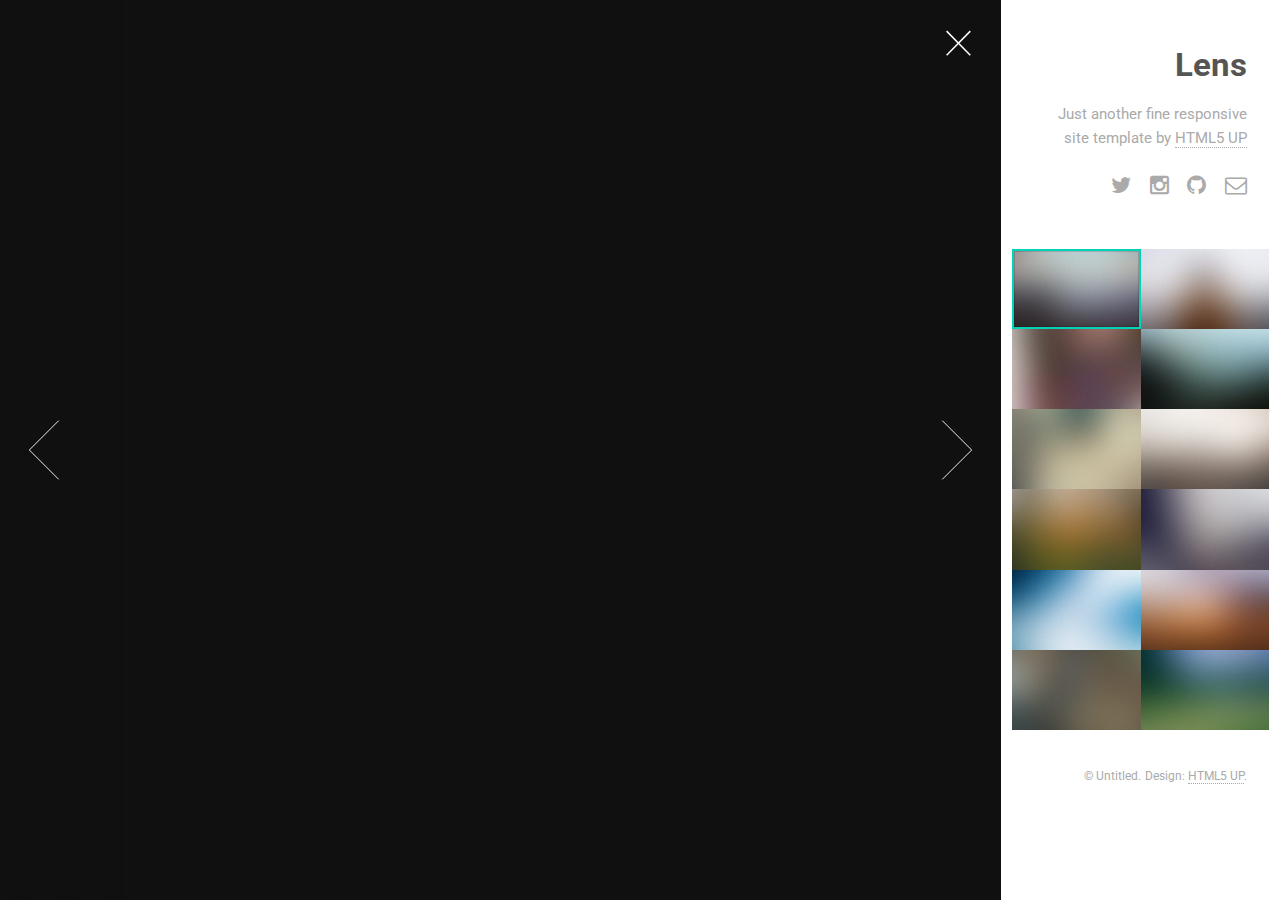
<file: plantillas/mostrar_imagenes/index.html>
<!DOCTYPE HTML>
<!--
	Lens by HTML5 UP
	html5up.net | @n33co
	Free for personal and commercial use under the CCA 3.0 license (html5up.net/license)
-->
<html>
	<head>
		<title>Lens by HTML5 UP</title>
		<meta charset="utf-8" />
		<meta name="viewport" content="width=device-width, initial-scale=1" />
		<!--[if lte IE 8]><script src="assets/js/ie/html5shiv.js"></script><![endif]-->
		<link rel="stylesheet" href="assets/css/main.css" />
		<!--[if lte IE 8]><link rel="stylesheet" href="assets/css/ie8.css" /><![endif]-->
		<!--[if lte IE 9]><link rel="stylesheet" href="assets/css/ie9.css" /><![endif]-->
		<noscript><link rel="stylesheet" href="assets/css/noscript.css" /></noscript>
	</head>
	<body class="is-loading-0 is-loading-1 is-loading-2">

		<!-- Main -->
			<div id="main">

				<!-- Header -->
					<header id="header">
						<h1>Lens</h1>
						<p>Just another fine responsive site template by <a href="http://html5up.net">HTML5 UP</a></p>
						<ul class="icons">
							<li><a href="#" class="icon fa-twitter"><span class="label">Twitter</span></a></li>
							<li><a href="#" class="icon fa-instagram"><span class="label">Instagram</span></a></li>
							<li><a href="#" class="icon fa-github"><span class="label">Github</span></a></li>
							<li><a href="#" class="icon fa-envelope-o"><span class="label">Email</span></a></li>
						</ul>
					</header>

				<!-- Thumbnail -->
					<section id="thumbnails">
						<article>
							<a class="thumbnail" href="images/fulls/01.jpg" data-position="left center"><img src="images/thumbs/01.jpg" alt="" /></a>
							<h2>Diam tempus accumsan</h2>
							<p>Lorem ipsum dolor sit amet, consectetur adipiscing elit.</p>
						</article>
						<article>
							<a class="thumbnail" href="images/fulls/02.jpg"><img src="images/thumbs/02.jpg" alt="" /></a>
							<h2>Vivamus convallis libero</h2>
							<p>Sed velit lacus, laoreet at venenatis convallis in lorem tincidunt.</p>
						</article>
						<article>
							<a class="thumbnail" href="images/fulls/03.jpg" data-position="top center"><img src="images/thumbs/03.jpg" alt="" /></a>
							<h2>Nec accumsan enim felis</h2>
							<p>Maecenas eleifend tellus ut turpis eleifend, vitae pretium faucibus.</p>
						</article>
						<article>
							<a class="thumbnail" href="images/fulls/04.jpg"><img src="images/thumbs/04.jpg" alt="" /></a>
							<h2>Donec maximus nisi eget</h2>
							<p>Tristique in nulla vel congue. Sed sociis natoque parturient nascetur.</p>
						</article>
						<article>
							<a class="thumbnail" href="images/fulls/05.jpg" data-position="top center"><img src="images/thumbs/05.jpg" alt="" /></a>
							<h2>Nullam vitae nunc vulputate</h2>
							<p>In pellentesque cursus velit id posuere. Donec vehicula nulla.</p>
						</article>
						<article>
							<a class="thumbnail" href="images/fulls/06.jpg"><img src="images/thumbs/06.jpg" alt="" /></a>
							<h2>Phasellus magna faucibus</h2>
							<p>Nulla dignissim libero maximus tellus varius dictum ut posuere magna.</p>
						</article>
						<article>
							<a class="thumbnail" href="images/fulls/07.jpg"><img src="images/thumbs/07.jpg" alt="" /></a>
							<h2>Proin quis mauris</h2>
							<p>Etiam ultricies, lorem quis efficitur porttitor, facilisis ante orci urna.</p>
						</article>
						<article>
							<a class="thumbnail" href="images/fulls/08.jpg"><img src="images/thumbs/08.jpg" alt="" /></a>
							<h2>Gravida quis varius enim</h2>
							<p>Nunc egestas congue lorem. Nullam dictum placerat ex sapien tortor mattis.</p>
						</article>
						<article>
							<a class="thumbnail" href="images/fulls/09.jpg"><img src="images/thumbs/09.jpg" alt="" /></a>
							<h2>Morbi eget vitae adipiscing</h2>
							<p>In quis vulputate dui. Maecenas metus elit, dictum praesent lacinia lacus.</p>
						</article>
						<article>
							<a class="thumbnail" href="images/fulls/10.jpg"><img src="images/thumbs/10.jpg" alt="" /></a>
							<h2>Habitant tristique senectus</h2>
							<p>Vestibulum ante ipsum primis in faucibus orci luctus ac tincidunt dolor.</p>
						</article>
						<article>
							<a class="thumbnail" href="images/fulls/11.jpg"><img src="images/thumbs/11.jpg" alt="" /></a>
							<h2>Pharetra ex non faucibus</h2>
							<p>Ut sed magna euismod leo laoreet congue. Fusce congue enim ultricies.</p>
						</article>
						<article>
							<a class="thumbnail" href="images/fulls/12.jpg"><img src="images/thumbs/12.jpg" alt="" /></a>
							<h2>Mattis lorem sodales</h2>
							<p>Feugiat auctor leo massa, nec vestibulum nisl erat faucibus, rutrum nulla.</p>
						</article>
					</section>

				<!-- Footer -->
					<footer id="footer">
						<ul class="copyright">
							<li>&copy; Untitled.</li><li>Design: <a href="http://html5up.net">HTML5 UP</a>.</li>
						</ul>
					</footer>

			</div>

		<!-- Scripts -->
			<script src="assets/js/jquery.min.js"></script>
			<script src="assets/js/skel.min.js"></script>
			<!--[if lte IE 8]><script src="assets/js/ie/respond.min.js"></script><![endif]-->
			<script src="assets/js/main.js"></script>

	</body>
</html>
</file>
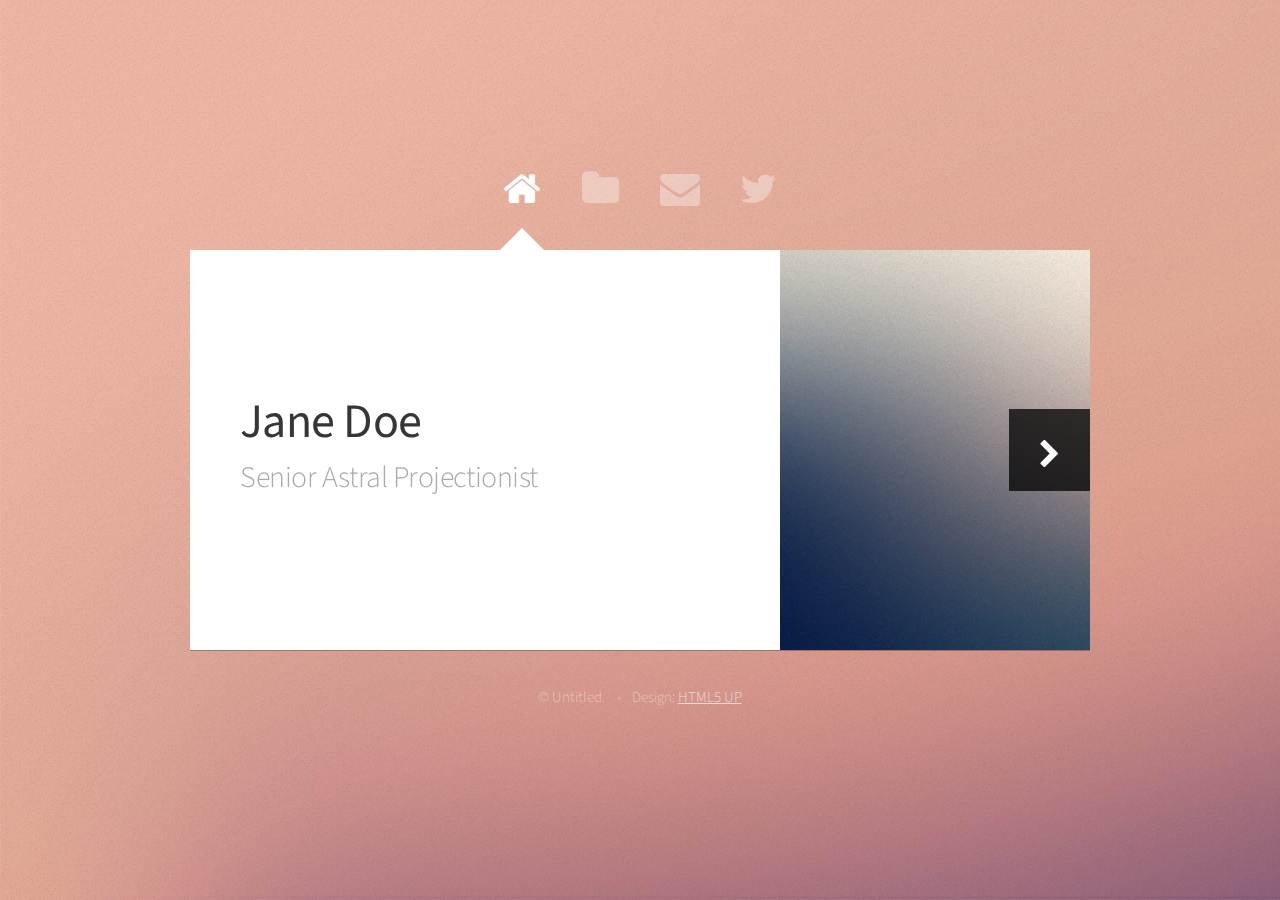
<file: plantillas/perfil/index.html>
<!DOCTYPE HTML>
<!--
	Astral by HTML5 UP
	html5up.net | @n33co
	Free for personal and commercial use under the CCA 3.0 license (html5up.net/license)
-->
<html>
	<head>
		<title>Astral by HTML5 UP</title>
		<meta charset="utf-8" />
		<meta name="viewport" content="width=device-width, initial-scale=1" />
		<!--[if lte IE 8]><script src="assets/js/ie/html5shiv.js"></script><![endif]-->
		<link rel="stylesheet" href="assets/css/main.css" />
		<noscript><link rel="stylesheet" href="assets/css/noscript.css" /></noscript>
		<!--[if lte IE 8]><link rel="stylesheet" href="assets/css/ie8.css" /><![endif]-->
	</head>
	<body>

		<!-- Wrapper-->
			<div id="wrapper">

				<!-- Nav -->
					<nav id="nav">
						<a href="#me" class="icon fa-home active"><span>Home</span></a>
						<a href="#work" class="icon fa-folder"><span>Work</span></a>
						<a href="#contact" class="icon fa-envelope"><span>Contact</span></a>
						<a href="#" class="icon fa-twitter"><span>Twitter</span></a>
					</nav>

				<!-- Main -->
					<div id="main">

						<!-- Me -->
							<article id="me" class="panel">
								<header>
									<h1>Jane Doe</h1>
									<p>Senior Astral Projectionist</p>
								</header>
								<a href="#work" class="jumplink pic">
									<span class="arrow icon fa-chevron-right"><span>See my work</span></span>
									<img src="images/me.jpg" alt="" />
								</a>
							</article>

						<!-- Work -->
							<article id="work" class="panel">
								<header>
									<h2>Work</h2>
								</header>
								<p>
									Phasellus enim sapien, blandit ullamcorper elementum eu, condimentum eu elit.
									Vestibulum ante ipsum primis in faucibus orci luctus et ultrices posuere cubilia
									luctus elit eget interdum.
								</p>
								<section>
									<div class="row">
										<div class="4u 12u$(mobile)">
											<a href="#" class="image fit"><img src="images/pic01.jpg" alt=""></a>
										</div>
										<div class="4u 12u$(mobile)">
											<a href="#" class="image fit"><img src="images/pic02.jpg" alt=""></a>
										</div>
										<div class="4u$ 12u$(mobile)">
											<a href="#" class="image fit"><img src="images/pic03.jpg" alt=""></a>
										</div>
										<div class="4u 12u$(mobile)">
											<a href="#" class="image fit"><img src="images/pic04.jpg" alt=""></a>
										</div>
										<div class="4u 12u$(mobile)">
											<a href="#" class="image fit"><img src="images/pic05.jpg" alt=""></a>
										</div>
										<div class="4u$ 12u$(mobile)">
											<a href="#" class="image fit"><img src="images/pic06.jpg" alt=""></a>
										</div>
										<div class="4u 12u$(mobile)">
											<a href="#" class="image fit"><img src="images/pic07.jpg" alt=""></a>
										</div>
										<div class="4u 12u$(mobile)">
											<a href="#" class="image fit"><img src="images/pic08.jpg" alt=""></a>
										</div>
										<div class="4u$ 12u$(mobile)">
											<a href="#" class="image fit"><img src="images/pic09.jpg" alt=""></a>
										</div>
										<div class="4u 12u$(mobile)">
											<a href="#" class="image fit"><img src="images/pic10.jpg" alt=""></a>
										</div>
										<div class="4u 12u$(mobile)">
											<a href="#" class="image fit"><img src="images/pic11.jpg" alt=""></a>
										</div>
										<div class="4u$ 12u$(mobile)">
											<a href="#" class="image fit"><img src="images/pic12.jpg" alt=""></a>
										</div>
									</div>
								</section>
							</article>

						<!-- Contact -->
							<article id="contact" class="panel">
								<header>
									<h2>Contact Me</h2>
								</header>
								<form action="#" method="post">
									<div>
										<div class="row">
											<div class="6u 12u$(mobile)">
												<input type="text" name="name" placeholder="Name" />
											</div>
											<div class="6u$ 12u$(mobile)">
												<input type="text" name="email" placeholder="Email" />
											</div>
											<div class="12u$">
												<input type="text" name="subject" placeholder="Subject" />
											</div>
											<div class="12u$">
												<textarea name="message" placeholder="Message" rows="8"></textarea>
											</div>
											<div class="12u$">
												<input type="submit" value="Send Message" />
											</div>
										</div>
									</div>
								</form>
							</article>

					</div>

				<!-- Footer -->
					<div id="footer">
						<ul class="copyright">
							<li>&copy; Untitled.</li><li>Design: <a href="http://html5up.net">HTML5 UP</a></li>
						</ul>
					</div>

			</div>

		<!-- Scripts -->
			<script src="assets/js/jquery.min.js"></script>
			<script src="assets/js/skel.min.js"></script>
			<script src="assets/js/skel-viewport.min.js"></script>
			<script src="assets/js/util.js"></script>
			<!--[if lte IE 8]><script src="assets/js/ie/respond.min.js"></script><![endif]-->
			<script src="assets/js/main.js"></script>

	</body>
</html>
</file>
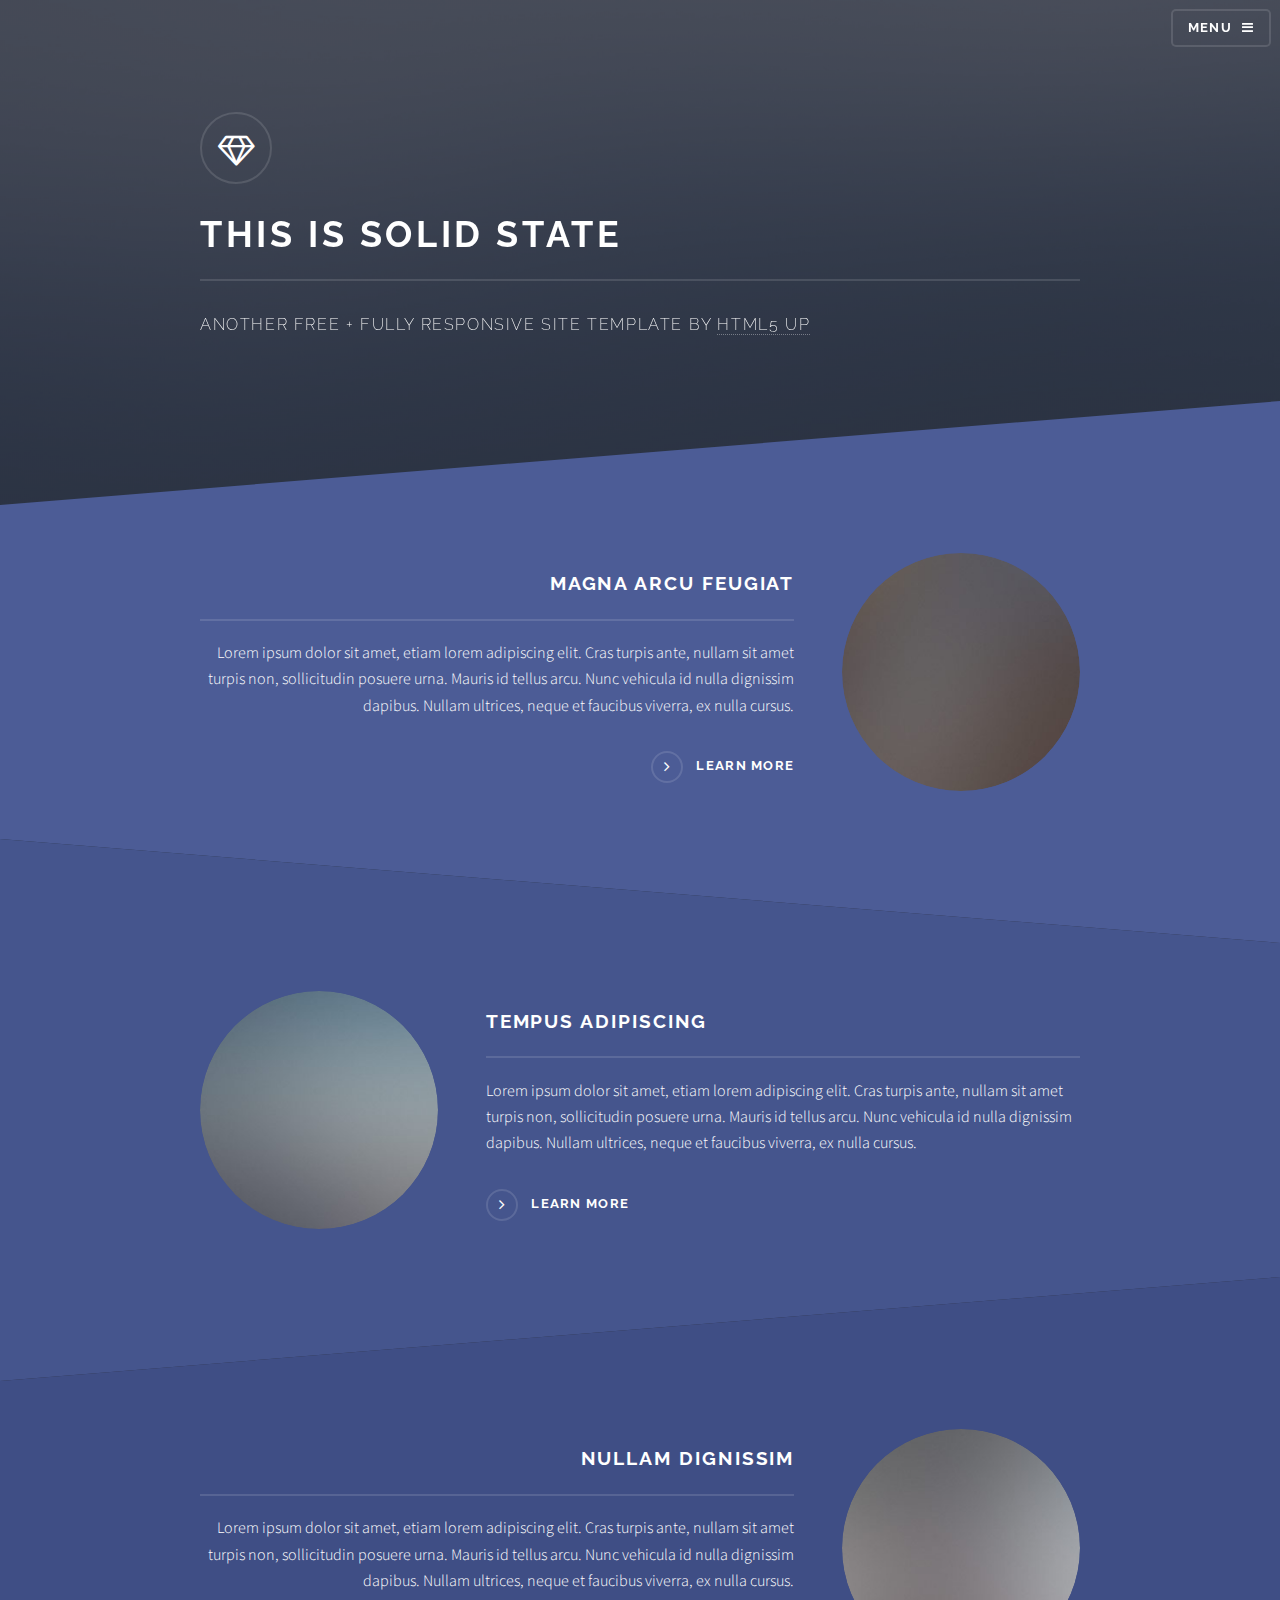
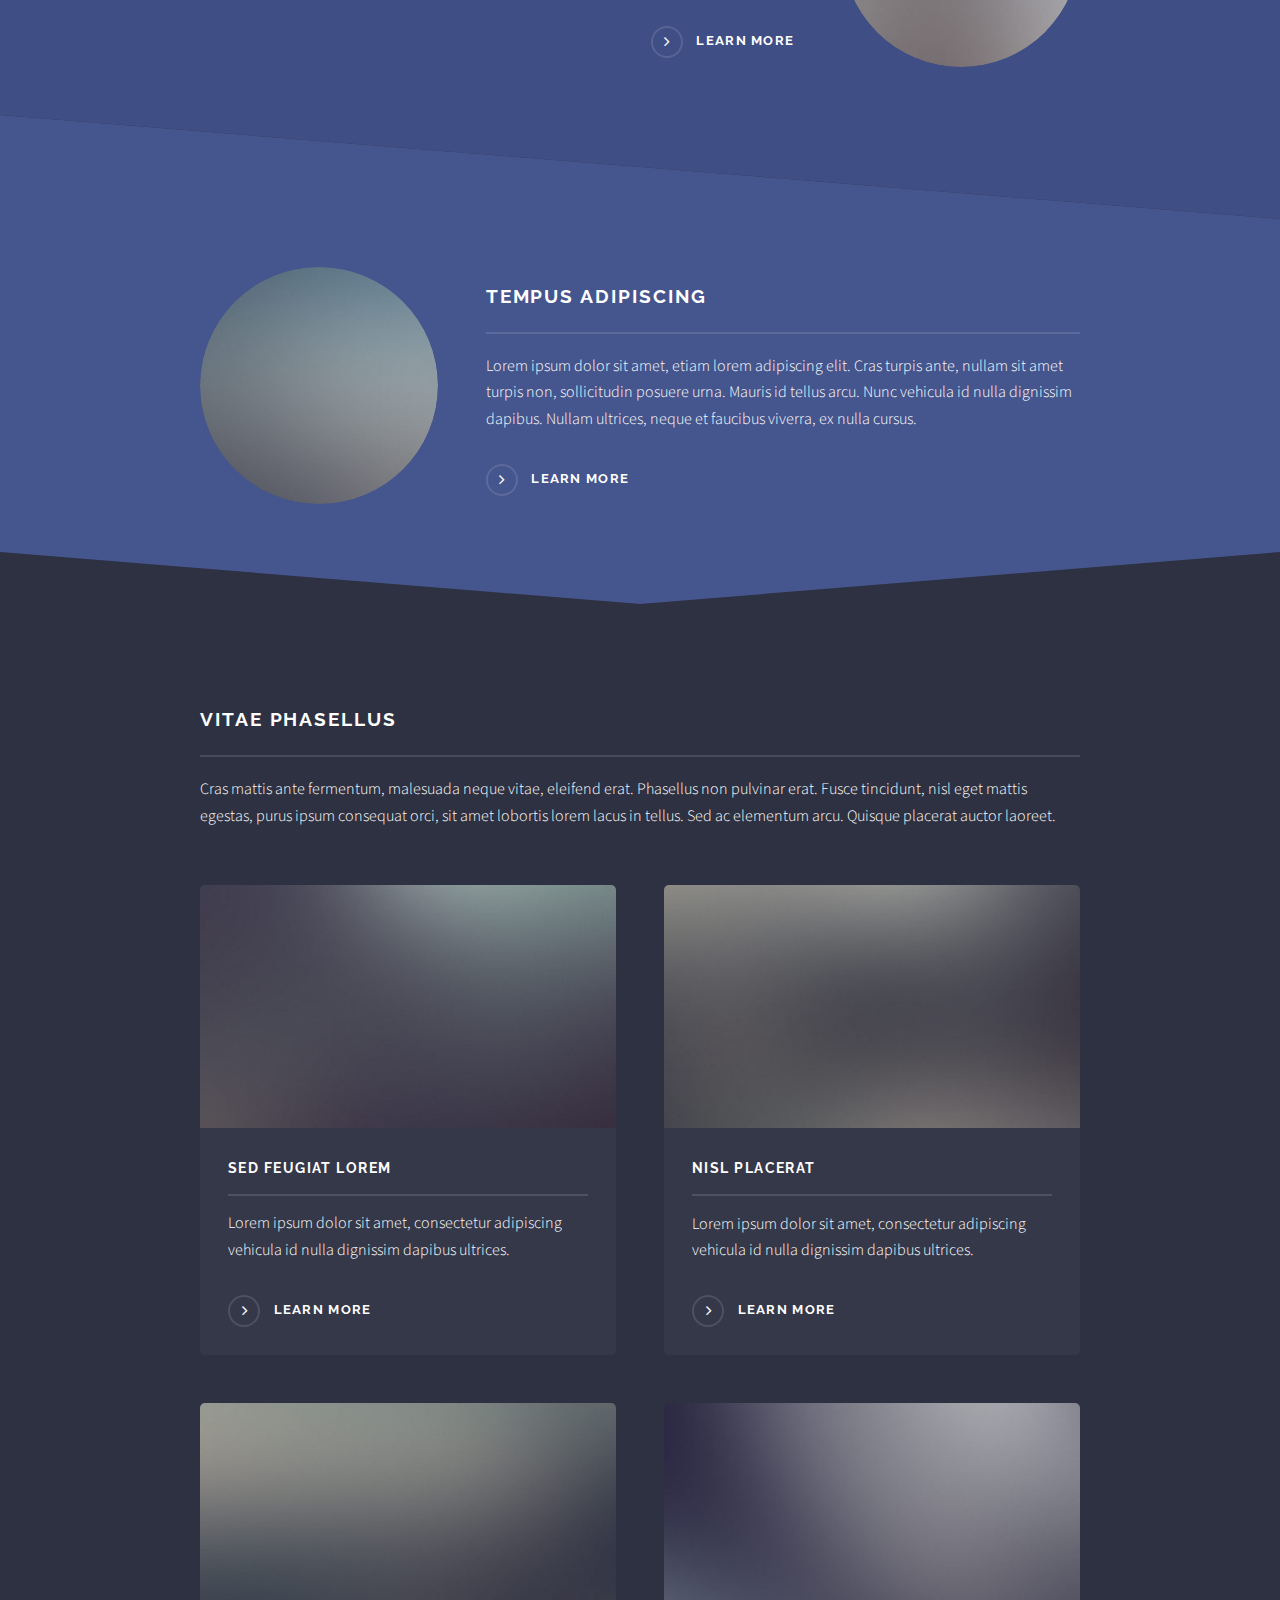
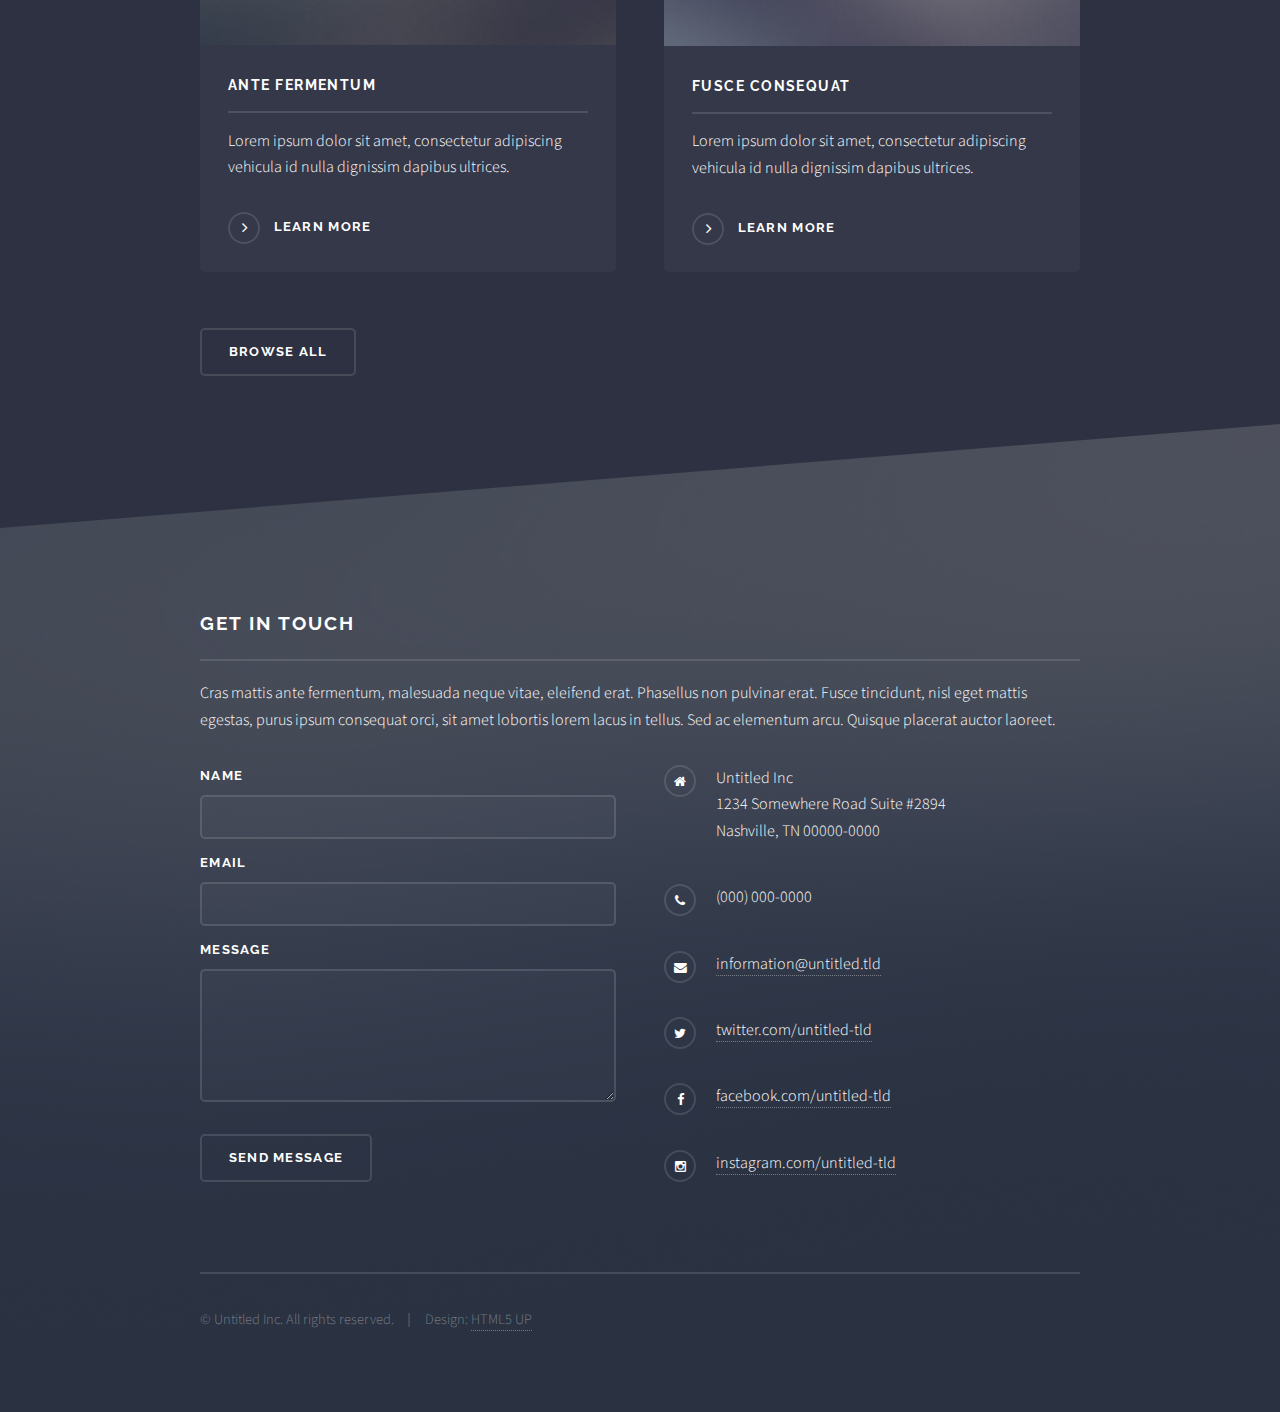
<file: plantillas/principal/index.html>
<!DOCTYPE HTML>
<!--
	Solid State by HTML5 UP
	html5up.net | @n33co
	Free for personal and commercial use under the CCA 3.0 license (html5up.net/license)
-->
<html>
	<head>
		<title>Solid State by HTML5 UP</title>
		<meta charset="utf-8" />
		<meta name="viewport" content="width=device-width, initial-scale=1" />
		<!--[if lte IE 8]><script src="assets/js/ie/html5shiv.js"></script><![endif]-->
		<link rel="stylesheet" href="assets/css/main.css" />
		<!--[if lte IE 9]><link rel="stylesheet" href="assets/css/ie9.css" /><![endif]-->
		<!--[if lte IE 8]><link rel="stylesheet" href="assets/css/ie8.css" /><![endif]-->
	</head>
	<body>

		<!-- Page Wrapper -->
			<div id="page-wrapper">

				<!-- Header -->
					<header id="header" class="alt">
						<h1><a href="index.html">Solid State</a></h1>
						<nav>
							<a href="#menu">Menu</a>
						</nav>
					</header>

				<!-- Menu -->
					<nav id="menu">
						<div class="inner">
							<h2>Menu</h2>
							<ul class="links">
								<li><a href="index.html">Home</a></li>
								<li><a href="generic.html">Generic</a></li>
								<li><a href="elements.html">Elements</a></li>
								<li><a href="#">Log In</a></li>
								<li><a href="#">Sign Up</a></li>
							</ul>
							<a href="#" class="close">Close</a>
						</div>
					</nav>

				<!-- Banner -->
					<section id="banner">
						<div class="inner">
							<div class="logo"><span class="icon fa-diamond"></span></div>
							<h2>This is Solid State</h2>
							<p>Another free + fully responsive site template by <a href="http://html5up.net">HTML5 UP</a></p>
						</div>
					</section>

				<!-- Wrapper -->
					<section id="wrapper">

						<!-- One -->
							<section id="one" class="wrapper spotlight style1">
								<div class="inner">
									<a href="#" class="image"><img src="images/pic01.jpg" alt="" /></a>
									<div class="content">
										<h2 class="major">Magna arcu feugiat</h2>
										<p>Lorem ipsum dolor sit amet, etiam lorem adipiscing elit. Cras turpis ante, nullam sit amet turpis non, sollicitudin posuere urna. Mauris id tellus arcu. Nunc vehicula id nulla dignissim dapibus. Nullam ultrices, neque et faucibus viverra, ex nulla cursus.</p>
										<a href="#" class="special">Learn more</a>
									</div>
								</div>
							</section>

						<!-- Two -->
							<section id="two" class="wrapper alt spotlight style2">
								<div class="inner">
									<a href="#" class="image"><img src="images/pic02.jpg" alt="" /></a>
									<div class="content">
										<h2 class="major">Tempus adipiscing</h2>
										<p>Lorem ipsum dolor sit amet, etiam lorem adipiscing elit. Cras turpis ante, nullam sit amet turpis non, sollicitudin posuere urna. Mauris id tellus arcu. Nunc vehicula id nulla dignissim dapibus. Nullam ultrices, neque et faucibus viverra, ex nulla cursus.</p>
										<a href="#" class="special">Learn more</a>
									</div>
								</div>
							</section>

						<!-- Three -->
							<section id="three" class="wrapper spotlight style3">
								<div class="inner">
									<a href="#" class="image"><img src="images/pic03.jpg" alt="" /></a>
									<div class="content">
										<h2 class="major">Nullam dignissim</h2>
										<p>Lorem ipsum dolor sit amet, etiam lorem adipiscing elit. Cras turpis ante, nullam sit amet turpis non, sollicitudin posuere urna. Mauris id tellus arcu. Nunc vehicula id nulla dignissim dapibus. Nullam ultrices, neque et faucibus viverra, ex nulla cursus.</p>
										<a href="#" class="special">Learn more</a>
									</div>
								</div>
							</section>

						<!-- Four -->
							<section id="continuethree" class="wrapper alt spotlight style2">
								<div class="inner">
									<a href="#" class="image"><img src="images/pic02.jpg" alt="" /></a>
									<div class="content">
										<h2 class="major">Tempus adipiscing</h2>
										<p>Lorem ipsum dolor sit amet, etiam lorem adipiscing elit. Cras turpis ante, nullam sit amet turpis non, sollicitudin posuere urna. Mauris id tellus arcu. Nunc vehicula id nulla dignissim dapibus. Nullam ultrices, neque et faucibus viverra, ex nulla cursus.</p>
										<a href="#" class="special">Learn more</a>
									</div>
								</div>
							</section>

						<!-- Five -->
							<section id="four" class="wrapper alt style1">
								<div class="inner">
									<h2 class="major">Vitae phasellus</h2>
									<p>Cras mattis ante fermentum, malesuada neque vitae, eleifend erat. Phasellus non pulvinar erat. Fusce tincidunt, nisl eget mattis egestas, purus ipsum consequat orci, sit amet lobortis lorem lacus in tellus. Sed ac elementum arcu. Quisque placerat auctor laoreet.</p>
									<section class="features">
										<article>
											<a href="#" class="image"><img src="images/pic04.jpg" alt="" /></a>
											<h3 class="major">Sed feugiat lorem</h3>
											<p>Lorem ipsum dolor sit amet, consectetur adipiscing vehicula id nulla dignissim dapibus ultrices.</p>
											<a href="#" class="special">Learn more</a>
										</article>
										<article>
											<a href="#" class="image"><img src="images/pic05.jpg" alt="" /></a>
											<h3 class="major">Nisl placerat</h3>
											<p>Lorem ipsum dolor sit amet, consectetur adipiscing vehicula id nulla dignissim dapibus ultrices.</p>
											<a href="#" class="special">Learn more</a>
										</article>
										<article>
											<a href="#" class="image"><img src="images/pic06.jpg" alt="" /></a>
											<h3 class="major">Ante fermentum</h3>
											<p>Lorem ipsum dolor sit amet, consectetur adipiscing vehicula id nulla dignissim dapibus ultrices.</p>
											<a href="#" class="special">Learn more</a>
										</article>
										<article>
											<a href="#" class="image"><img src="images/pic07.jpg" alt="" /></a>
											<h3 class="major">Fusce consequat</h3>
											<p>Lorem ipsum dolor sit amet, consectetur adipiscing vehicula id nulla dignissim dapibus ultrices.</p>
											<a href="#" class="special">Learn more</a>
										</article>
									</section>
									<ul class="actions">
										<li><a href="#" class="button">Browse All</a></li>
									</ul>
								</div>
							</section>

					</section>

				<!-- Footer -->
					<section id="footer">
						<div class="inner">
							<h2 class="major">Get in touch</h2>
							<p>Cras mattis ante fermentum, malesuada neque vitae, eleifend erat. Phasellus non pulvinar erat. Fusce tincidunt, nisl eget mattis egestas, purus ipsum consequat orci, sit amet lobortis lorem lacus in tellus. Sed ac elementum arcu. Quisque placerat auctor laoreet.</p>
							<form method="post" action="#">
								<div class="field">
									<label for="name">Name</label>
									<input type="text" name="name" id="name" />
								</div>
								<div class="field">
									<label for="email">Email</label>
									<input type="email" name="email" id="email" />
								</div>
								<div class="field">
									<label for="message">Message</label>
									<textarea name="message" id="message" rows="4"></textarea>
								</div>
								<ul class="actions">
									<li><input type="submit" value="Send Message" /></li>
								</ul>
							</form>
							<ul class="contact">
								<li class="fa-home">
									Untitled Inc<br />
									1234 Somewhere Road Suite #2894<br />
									Nashville, TN 00000-0000
								</li>
								<li class="fa-phone">(000) 000-0000</li>
								<li class="fa-envelope"><a href="#">information@untitled.tld</a></li>
								<li class="fa-twitter"><a href="#">twitter.com/untitled-tld</a></li>
								<li class="fa-facebook"><a href="#">facebook.com/untitled-tld</a></li>
								<li class="fa-instagram"><a href="#">instagram.com/untitled-tld</a></li>
							</ul>
							<ul class="copyright">
								<li>&copy; Untitled Inc. All rights reserved.</li><li>Design: <a href="http://html5up.net">HTML5 UP</a></li>
							</ul>
						</div>
					</section>

			</div>

		<!-- Scripts -->
			<script src="assets/js/skel.min.js"></script>
			<script src="assets/js/jquery.min.js"></script>
			<script src="assets/js/jquery.scrollex.min.js"></script>
			<script src="assets/js/util.js"></script>
			<!--[if lte IE 8]><script src="assets/js/ie/respond.min.js"></script><![endif]-->
			<script src="assets/js/main.js"></script>

	</body>
</html>
</file>
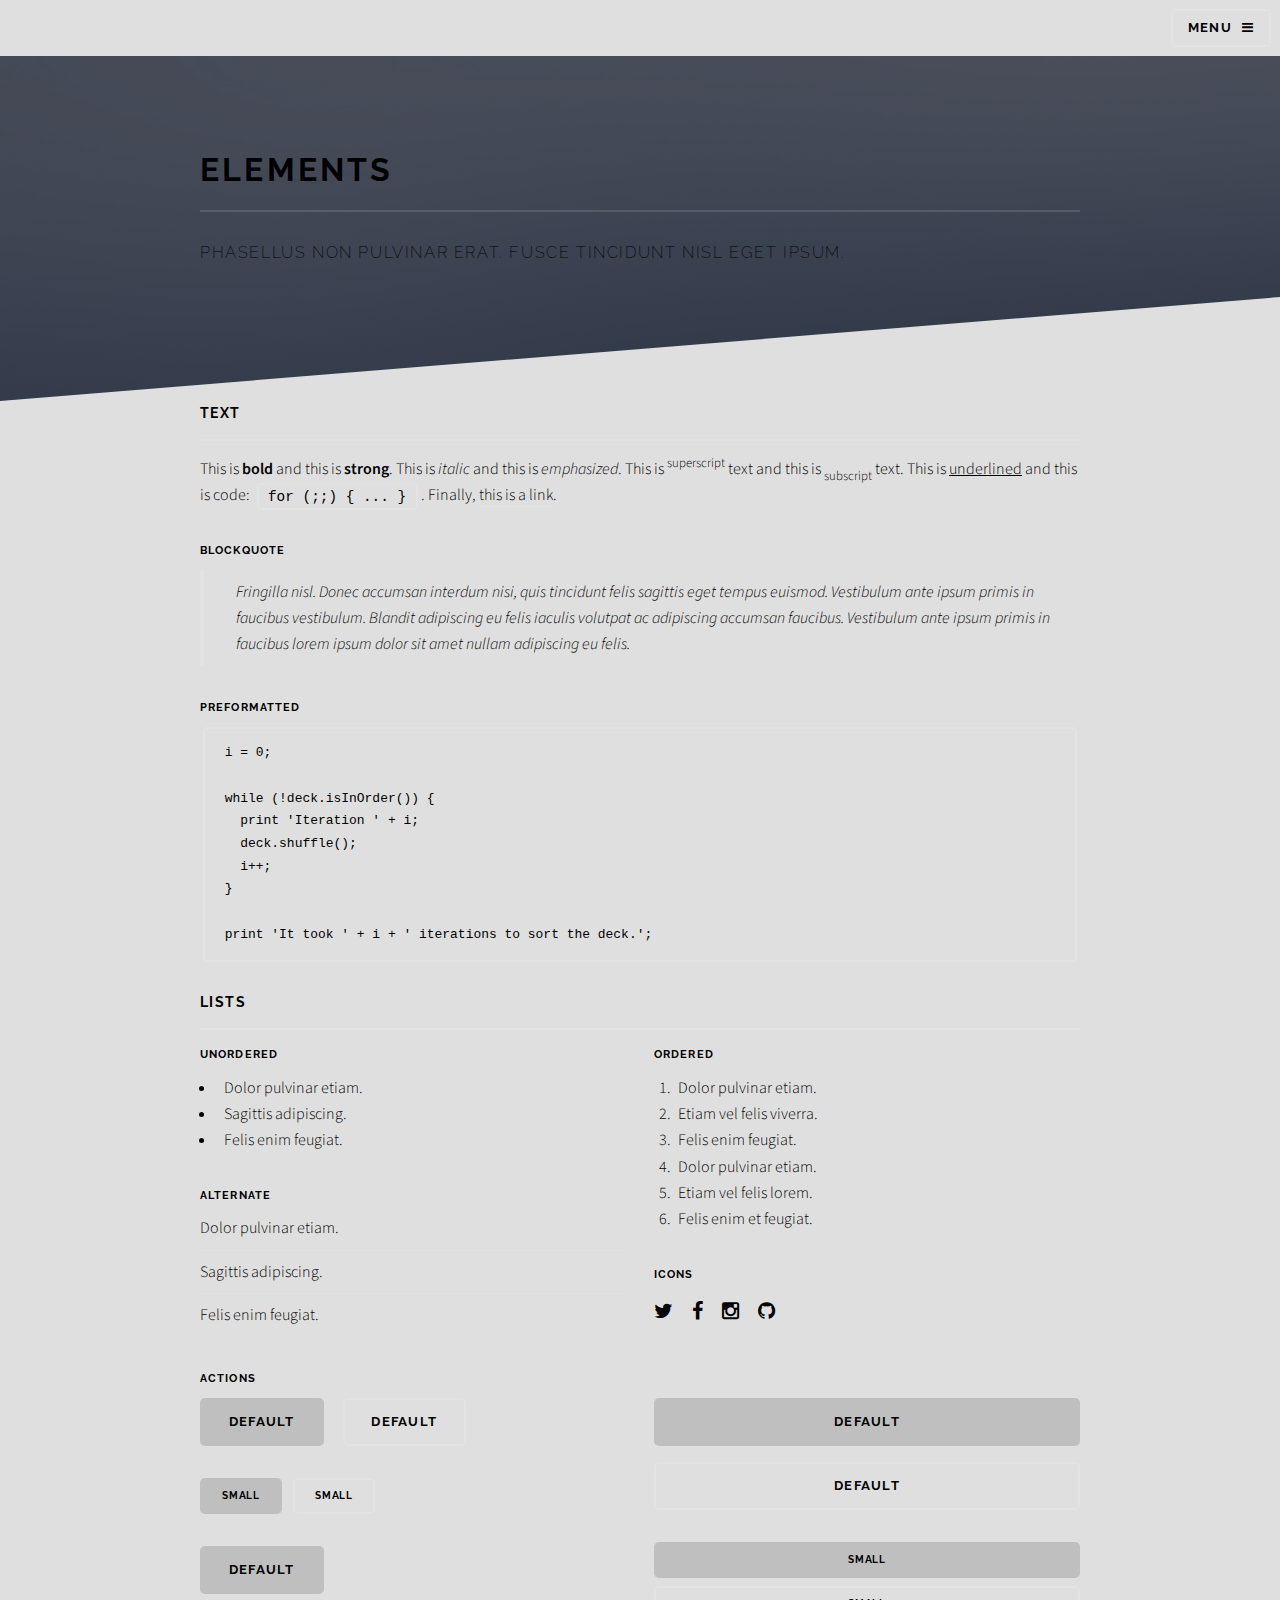
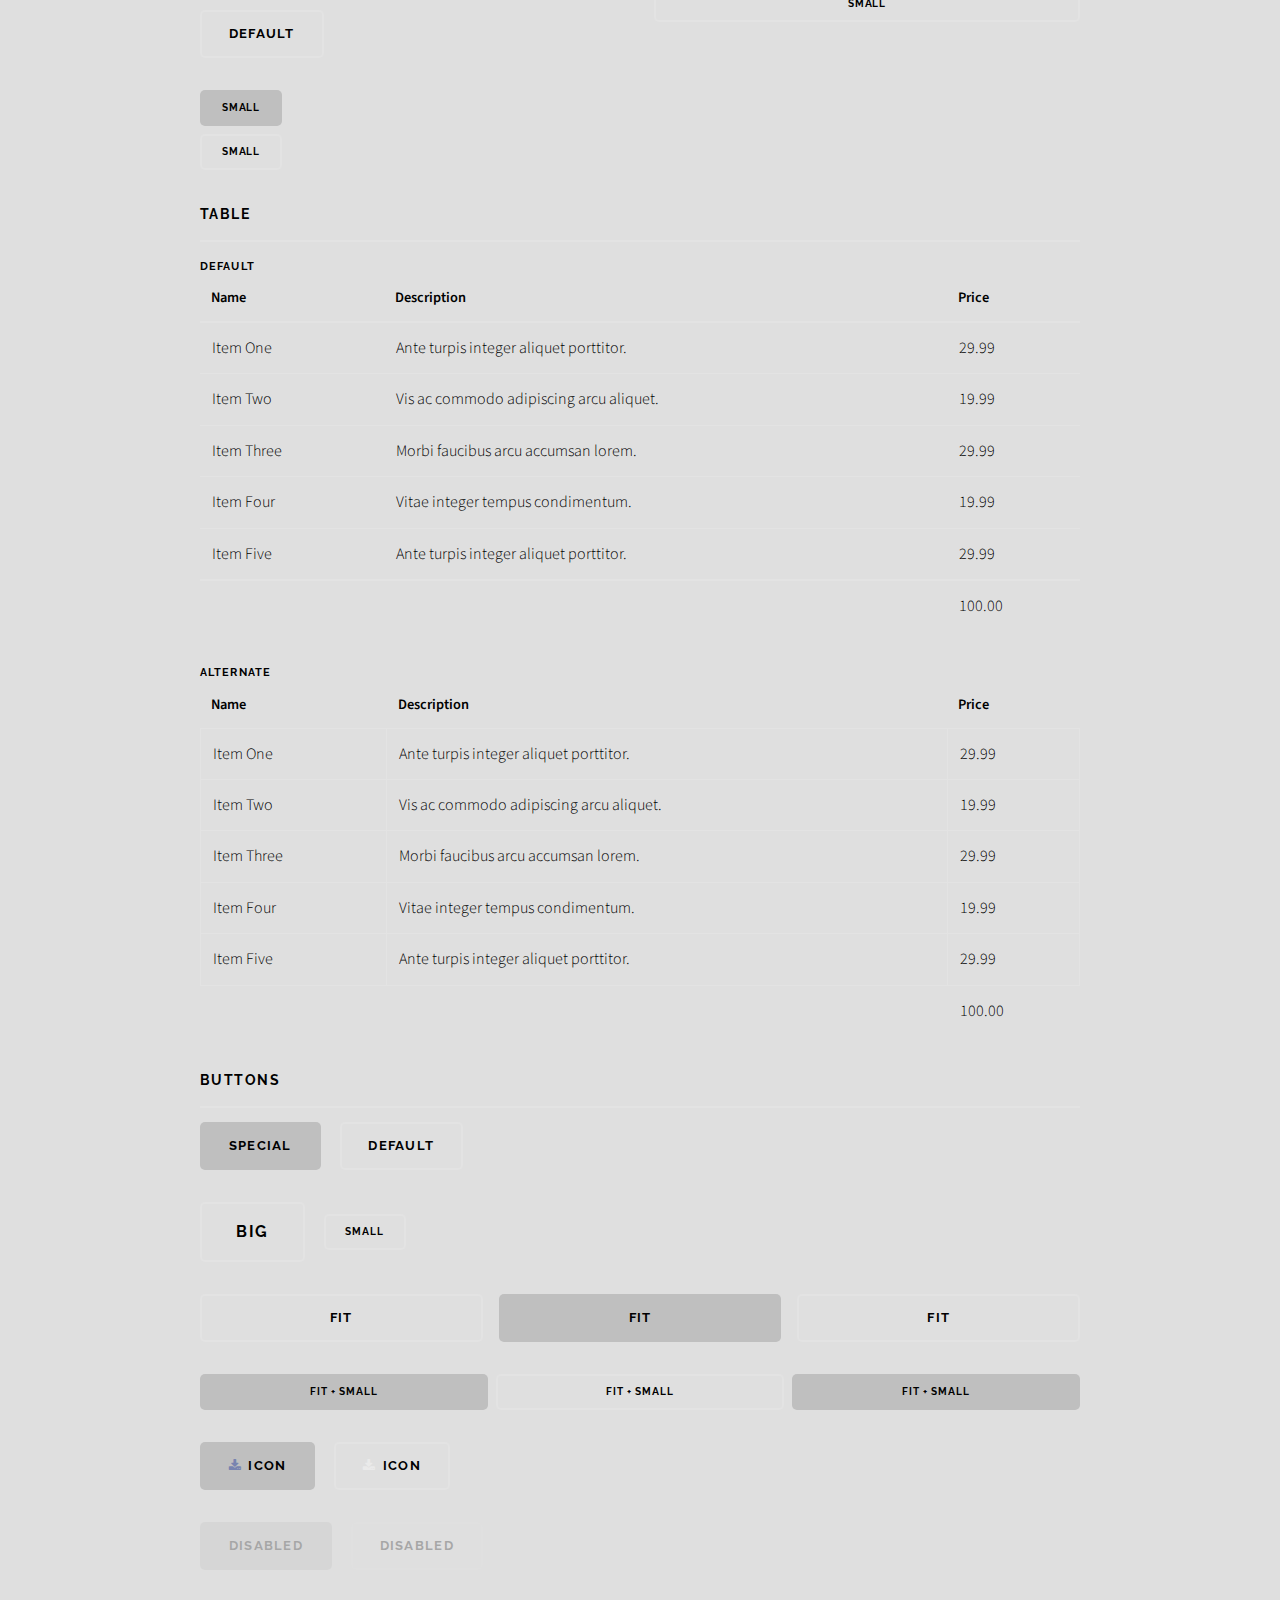
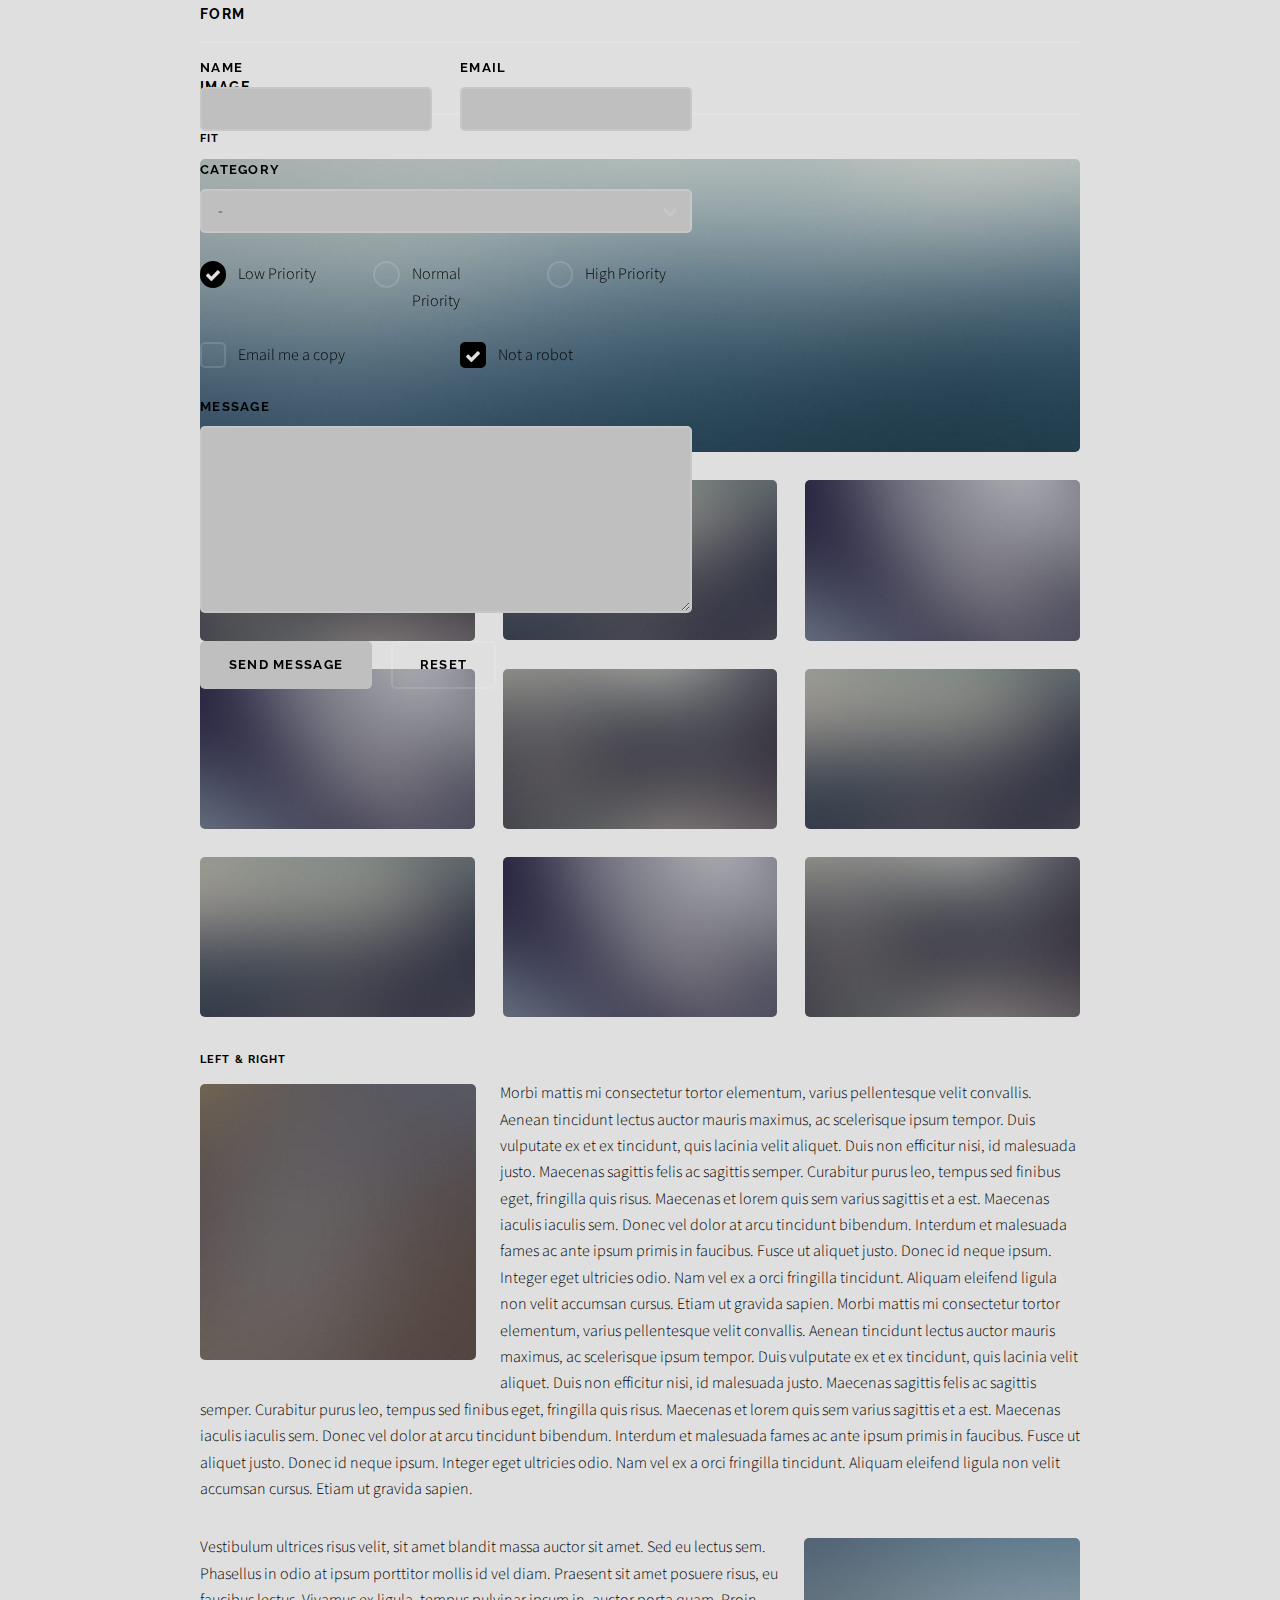
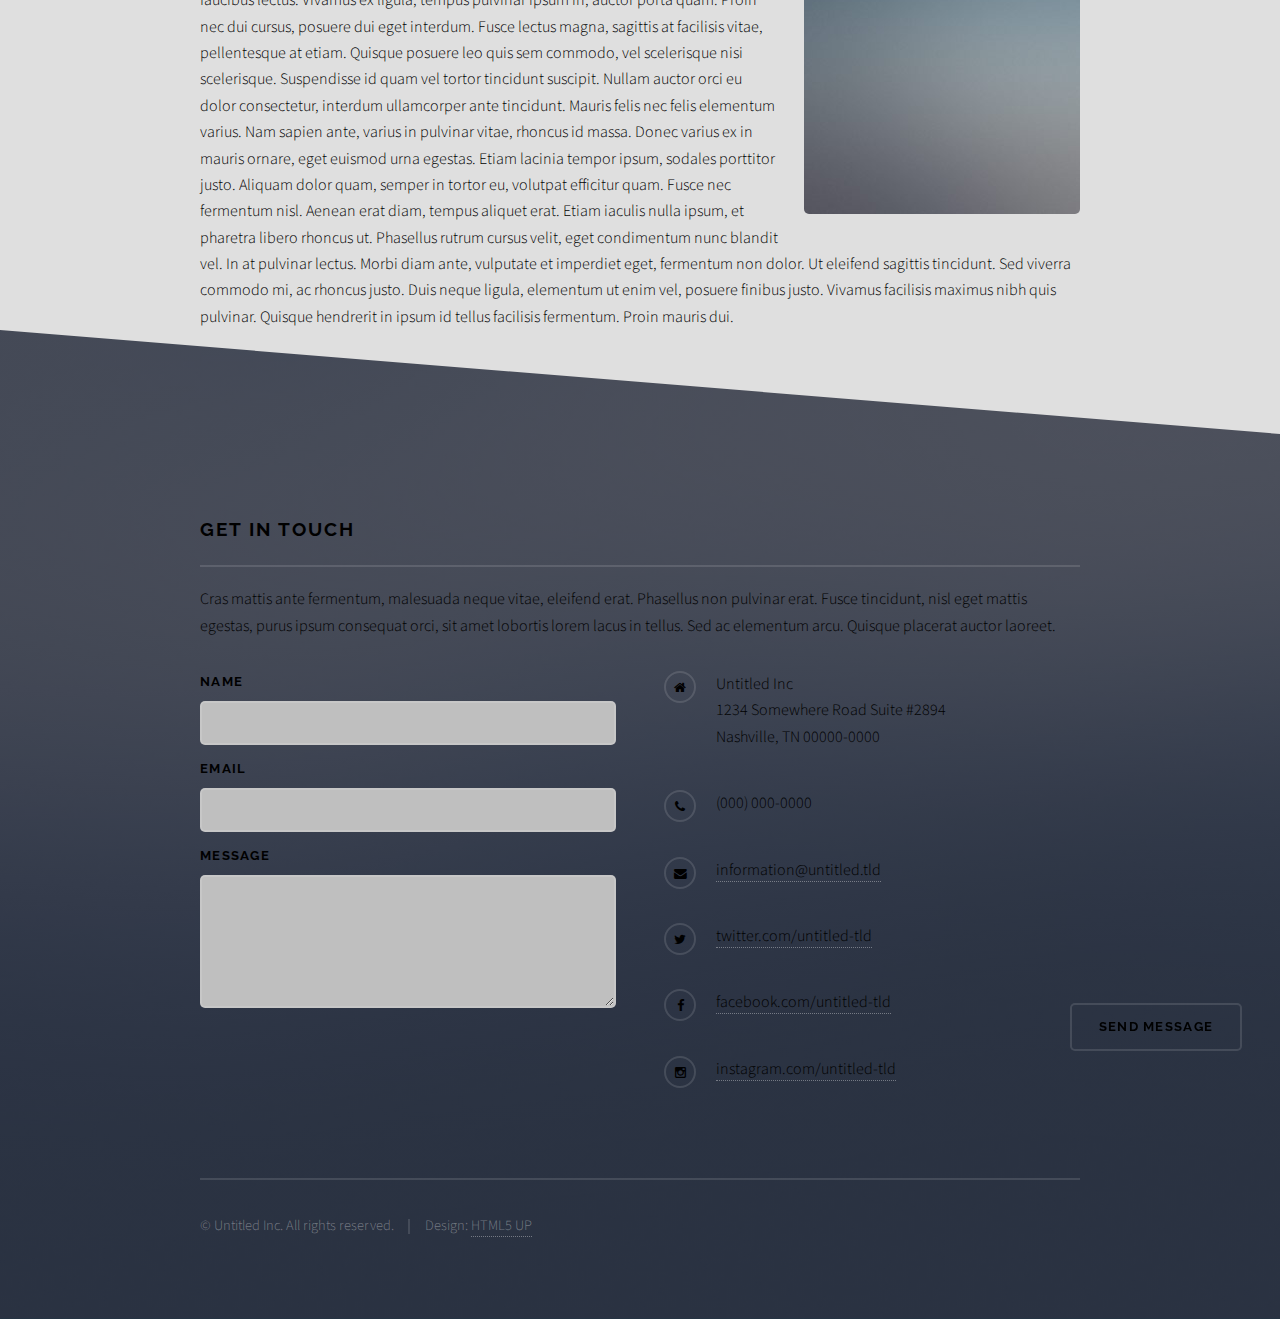
<file: elements.html>
<!DOCTYPE HTML>
<!--
	Solid State by HTML5 UP
	html5up.net | @n33co
	Free for personal and commercial use under the CCA 3.0 license (html5up.net/license)
-->
<html>
	<head>
		<title>Elements - Solid State by HTML5 UP</title>
		<meta charset="utf-8" />
		<meta name="viewport" content="width=device-width, initial-scale=1" />
		<!--[if lte IE 8]><script src="assets/js/ie/html5shiv.js"></script><![endif]-->
		<link rel="stylesheet" href="assets/css/main.css" />
		<!--[if lte IE 9]><link rel="stylesheet" href="assets/css/ie9.css" /><![endif]-->
		<!--[if lte IE 8]><link rel="stylesheet" href="assets/css/ie8.css" /><![endif]-->
	</head>
	<body>

		<!-- Page Wrapper -->
			<div id="page-wrapper">

				<!-- Header -->
					<header id="header">
						<h1><a href="index.html">Solid State</a></h1>
						<nav>
							<a href="#menu">Menu</a>
						</nav>
					</header>

				<!-- Menu -->
					<nav id="menu">
						<div class="inner">
							<h2>Menu</h2>
							<ul class="links">
								<li><a href="index.html">Home</a></li>
								<li><a href="generic.html">Generic</a></li>
								<li><a href="elements.html">Elements</a></li>
								<li><a href="#">Log In</a></li>
								<li><a href="#">Sign Up</a></li>
							</ul>
							<a href="#" class="close">Close</a>
						</div>
					</nav>

				<!-- Wrapper -->
					<section id="wrapper">
						<header>
							<div class="inner">
								<h2>Elements</h2>
								<p>Phasellus non pulvinar erat. Fusce tincidunt nisl eget ipsum.</p>
							</div>
						</header>

						<!-- Content -->
							<div class="wrapper">
								<div class="inner">

									<section>
										<h3 class="major">Text</h3>
										<p>This is <b>bold</b> and this is <strong>strong</strong>. This is <i>italic</i> and this is <em>emphasized</em>.
										This is <sup>superscript</sup> text and this is <sub>subscript</sub> text.
										This is <u>underlined</u> and this is code: <code>for (;;) { ... }</code>. Finally, <a href="#">this is a link</a>.</p>
										<h4>Blockquote</h4>
										<blockquote>Fringilla nisl. Donec accumsan interdum nisi, quis tincidunt felis sagittis eget tempus euismod. Vestibulum ante ipsum primis in faucibus vestibulum. Blandit adipiscing eu felis iaculis volutpat ac adipiscing accumsan faucibus. Vestibulum ante ipsum primis in faucibus lorem ipsum dolor sit amet nullam adipiscing eu felis.</blockquote>
										<h4>Preformatted</h4>
										<pre><code>i = 0;

while (!deck.isInOrder()) {
  print 'Iteration ' + i;
  deck.shuffle();
  i++;
}

print 'It took ' + i + ' iterations to sort the deck.';</code></pre>
									</section>

									<section>
										<h3 class="major">Lists</h3>
										<div class="row">
											<div class="6u 12u$(medium)">
												<h4>Unordered</h4>
												<ul>
													<li>Dolor pulvinar etiam.</li>
													<li>Sagittis adipiscing.</li>
													<li>Felis enim feugiat.</li>
												</ul>
												<h4>Alternate</h4>
												<ul class="alt">
													<li>Dolor pulvinar etiam.</li>
													<li>Sagittis adipiscing.</li>
													<li>Felis enim feugiat.</li>
												</ul>
											</div>
											<div class="6u$ 12u$(medium)">
												<h4>Ordered</h4>
												<ol>
													<li>Dolor pulvinar etiam.</li>
													<li>Etiam vel felis viverra.</li>
													<li>Felis enim feugiat.</li>
													<li>Dolor pulvinar etiam.</li>
													<li>Etiam vel felis lorem.</li>
													<li>Felis enim et feugiat.</li>
												</ol>
												<h4>Icons</h4>
												<ul class="icons">
													<li><a href="#" class="icon fa-twitter"><span class="label">Twitter</span></a></li>
													<li><a href="#" class="icon fa-facebook"><span class="label">Facebook</span></a></li>
													<li><a href="#" class="icon fa-instagram"><span class="label">Instagram</span></a></li>
													<li><a href="#" class="icon fa-github"><span class="label">Github</span></a></li>
												</ul>
											</div>
										</div>
										<h4>Actions</h4>
										<div class="row">
											<div class="6u 12u$(medium)">
												<ul class="actions">
													<li><a href="#" class="button special">Default</a></li>
													<li><a href="#" class="button">Default</a></li>
												</ul>
												<ul class="actions small">
													<li><a href="#" class="button special small">Small</a></li>
													<li><a href="#" class="button small">Small</a></li>
												</ul>
												<ul class="actions vertical">
													<li><a href="#" class="button special">Default</a></li>
													<li><a href="#" class="button">Default</a></li>
												</ul>
												<ul class="actions vertical small">
													<li><a href="#" class="button special small">Small</a></li>
													<li><a href="#" class="button small">Small</a></li>
												</ul>
											</div>
											<div class="6u 12u$(medium)">
												<ul class="actions vertical">
													<li><a href="#" class="button special fit">Default</a></li>
													<li><a href="#" class="button fit">Default</a></li>
												</ul>
												<ul class="actions vertical small">
													<li><a href="#" class="button special small fit">Small</a></li>
													<li><a href="#" class="button small fit">Small</a></li>
												</ul>
											</div>
										</div>
									</section>

									<section>
										<h3 class="major">Table</h3>
										<h4>Default</h4>
										<div class="table-wrapper">
											<table>
												<thead>
													<tr>
														<th>Name</th>
														<th>Description</th>
														<th>Price</th>
													</tr>
												</thead>
												<tbody>
													<tr>
														<td>Item One</td>
														<td>Ante turpis integer aliquet porttitor.</td>
														<td>29.99</td>
													</tr>
													<tr>
														<td>Item Two</td>
														<td>Vis ac commodo adipiscing arcu aliquet.</td>
														<td>19.99</td>
													</tr>
													<tr>
														<td>Item Three</td>
														<td> Morbi faucibus arcu accumsan lorem.</td>
														<td>29.99</td>
													</tr>
													<tr>
														<td>Item Four</td>
														<td>Vitae integer tempus condimentum.</td>
														<td>19.99</td>
													</tr>
													<tr>
														<td>Item Five</td>
														<td>Ante turpis integer aliquet porttitor.</td>
														<td>29.99</td>
													</tr>
												</tbody>
												<tfoot>
													<tr>
														<td colspan="2"></td>
														<td>100.00</td>
													</tr>
												</tfoot>
											</table>
										</div>

										<h4>Alternate</h4>
										<div class="table-wrapper">
											<table class="alt">
												<thead>
													<tr>
														<th>Name</th>
														<th>Description</th>
														<th>Price</th>
													</tr>
												</thead>
												<tbody>
													<tr>
														<td>Item One</td>
														<td>Ante turpis integer aliquet porttitor.</td>
														<td>29.99</td>
													</tr>
													<tr>
														<td>Item Two</td>
														<td>Vis ac commodo adipiscing arcu aliquet.</td>
														<td>19.99</td>
													</tr>
													<tr>
														<td>Item Three</td>
														<td> Morbi faucibus arcu accumsan lorem.</td>
														<td>29.99</td>
													</tr>
													<tr>
														<td>Item Four</td>
														<td>Vitae integer tempus condimentum.</td>
														<td>19.99</td>
													</tr>
													<tr>
														<td>Item Five</td>
														<td>Ante turpis integer aliquet porttitor.</td>
														<td>29.99</td>
													</tr>
												</tbody>
												<tfoot>
													<tr>
														<td colspan="2"></td>
														<td>100.00</td>
													</tr>
												</tfoot>
											</table>
										</div>
									</section>

									<section>
										<h3 class="major">Buttons</h3>
										<ul class="actions">
											<li><a href="#" class="button special">Special</a></li>
											<li><a href="#" class="button">Default</a></li>
										</ul>
										<ul class="actions">
											<li><a href="#" class="button big">Big</a></li>
											<li><a href="#" class="button small">Small</a></li>
										</ul>
										<ul class="actions fit">
											<li><a href="#" class="button fit">Fit</a></li>
											<li><a href="#" class="button special fit">Fit</a></li>
											<li><a href="#" class="button fit">Fit</a></li>
										</ul>
										<ul class="actions fit small">
											<li><a href="#" class="button special fit small">Fit + Small</a></li>
											<li><a href="#" class="button fit small">Fit + Small</a></li>
											<li><a href="#" class="button special fit small">Fit + Small</a></li>
										</ul>
										<ul class="actions">
											<li><a href="#" class="button special icon fa-download">Icon</a></li>
											<li><a href="#" class="button icon fa-download">Icon</a></li>
										</ul>
										<ul class="actions">
											<li><span class="button special disabled">Disabled</span></li>
											<li><span class="button disabled">Disabled</span></li>
										</ul>
									</section>

									<section>
										<h3 class="major">Form</h3>
										<form method="post" action="#">
											<div class="row uniform">
												<div class="6u 12u$(xsmall)">
													<label for="demo-name">Name</label>
													<input type="text" name="demo-name" id="demo-name" value="" />
												</div>
												<div class="6u$ 12u$(xsmall)">
													<label for="demo-email">Email</label>
													<input type="email" name="demo-email" id="demo-email" value="" />
												</div>
												<div class="12u$">
													<label for="demo-category">Category</label>
													<div class="select-wrapper">
														<select name="demo-category" id="demo-category">
															<option value="">-</option>
															<option value="1">Manufacturing</option>
															<option value="1">Shipping</option>
															<option value="1">Administration</option>
															<option value="1">Human Resources</option>
														</select>
													</div>
												</div>
												<div class="4u 12u$(small)">
													<input type="radio" id="demo-priority-low" name="demo-priority" checked>
													<label for="demo-priority-low">Low Priority</label>
												</div>
												<div class="4u 12u$(small)">
													<input type="radio" id="demo-priority-normal" name="demo-priority">
													<label for="demo-priority-normal">Normal Priority</label>
												</div>
												<div class="4u$ 12u$(small)">
													<input type="radio" id="demo-priority-high" name="demo-priority">
													<label for="demo-priority-high">High Priority</label>
												</div>
												<div class="6u 12u$(small)">
													<input type="checkbox" id="demo-copy" name="demo-copy">
													<label for="demo-copy">Email me a copy</label>
												</div>
												<div class="6u$ 12u$(small)">
													<input type="checkbox" id="demo-human" name="demo-human" checked>
													<label for="demo-human">Not a robot</label>
												</div>
												<div class="12u$">
													<label for="demo-message">Message</label>
													<textarea name="demo-message" id="demo-message" rows="6"></textarea>
												</div>
												<div class="12u$">
													<ul class="actions">
														<li><input type="submit" value="Send Message" class="special" /></li>
														<li><input type="reset" value="Reset" /></li>
													</ul>
												</div>
											</div>
										</form>
									</section>

									<section>
										<h3 class="major">Image</h3>
										<h4>Fit</h4>
										<div class="box alt">
											<div class="row uniform">
												<div class="12u$"><span class="image fit"><img src="images/pic08.jpg" alt="" /></span></div>
												<div class="4u"><span class="image fit"><img src="images/pic05.jpg" alt="" /></span></div>
												<div class="4u"><span class="image fit"><img src="images/pic06.jpg" alt="" /></span></div>
												<div class="4u$"><span class="image fit"><img src="images/pic07.jpg" alt="" /></span></div>
												<div class="4u"><span class="image fit"><img src="images/pic07.jpg" alt="" /></span></div>
												<div class="4u"><span class="image fit"><img src="images/pic05.jpg" alt="" /></span></div>
												<div class="4u$"><span class="image fit"><img src="images/pic06.jpg" alt="" /></span></div>
												<div class="4u"><span class="image fit"><img src="images/pic06.jpg" alt="" /></span></div>
												<div class="4u"><span class="image fit"><img src="images/pic07.jpg" alt="" /></span></div>
												<div class="4u$"><span class="image fit"><img src="images/pic05.jpg" alt="" /></span></div>
											</div>
										</div>
										<h4>Left &amp; Right</h4>
										<p><span class="image left"><img src="images/pic01.jpg" alt="" /></span>Morbi mattis mi consectetur tortor elementum, varius pellentesque velit convallis. Aenean tincidunt lectus auctor mauris maximus, ac scelerisque ipsum tempor. Duis vulputate ex et ex tincidunt, quis lacinia velit aliquet. Duis non efficitur nisi, id malesuada justo. Maecenas sagittis felis ac sagittis semper. Curabitur purus leo, tempus sed finibus eget, fringilla quis risus. Maecenas et lorem quis sem varius sagittis et a est. Maecenas iaculis iaculis sem. Donec vel dolor at arcu tincidunt bibendum. Interdum et malesuada fames ac ante ipsum primis in faucibus. Fusce ut aliquet justo. Donec id neque ipsum. Integer eget ultricies odio. Nam vel ex a orci fringilla tincidunt. Aliquam eleifend ligula non velit accumsan cursus. Etiam ut gravida sapien. Morbi mattis mi consectetur tortor elementum, varius pellentesque velit convallis. Aenean tincidunt lectus auctor mauris maximus, ac scelerisque ipsum tempor. Duis vulputate ex et ex tincidunt, quis lacinia velit aliquet. Duis non efficitur nisi, id malesuada justo. Maecenas sagittis felis ac sagittis semper. Curabitur purus leo, tempus sed finibus eget, fringilla quis risus. Maecenas et lorem quis sem varius sagittis et a est. Maecenas iaculis iaculis sem. Donec vel dolor at arcu tincidunt bibendum. Interdum et malesuada fames ac ante ipsum primis in faucibus. Fusce ut aliquet justo. Donec id neque ipsum. Integer eget ultricies odio. Nam vel ex a orci fringilla tincidunt. Aliquam eleifend ligula non velit accumsan cursus. Etiam ut gravida sapien.</p>
										<p><span class="image right"><img src="images/pic02.jpg" alt="" /></span>Vestibulum ultrices risus velit, sit amet blandit massa auctor sit amet. Sed eu lectus sem. Phasellus in odio at ipsum porttitor mollis id vel diam. Praesent sit amet posuere risus, eu faucibus lectus. Vivamus ex ligula, tempus pulvinar ipsum in, auctor porta quam. Proin nec dui cursus, posuere dui eget interdum. Fusce lectus magna, sagittis at facilisis vitae, pellentesque at etiam. Quisque posuere leo quis sem commodo, vel scelerisque nisi scelerisque. Suspendisse id quam vel tortor tincidunt suscipit. Nullam auctor orci eu dolor consectetur, interdum ullamcorper ante tincidunt. Mauris felis nec felis elementum varius. Nam sapien ante, varius in pulvinar vitae, rhoncus id massa. Donec varius ex in mauris ornare, eget euismod urna egestas. Etiam lacinia tempor ipsum, sodales porttitor justo. Aliquam dolor quam, semper in tortor eu, volutpat efficitur quam. Fusce nec fermentum nisl. Aenean erat diam, tempus aliquet erat. Etiam iaculis nulla ipsum, et pharetra libero rhoncus ut. Phasellus rutrum cursus velit, eget condimentum nunc blandit vel. In at pulvinar lectus. Morbi diam ante, vulputate et imperdiet eget, fermentum non dolor. Ut eleifend sagittis tincidunt. Sed viverra commodo mi, ac rhoncus justo. Duis neque ligula, elementum ut enim vel, posuere finibus justo. Vivamus facilisis maximus nibh quis pulvinar. Quisque hendrerit in ipsum id tellus facilisis fermentum. Proin mauris dui.</p>
									</section>

								</div>
							</div>

					</section>

				<!-- Footer -->
					<section id="footer">
						<div class="inner">
							<h2 class="major">Get in touch</h2>
							<p>Cras mattis ante fermentum, malesuada neque vitae, eleifend erat. Phasellus non pulvinar erat. Fusce tincidunt, nisl eget mattis egestas, purus ipsum consequat orci, sit amet lobortis lorem lacus in tellus. Sed ac elementum arcu. Quisque placerat auctor laoreet.</p>
							<form method="post" action="#">
								<div class="field">
									<label for="name">Name</label>
									<input type="text" name="name" id="name" />
								</div>
								<div class="field">
									<label for="email">Email</label>
									<input type="email" name="email" id="email" />
								</div>
								<div class="field">
									<label for="message">Message</label>
									<textarea name="message" id="message" rows="4"></textarea>
								</div>
								<ul class="actions">
									<li><input type="submit" value="Send Message" /></li>
								</ul>
							</form>
							<ul class="contact">
								<li class="fa-home">
									Untitled Inc<br />
									1234 Somewhere Road Suite #2894<br />
									Nashville, TN 00000-0000
								</li>
								<li class="fa-phone">(000) 000-0000</li>
								<li class="fa-envelope"><a href="#">information@untitled.tld</a></li>
								<li class="fa-twitter"><a href="#">twitter.com/untitled-tld</a></li>
								<li class="fa-facebook"><a href="#">facebook.com/untitled-tld</a></li>
								<li class="fa-instagram"><a href="#">instagram.com/untitled-tld</a></li>
							</ul>
							<ul class="copyright">
								<li>&copy; Untitled Inc. All rights reserved.</li><li>Design: <a href="http://html5up.net">HTML5 UP</a></li>
							</ul>
						</div>
					</section>

			</div>

		<!-- Scripts -->
			<script src="assets/js/skel.min.js"></script>
			<script src="assets/js/jquery.min.js"></script>
			<script src="assets/js/jquery.scrollex.min.js"></script>
			<script src="assets/js/util.js"></script>
			<!--[if lte IE 8]><script src="assets/js/ie/respond.min.js"></script><![endif]-->
			<script src="assets/js/main.js"></script>

	</body>
</html>
</file>
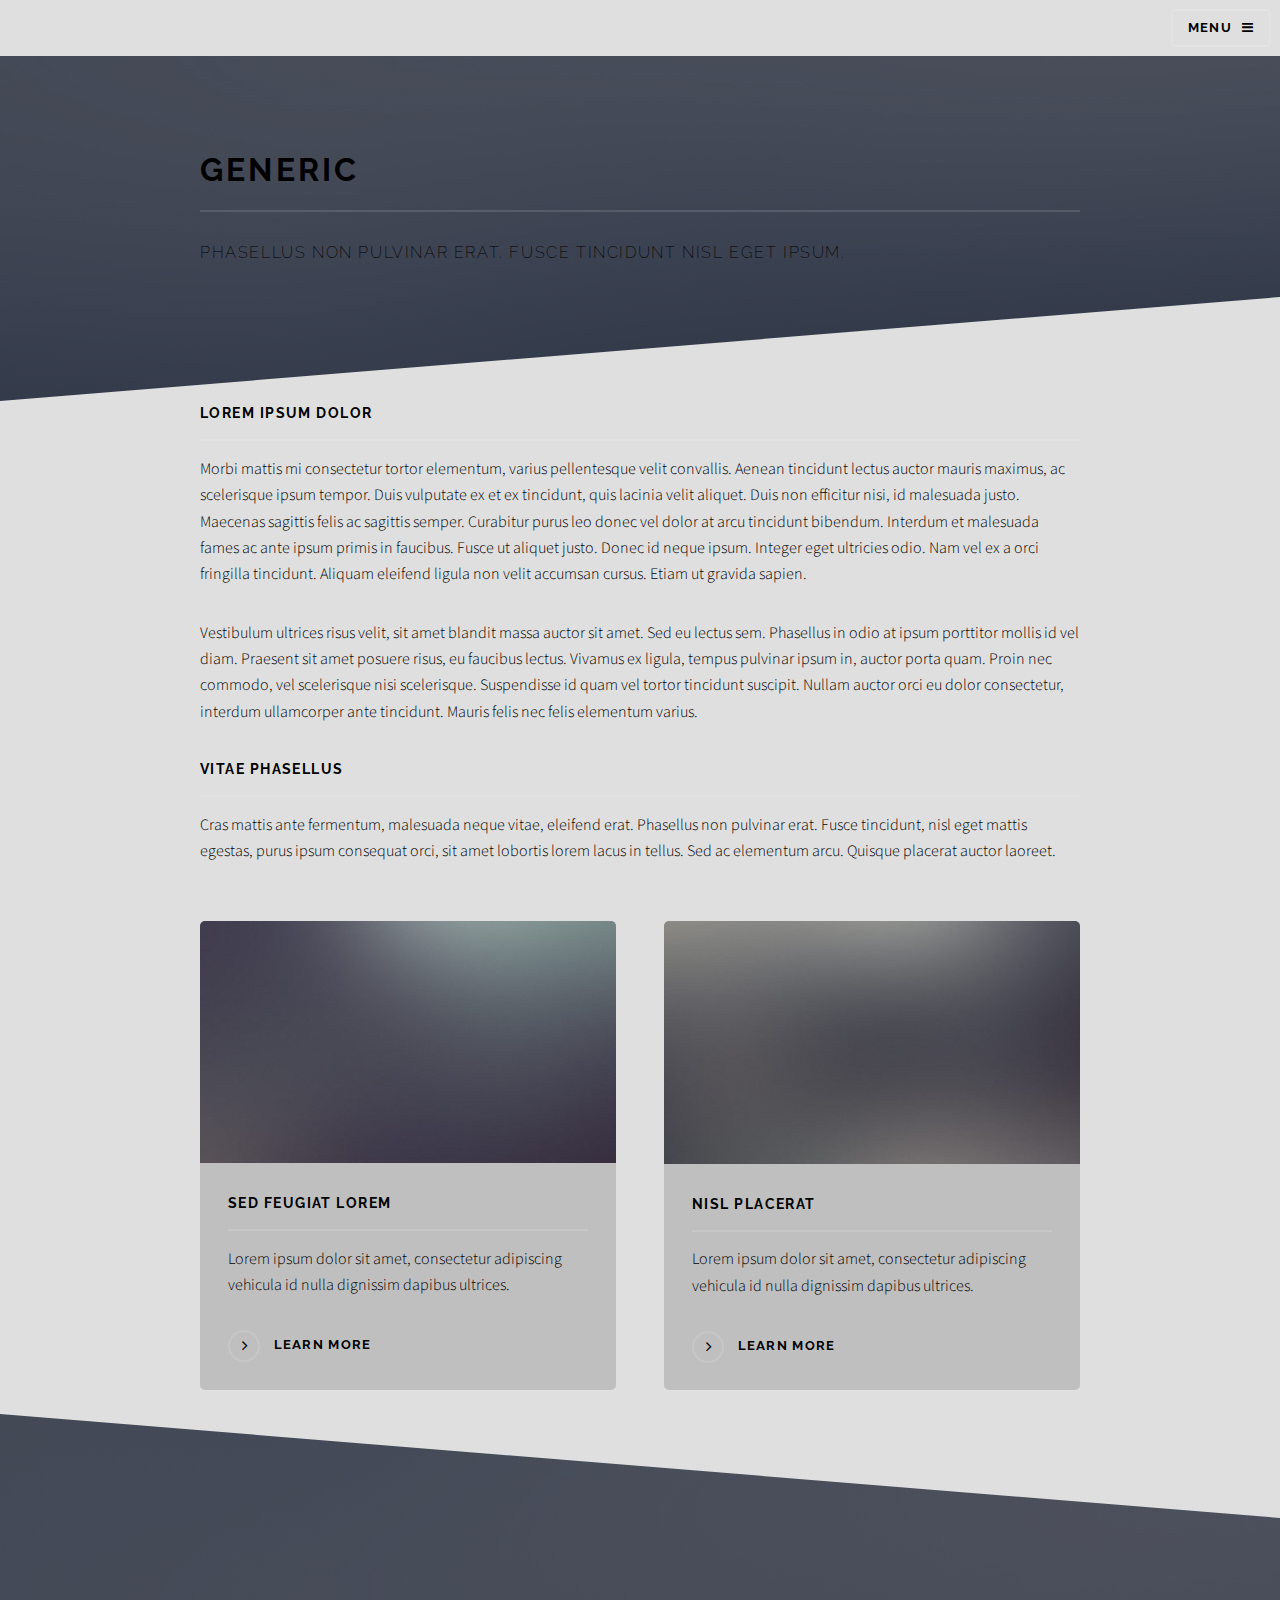
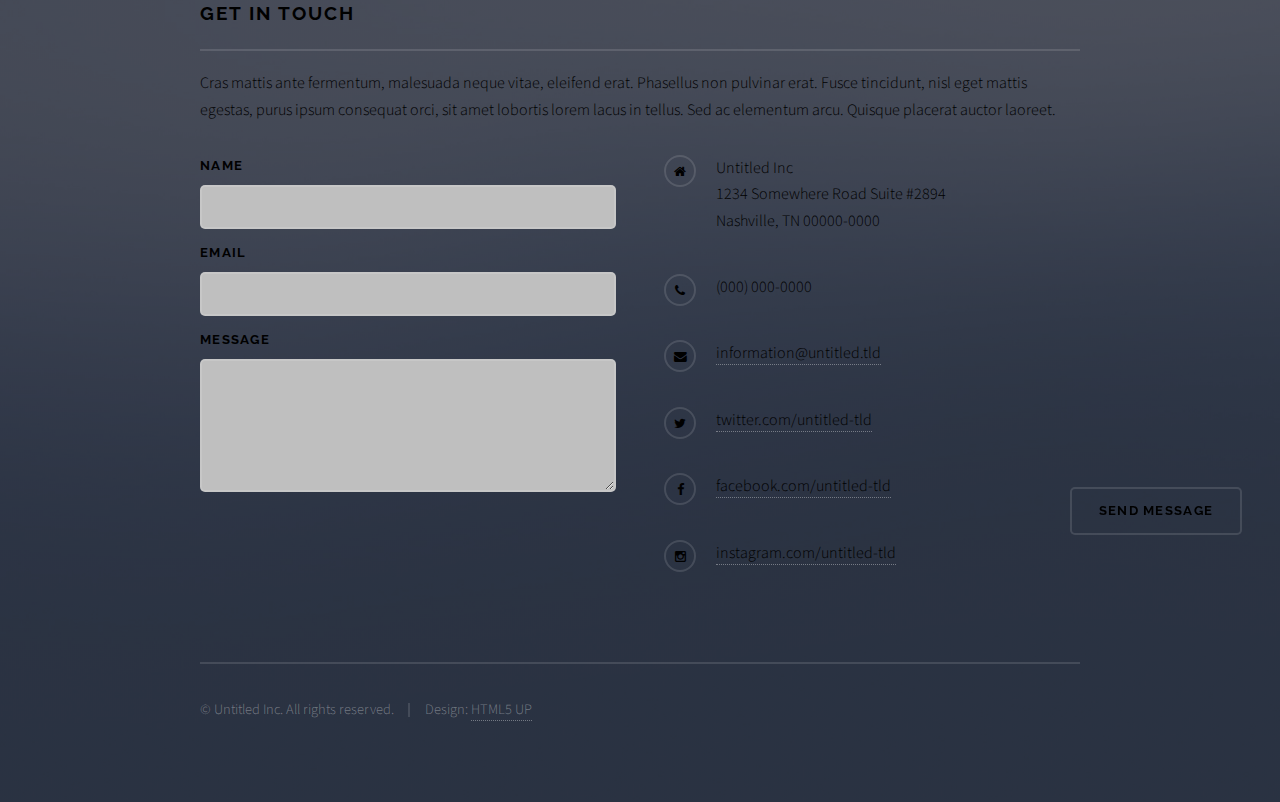
<file: generic.html>
<!DOCTYPE HTML>
<!--
	Solid State by HTML5 UP
	html5up.net | @n33co
	Free for personal and commercial use under the CCA 3.0 license (html5up.net/license)
-->
<html>
	<head>
		<title>Generic - Solid State by HTML5 UP</title>
		<meta charset="utf-8" />
		<meta name="viewport" content="width=device-width, initial-scale=1" />
		<!--[if lte IE 8]><script src="assets/js/ie/html5shiv.js"></script><![endif]-->
		<link rel="stylesheet" href="assets/css/main.css" />
		<!--[if lte IE 9]><link rel="stylesheet" href="assets/css/ie9.css" /><![endif]-->
		<!--[if lte IE 8]><link rel="stylesheet" href="assets/css/ie8.css" /><![endif]-->
	</head>
	<body>

		<!-- Page Wrapper -->
			<div id="page-wrapper">

				<!-- Header -->
					<header id="header">
						<h1><a href="index.html">Solid State</a></h1>
						<nav>
							<a href="#menu">Menu</a>
						</nav>
					</header>

				<!-- Menu -->
					<nav id="menu">
						<div class="inner">
							<h2>Menu</h2>
							<ul class="links">
								<li><a href="index.html">Home</a></li>
								<li><a href="generic.html">Generic</a></li>
								<li><a href="elements.html">Elements</a></li>
								<li><a href="#">Log In</a></li>
								<li><a href="#">Sign Up</a></li>
							</ul>
							<a href="#" class="close">Close</a>
						</div>
					</nav>

				<!-- Wrapper -->
					<section id="wrapper">
						<header>
							<div class="inner">
								<h2>Generic</h2>
								<p>Phasellus non pulvinar erat. Fusce tincidunt nisl eget ipsum.</p>
							</div>
						</header>

						<!-- Content -->
							<div class="wrapper">
								<div class="inner">

									<h3 class="major">Lorem ipsum dolor</h3>
									<p>Morbi mattis mi consectetur tortor elementum, varius pellentesque velit convallis. Aenean tincidunt lectus auctor mauris maximus, ac scelerisque ipsum tempor. Duis vulputate ex et ex tincidunt, quis lacinia velit aliquet. Duis non efficitur nisi, id malesuada justo. Maecenas sagittis felis ac sagittis semper. Curabitur purus leo donec vel dolor at arcu tincidunt bibendum. Interdum et malesuada fames ac ante ipsum primis in faucibus. Fusce ut aliquet justo. Donec id neque ipsum. Integer eget ultricies odio. Nam vel ex a orci fringilla tincidunt. Aliquam eleifend ligula non velit accumsan cursus. Etiam ut gravida sapien.</p>

									<p>Vestibulum ultrices risus velit, sit amet blandit massa auctor sit amet. Sed eu lectus sem. Phasellus in odio at ipsum porttitor mollis id vel diam. Praesent sit amet posuere risus, eu faucibus lectus. Vivamus ex ligula, tempus pulvinar ipsum in, auctor porta quam. Proin nec commodo, vel scelerisque nisi scelerisque. Suspendisse id quam vel tortor tincidunt suscipit. Nullam auctor orci eu dolor consectetur, interdum ullamcorper ante tincidunt. Mauris felis nec felis elementum varius.</p>

									<h3 class="major">Vitae phasellus</h3>
									<p>Cras mattis ante fermentum, malesuada neque vitae, eleifend erat. Phasellus non pulvinar erat. Fusce tincidunt, nisl eget mattis egestas, purus ipsum consequat orci, sit amet lobortis lorem lacus in tellus. Sed ac elementum arcu. Quisque placerat auctor laoreet.</p>

									<section class="features">
										<article>
											<a href="#" class="image"><img src="images/pic04.jpg" alt="" /></a>
											<h3 class="major">Sed feugiat lorem</h3>
											<p>Lorem ipsum dolor sit amet, consectetur adipiscing vehicula id nulla dignissim dapibus ultrices.</p>
											<a href="#" class="special">Learn more</a>
										</article>
										<article>
											<a href="#" class="image"><img src="images/pic05.jpg" alt="" /></a>
											<h3 class="major">Nisl placerat</h3>
											<p>Lorem ipsum dolor sit amet, consectetur adipiscing vehicula id nulla dignissim dapibus ultrices.</p>
											<a href="#" class="special">Learn more</a>
										</article>
									</section>

								</div>
							</div>

					</section>

				<!-- Footer -->
					<section id="footer">
						<div class="inner">
							<h2 class="major">Get in touch</h2>
							<p>Cras mattis ante fermentum, malesuada neque vitae, eleifend erat. Phasellus non pulvinar erat. Fusce tincidunt, nisl eget mattis egestas, purus ipsum consequat orci, sit amet lobortis lorem lacus in tellus. Sed ac elementum arcu. Quisque placerat auctor laoreet.</p>
							<form method="post" action="#">
								<div class="field">
									<label for="name">Name</label>
									<input type="text" name="name" id="name" />
								</div>
								<div class="field">
									<label for="email">Email</label>
									<input type="email" name="email" id="email" />
								</div>
								<div class="field">
									<label for="message">Message</label>
									<textarea name="message" id="message" rows="4"></textarea>
								</div>
								<ul class="actions">
									<li><input type="submit" value="Send Message" /></li>
								</ul>
							</form>
							<ul class="contact">
								<li class="fa-home">
									Untitled Inc<br />
									1234 Somewhere Road Suite #2894<br />
									Nashville, TN 00000-0000
								</li>
								<li class="fa-phone">(000) 000-0000</li>
								<li class="fa-envelope"><a href="#">information@untitled.tld</a></li>
								<li class="fa-twitter"><a href="#">twitter.com/untitled-tld</a></li>
								<li class="fa-facebook"><a href="#">facebook.com/untitled-tld</a></li>
								<li class="fa-instagram"><a href="#">instagram.com/untitled-tld</a></li>
							</ul>
							<ul class="copyright">
								<li>&copy; Untitled Inc. All rights reserved.</li><li>Design: <a href="http://html5up.net">HTML5 UP</a></li>
							</ul>
						</div>
					</section>

			</div>

		<!-- Scripts -->
			<script src="assets/js/skel.min.js"></script>
			<script src="assets/js/jquery.min.js"></script>
			<script src="assets/js/jquery.scrollex.min.js"></script>
			<script src="assets/js/util.js"></script>
			<!--[if lte IE 8]><script src="assets/js/ie/respond.min.js"></script><![endif]-->
			<script src="assets/js/main.js"></script>

	</body>
</html>
</file>
<file: plantillas/mostrar_imagenes/assets/css/ie8.css>
/*
	Lens by HTML5 UP
	html5up.net | @n33co
	Free for personal and commercial use under the CCA 3.0 license (html5up.net/license)
*/

/* Viewer */

	#viewer {
		width: 100%;
	}
</file>
<file: plantillas/mostrar_imagenes/assets/css/ie9.css>
/*
	Lens by HTML5 UP
	html5up.net | @n33co
	Free for personal and commercial use under the CCA 3.0 license (html5up.net/license)
*/

/* Thumbnails */

	#thumbnails:after {
		content: '';
		display: block;
		clear: both;
	}

	#thumbnails article {
		float: left;
	}

/* Viewer */

	#viewer .inner {
		box-shadow: inset 0 0 9em 2em rgba(16, 16, 16, 0.2);
	}

		#viewer .inner:before {
			display: none;
		}

	#viewer .slide .caption {
		background-color: rgba(16, 16, 16, 0.5);
	}
</file>
<file: plantillas/mostrar_imagenes/assets/css/noscript.css>
/*
	Lens by HTML5 UP
	html5up.net | @n33co
	Free for personal and commercial use under the CCA 3.0 license (html5up.net/license)
*/

/* Main */

	#main {
		opacity: 1 !important;
		right: 0 !important;
	}

	body:before {
		content: 'Javascript is disabled :(';
		display: block;
		position: absolute;
		top: 50%;
		width: calc(100% - 22.5em * 0.333333333);
		height: 4em;
		margin-top: -2em;
		color: #272727;
		cursor: default;
		font-size: 3em;
		line-height: 4em;
		text-align: center;
		white-space: nowrap;
		left: 0;
	}
</file>
<file: plantillas/perfil/assets/css/noscript.css>
/*
	Astral by HTML5 UP
	html5up.net | @n33co
	Free for personal and commercial use under the CCA 3.0 license (html5up.net/license)
*/

/* Wrapper */

	#wrapper {
		opacity: 1.0;
	}

/* Nav */

	#nav {
		margin-top: 4em;
	}

		#nav a {
			opacity: 1.0;
		}

			#nav a:before, #nav a:after {
				display: none;
			}

			#nav a span {
				top: 0;
				opacity: 1.0;
			}

				#nav a span:after {
					display: none;
				}

/* Panels */

	#main {
		background: none;
		box-shadow: none;
	}

	.panel {
		position: relative;
		background: #ffffff;
		box-shadow: 0px 1px 0px 0px rgba(0, 0, 0, 0.25);
	}
</file>
<file: plantillas/perfil/assets/css/ie8.css>
/*
	Astral by HTML5 UP
	html5up.net | @n33co
	Free for personal and commercial use under the CCA 3.0 license (html5up.net/license)
*/

/* Basic */

	body {
		background-image: url("images/bg.jpg");
		background-size: cover;
		-ms-behavior: url("assets/js/ie/backgroundsize.min.htc");
	}

/* Section/Article */

	section > .last-child, section.last-child, article > .last-child, article.last-child {
		margin-bottom: 0;
	}

/* Nav */

	#nav a span {
		display: none !important;
	}

	#nav a:before {
		font-size: 1.75em;
	}
</file>
<file: plantillas/principal/assets/css/ie9.css>
/*
	Solid State by HTML5 UP
	html5up.net | @n33co
	Free for personal and commercial use under the CCA 3.0 license (html5up.net/license)
*/

/* Basic */

	body {
		background-color: #2e3141;
		background-image: url("../../images/bg.jpg");
		background-size: cover;
		background-attachment: fixed;
		background-position: center;
	}

		body:before {
			background: rgba(46, 49, 65, 0.8);
			content: '';
			display: block;
			height: 100%;
			left: 0;
			position: fixed;
			top: 0;
			width: 100%;
		}

		body > * {
			position: relative;
			z-index: 1;
		}

/* Features */

	.features article {
		display: inline-block;
		width: 45%;
	}

/* Menu */

	#menu .inner {
		margin: 4em auto;
	}

/* Wrapper */

	#wrapper > header {
		background: none !important;
	}

	.wrapper.spotlight .inner {
		text-align: left !important;
	}

	.wrapper.spotlight .image {
		display: inline-block;
		margin: 0 3em 2em 0 !important;
		vertical-align: middle;
		width: 24%;
	}

	.wrapper.spotlight .content {
		display: inline-block;
		vertical-align: middle;
		width: 70%;
	}

/* Banner */

	#banner {
		background: none !important;
	}

/* Footer */

	#footer {
		background: none !important;
	}

		#footer .inner form {
			display: inline-block;
			width: 45%;
		}

		#footer .inner .contact {
			display: inline-block;
			width: 45%;
		}
</file>
<file: plantillas/principal/assets/css/ie8.css>
/*
	Solid State by HTML5 UP
	html5up.net | @n33co
	Free for personal and commercial use under the CCA 3.0 license (html5up.net/license)
*/

/* Basic */

	body {
		-ms-behavior: url("assets/js/backgroundsize.min.htc");
	}

/* Type */

	h1.major, h2.major, h3.major, h4.major, h5.major, h6.major {
		border-bottom: solid 2px #ffffff;
	}

	blockquote {
		border-left: solid 4px #ffffff;
	}

	code {
		border: solid 2px #ffffff;
	}

	hr {
		border-bottom: solid 2px #ffffff;
	}

/* Button */

	input[type="submit"],
	input[type="reset"],
	input[type="button"],
	button,
	.button {
		position: relative;
		-ms-behavior: url("assets/js/ie/PIE.htc");
		border: solid 2px #ffffff;
	}

		input[type="submit"].special,
		input[type="reset"].special,
		input[type="button"].special,
		button.special,
		.button.special {
			border: 0;
		}

/* Form */

	input[type="text"],
	input[type="password"],
	input[type="email"],
	input[type="tel"],
	select,
	textarea {
		position: relative;
		-ms-behavior: url("assets/js/ie/PIE.htc");
		background: transparent;
		border: solid 2px #ffffff;
	}

/* Table */

	table tbody tr {
		border: solid 1px #ffffff;
		border-left: 0;
		border-right: 0;
	}

	table.alt tbody tr td {
		border: solid 1px #ffffff;
		border-left-width: 0;
		border-top-width: 0;
	}

		table.alt tbody tr td:first-child {
			border-left-width: 1px;
		}

	table.alt tbody tr:first-child td {
		border-top-width: 1px;
	}

	table.alt thead {
		border-bottom: 0;
	}

	table.alt tfoot {
		border-top: 0;
	}

/* Features */

	.features article {
		-ms-behavior: url("assets/js/ie/PIE.htc");
		position: relative;
		width: 44%;
	}

		.features article .image {
			margin-top: 0;
			margin-left: 0;
			width: 100%;
		}

/* Menu */

	#menu {
		background: #2e3141;
	}

		#menu h2 {
			border-bottom: solid 2px #ffffff;
		}

/* Header */

	#header {
		background-color: #353849;
	}

/* Wrapper */

	.wrapper {
		margin: 0;
	}

		.wrapper:before, .wrapper:after {
			display: none;
		}

		.wrapper.spotlight .image {
			-ms-behavior: url("assets/js/ie/PIE.htc");
		}

			.wrapper.spotlight .image img {
				position: relative;
				-ms-behavior: url("assets/js/ie/PIE.htc");
			}

/* Banner */

	#banner .logo .icon {
		border: solid 2px #ffffff;
		-ms-behavior: url("assets/js/ie/PIE.htc");
	}

	#banner h2 {
		border-bottom: solid 2px #ffffff;
	}

/* Footer */

	#footer .inner .copyright {
		border-top: solid 2px #ffffff;
	}

		#footer .inner .copyright li {
			border-left: solid 2px #ffffff;
		}
</file>
<file: assets/css/ie9.css>
/*
	Solid State by HTML5 UP
	html5up.net | @n33co
	Free for personal and commercial use under the CCA 3.0 license (html5up.net/license)
*/

/* Basic */

	body {
		background-color: #2e3141;
		background-image: url("../../images/bg.jpg");
		background-size: cover;
		background-attachment: fixed;
		background-position: center;
	}

		body:before {
			background: rgba(46, 49, 65, 0.8);
			content: '';
			display: block;
			height: 100%;
			left: 0;
			position: fixed;
			top: 0;
			width: 100%;
		}

		body > * {
			position: relative;
			z-index: 1;
		}

/* Features */

	.features article {
		display: inline-block;
		width: 45%;
	}

/* Menu */

	#menu .inner {
		margin: 4em auto;
	}

/* Wrapper */

	#wrapper > header {
		background: none !important;
	}

	.wrapper.spotlight .inner {
		text-align: left !important;
	}

	.wrapper.spotlight .image {
		display: inline-block;
		margin: 0 3em 2em 0 !important;
		vertical-align: middle;
		width: 24%;
	}

	.wrapper.spotlight .content {
		display: inline-block;
		vertical-align: middle;
		width: 70%;
	}

/* Banner */

	#banner {
		background: none !important;
	}

/* Footer */

	#footer {
		background: none !important;
	}

		#footer .inner form {
			display: inline-block;
			width: 45%;
		}

		#footer .inner .contact {
			display: inline-block;
			width: 45%;
		}
</file>
<file: assets/css/ie8.css>
/*
	Solid State by HTML5 UP
	html5up.net | @n33co
	Free for personal and commercial use under the CCA 3.0 license (html5up.net/license)
*/

/* Basic */

	body {
		-ms-behavior: url("assets/js/backgroundsize.min.htc");
	}

/* Type */

	h1.major, h2.major, h3.major, h4.major, h5.major, h6.major {
		border-bottom: solid 2px #ffffff;
	}

	blockquote {
		border-left: solid 4px #ffffff;
	}

	code {
		border: solid 2px #ffffff;
	}

	hr {
		border-bottom: solid 2px #ffffff;
	}

/* Button */

	input[type="submit"],
	input[type="reset"],
	input[type="button"],
	button,
	.button {
		position: relative;
		-ms-behavior: url("assets/js/ie/PIE.htc");
		border: solid 2px #ffffff;
	}

		input[type="submit"].special,
		input[type="reset"].special,
		input[type="button"].special,
		button.special,
		.button.special {
			border: 0;
		}

/* Form */

	input[type="text"],
	input[type="password"],
	input[type="email"],
	input[type="tel"],
	select,
	textarea {
		position: relative;
		-ms-behavior: url("assets/js/ie/PIE.htc");
		background: transparent;
		border: solid 2px #ffffff;
	}

/* Table */

	table tbody tr {
		border: solid 1px #ffffff;
		border-left: 0;
		border-right: 0;
	}

	table.alt tbody tr td {
		border: solid 1px #ffffff;
		border-left-width: 0;
		border-top-width: 0;
	}

		table.alt tbody tr td:first-child {
			border-left-width: 1px;
		}

	table.alt tbody tr:first-child td {
		border-top-width: 1px;
	}

	table.alt thead {
		border-bottom: 0;
	}

	table.alt tfoot {
		border-top: 0;
	}

/* Features */

	.features article {
		-ms-behavior: url("assets/js/ie/PIE.htc");
		position: relative;
		width: 44%;
	}

		.features article .image {
			margin-top: 0;
			margin-left: 0;
			width: 100%;
		}

/* Menu */

	#menu {
		background: #2e3141;
	}

		#menu h2 {
			border-bottom: solid 2px #ffffff;
		}

/* Header */

	#header {
		background-color: #353849;
	}

/* Wrapper */

	.wrapper {
		margin: 0;
	}

		.wrapper:before, .wrapper:after {
			display: none;
		}

		.wrapper.spotlight .image {
			-ms-behavior: url("assets/js/ie/PIE.htc");
		}

			.wrapper.spotlight .image img {
				position: relative;
				-ms-behavior: url("assets/js/ie/PIE.htc");
			}

/* Banner */

	#banner .logo .icon {
		border: solid 2px #ffffff;
		-ms-behavior: url("assets/js/ie/PIE.htc");
	}

	#banner h2 {
		border-bottom: solid 2px #ffffff;
	}

/* Footer */

	#footer .inner .copyright {
		border-top: solid 2px #ffffff;
	}

		#footer .inner .copyright li {
			border-left: solid 2px #ffffff;
		}
</file>
<file: plantillas/mostrar_imagenes/assets/css/main.css>
@import url(font-awesome.min.css);
@import url("http://fonts.googleapis.com/css?family=Roboto:400,700");

/*
	Lens by HTML5 UP
	html5up.net | @n33co
	Free for personal and commercial use under the CCA 3.0 license (html5up.net/license)
*/

/* Reset */

	html, body, div, span, applet, object, iframe, h1, h2, h3, h4, h5, h6, p, blockquote, pre, a, abbr, acronym, address, big, cite, code, del, dfn, em, img, ins, kbd, q, s, samp, small, strike, strong, sub, sup, tt, var, b, u, i, center, dl, dt, dd, ol, ul, li, fieldset, form, label, legend, table, caption, tbody, tfoot, thead, tr, th, td, article, aside, canvas, details, embed, figure, figcaption, footer, header, hgroup, menu, nav, output, ruby, section, summary, time, mark, audio, video {
		margin: 0;
		padding: 0;
		border: 0;
		font-size: 100%;
		font: inherit;
		vertical-align: baseline;
	}

	article, aside, details, figcaption, figure, footer, header, hgroup, menu, nav, section {
		display: block;
	}

	body {
		line-height: 1;
	}

	ol, ul {
		list-style: none;
	}

	blockquote, q {
		quotes: none;
	}

	blockquote:before, blockquote:after, q:before, q:after {
		content: '';
		content: none;
	}

	table {
		border-collapse: collapse;
		border-spacing: 0;
	}

	body {
		-webkit-text-size-adjust: none;
	}

/* Box Model */

	*, *:before, *:after {
		-moz-box-sizing: border-box;
		-webkit-box-sizing: border-box;
		box-sizing: border-box;
	}

/* Basic */

	/*
		@-ms-viewport {
			width: device-width;
		}

	*/

	@media screen and (max-width: 480px) {

		html, body {
			min-width: 320px;
		}

	}

	body.is-loading-0 *, body.is-loading-0 *:before, body.is-loading-0 *:after {
		-moz-animation: none !important;
		-webkit-animation: none !important;
		-ms-animation: none !important;
		animation: none !important;
		-moz-transition: none !important;
		-webkit-transition: none !important;
		-ms-transition: none !important;
		transition: none !important;
	}

	html, body {
		background-color: #101010;
		overflow: hidden;
	}

/* Type */

	html {
		font-size: 16pt;
	}

		@media screen and (max-width: 1680px) {

			html {
				font-size: 12pt;
			}

		}

		@media screen and (max-width: 1280px) {

			html {
				font-size: 11pt;
			}

		}

	body {
		background-color: #fff;
		color: #aaa;
	}

	body, input, select, textarea {
		font-family: "Roboto", Helvetica, sans-serif;
		font-weight: 400;
		line-height: 1.65;
		font-size: 1em;
		color: #aaa;
	}

	a {
		-moz-transition: color 0.25s ease, border-bottom-color 0.25s ease;
		-webkit-transition: color 0.25s ease, border-bottom-color 0.25s ease;
		-ms-transition: color 0.25s ease, border-bottom-color 0.25s ease;
		transition: color 0.25s ease, border-bottom-color 0.25s ease;
		border-bottom: dotted 1px;
		color: inherit;
		text-decoration: none;
	}

		a:hover {
			border-bottom-color: transparent;
			color: #00D3B7;
		}

	strong, b {
		font-weight: 400;
		color: #555;
	}

	em, i {
		font-style: italic;
	}

	p {
		margin: 0 0 1.25em 0;
	}

	h1, h2, h3, h4, h5, h6 {
		font-weight: 400;
		line-height: 1.25;
		margin: 0 0 0.5em 0;
		color: #555;
	}

		h1 a, h2 a, h3 a, h4 a, h5 a, h6 a {
			color: inherit;
			text-decoration: none;
		}

	h2 {
		font-size: 1.25em;
	}

	h3 {
		font-size: 1em;
	}

	h4 {
		font-size: 0.9em;
	}

	h5 {
		font-size: 0.8em;
	}

	h6 {
		font-size: 0.7em;
	}

	sub {
		font-size: 0.8em;
		position: relative;
		top: 0.5em;
	}

	sup {
		font-size: 0.8em;
		position: relative;
		top: -0.5em;
	}

	blockquote {
		border-left: solid 4px #ccc;
		font-style: italic;
		margin: 0 0 1.25em 0;
		padding: 0.3125em 0 0.3125em 1.25em;
	}

	code {
		border-radius: 4px;
		border: solid 1px;
		font-family: "Courier New", monospace;
		font-size: 0.9em;
		margin: 0 0.25em;
		padding: 0.25em 0.65em;
		border-color: #ccc;
	}

	pre {
		-webkit-overflow-scrolling: touch;
		font-family: "Courier New", monospace;
		font-size: 0.9em;
		margin: 0 0 1.25em 0;
	}

		pre code {
			display: block;
			padding: 1em 1.5em;
			overflow-x: auto;
		}

	hr {
		border: 0;
		border-bottom: solid 1px #ccc;
		margin: 1.25em 0;
	}

		hr.major {
			margin: 1.875em 0;
		}

	.align-left {
		text-align: left;
	}

	.align-center {
		text-align: center;
	}

	.align-right {
		text-align: right;
	}

/* Button */

	input[type="submit"],
	input[type="reset"],
	input[type="button"],
	button,
	.button {
		-moz-appearance: none;
		-webkit-appearance: none;
		-ms-appearance: none;
		appearance: none;
		-moz-transition: background-color 0.25s ease-in-out, border-color 0.25s ease-in-out, color 0.25s ease-in-out;
		-webkit-transition: background-color 0.25s ease-in-out, border-color 0.25s ease-in-out, color 0.25s ease-in-out;
		-ms-transition: background-color 0.25s ease-in-out, border-color 0.25s ease-in-out, color 0.25s ease-in-out;
		transition: background-color 0.25s ease-in-out, border-color 0.25s ease-in-out, color 0.25s ease-in-out;
		background-color: transparent;
		border-radius: 4px;
		border: solid 1px #ccc;
		color: #555;
		cursor: pointer;
		display: inline-block;
		line-height: 1;
		padding: 0.75em 1.5em;
		text-align: center;
		text-decoration: none;
		white-space: nowrap;
	}

		input[type="submit"]:hover,
		input[type="reset"]:hover,
		input[type="button"]:hover,
		button:hover,
		.button:hover {
			border-color: #00D3B7;
			color: #00D3B7;
		}

			input[type="submit"]:hover:active,
			input[type="reset"]:hover:active,
			input[type="button"]:hover:active,
			button:hover:active,
			.button:hover:active {
				background-color: rgba(0, 211, 183, 0.15);
			}

		input[type="submit"].icon,
		input[type="reset"].icon,
		input[type="button"].icon,
		button.icon,
		.button.icon {
			padding-left: 1.35em;
		}

			input[type="submit"].icon:before,
			input[type="reset"].icon:before,
			input[type="button"].icon:before,
			button.icon:before,
			.button.icon:before {
				margin-right: 0.5em;
			}

		input[type="submit"].fit,
		input[type="reset"].fit,
		input[type="button"].fit,
		button.fit,
		.button.fit {
			display: block;
			margin: 0 0 0.625em 0;
			width: 100%;
		}

		input[type="submit"].small,
		input[type="reset"].small,
		input[type="button"].small,
		button.small,
		.button.small {
			font-size: 0.8em;
		}

		input[type="submit"].big,
		input[type="reset"].big,
		input[type="button"].big,
		button.big,
		.button.big {
			font-size: 1.35em;
		}

		input[type="submit"].disabled, input[type="submit"]:disabled,
		input[type="reset"].disabled,
		input[type="reset"]:disabled,
		input[type="button"].disabled,
		input[type="button"]:disabled,
		button.disabled,
		button:disabled,
		.button.disabled,
		.button:disabled {
			-moz-pointer-events: none;
			-webkit-pointer-events: none;
			-ms-pointer-events: none;
			pointer-events: none;
			opacity: 0.25;
		}

/* Form */

	form {
		margin: 0 0 1.25em 0;
	}

	label {
		color: #555;
		display: block;
		font-size: 0.9em;
		font-weight: 400;
		margin: 0 0 0.625em 0;
	}

	input[type="text"],
	input[type="password"],
	input[type="email"],
	select,
	textarea {
		-moz-appearance: none;
		-webkit-appearance: none;
		-ms-appearance: none;
		appearance: none;
		background-color: transparent;
		border-radius: 4px;
		border: solid 1px #ccc;
		color: inherit;
		display: block;
		outline: 0;
		padding: 0 0.75em;
		text-decoration: none;
		width: 100%;
	}

		input[type="text"]:invalid,
		input[type="password"]:invalid,
		input[type="email"]:invalid,
		select:invalid,
		textarea:invalid {
			box-shadow: none;
		}

		input[type="text"]:focus,
		input[type="password"]:focus,
		input[type="email"]:focus,
		select:focus,
		textarea:focus {
			border-color: #00D3B7;
		}

	.select-wrapper {
		text-decoration: none;
		display: block;
		position: relative;
	}

		.select-wrapper:before {
			-moz-osx-font-smoothing: grayscale;
			-webkit-font-smoothing: antialiased;
			font-family: FontAwesome;
			font-style: normal;
			font-weight: normal;
			text-transform: none !important;
		}

		.select-wrapper:before {
			color: #ccc;
			content: '\f107';
			display: block;
			height: 2.75em;
			line-height: 2.75em;
			pointer-events: none;
			position: absolute;
			right: 0;
			text-align: center;
			top: 0;
			width: 2.75em;
		}

		.select-wrapper select::-ms-expand {
			display: none;
		}

	input[type="text"],
	input[type="password"],
	input[type="email"],
	select {
		height: 2.75em;
	}

	textarea {
		padding: 0.75em 1em;
	}

	input[type="checkbox"],
	input[type="radio"] {
		-moz-appearance: none;
		-webkit-appearance: none;
		-ms-appearance: none;
		appearance: none;
		display: block;
		float: left;
		margin-right: -2em;
		opacity: 0;
		width: 1em;
		z-index: -1;
	}

		input[type="checkbox"] + label,
		input[type="radio"] + label {
			text-decoration: none;
			color: #aaa;
			cursor: pointer;
			display: inline-block;
			font-size: 1em;
			font-weight: 400;
			margin: 0;
			padding-left: 2.4em;
			padding-right: 0.75em;
			position: relative;
		}

			input[type="checkbox"] + label:before,
			input[type="radio"] + label:before {
				-moz-osx-font-smoothing: grayscale;
				-webkit-font-smoothing: antialiased;
				font-family: FontAwesome;
				font-style: normal;
				font-weight: normal;
				text-transform: none !important;
			}

			input[type="checkbox"] + label:before,
			input[type="radio"] + label:before {
				background: transparent;
				border-radius: 4px;
				border: solid 1px #ccc;
				content: '';
				display: inline-block;
				height: 1.65em;
				left: 0;
				line-height: 1.58125em;
				position: absolute;
				text-align: center;
				top: 0;
				width: 1.65em;
			}

		input[type="checkbox"]:checked + label:before,
		input[type="radio"]:checked + label:before {
			background-color: #555;
			border-color: #555;
			color: #fff;
			content: '\f00c';
		}

		input[type="checkbox"]:focus + label:before,
		input[type="radio"]:focus + label:before {
			border-color: #00D3B7;
		}

	input[type="checkbox"] + label:before {
		border-radius: 4px;
	}

	input[type="radio"] + label:before {
		border-radius: 100%;
	}

	::-webkit-input-placeholder {
		opacity: 1.0;
		color: #ccc !important;
	}

	:-moz-placeholder {
		opacity: 1.0;
		color: #ccc !important;
	}

	::-moz-placeholder {
		opacity: 1.0;
		color: #ccc !important;
	}

	:-ms-input-placeholder {
		opacity: 1.0;
		color: #ccc !important;
	}

	.formerize-placeholder {
		opacity: 1.0;
		color: #ccc !important;
	}

	.field {
		margin: 0 0 1.25em 0;
	}

/* Icon */

	.icon {
		text-decoration: none;
		border-bottom: none;
		position: relative;
	}

		.icon:before {
			-moz-osx-font-smoothing: grayscale;
			-webkit-font-smoothing: antialiased;
			font-family: FontAwesome;
			font-style: normal;
			font-weight: normal;
			text-transform: none !important;
		}

		.icon > .label {
			display: none;
		}

/* List */

	ol {
		list-style: decimal;
		margin: 0 0 1.25em 0;
		padding-left: 1.25em;
	}

		ol li {
			padding-left: 0.25em;
		}

	ul {
		list-style: disc;
		margin: 0 0 1.25em 0;
		padding-left: 1em;
	}

		ul li {
			padding-left: 0.5em;
		}

		ul.alt {
			list-style: none;
			padding-left: 0;
		}

			ul.alt li {
				border-top: solid 1px #ccc;
				padding: 0.5em 0;
			}

				ul.alt li:first-child {
					border-top: 0;
					padding-top: 0;
				}

		ul.icons {
			cursor: default;
			list-style: none;
			padding-left: 0;
		}

			ul.icons li {
				display: inline-block;
				padding: 0 1em 0 0;
			}

				ul.icons li:last-child {
					padding-right: 0;
				}

				ul.icons li .icon:before {
					font-size: 1.5rem;
				}

		ul.actions {
			cursor: default;
			list-style: none;
			padding-left: 0;
		}

			ul.actions li {
				display: inline-block;
				padding: 0 0.625em 0 0;
				vertical-align: middle;
			}

				ul.actions li:last-child {
					padding-right: 0;
				}

			ul.actions.small li {
				padding: 0 0.3125em 0 0;
			}

			ul.actions.vertical li {
				display: block;
				padding: 0.625em 0 0 0;
			}

				ul.actions.vertical li:first-child {
					padding-top: 0;
				}

				ul.actions.vertical li > * {
					margin-bottom: 0;
				}

			ul.actions.vertical.small li {
				padding: 0.3125em 0 0 0;
			}

				ul.actions.vertical.small li:first-child {
					padding-top: 0;
				}

			ul.actions.fit {
				display: table;
				margin-left: -0.625em;
				padding: 0;
				table-layout: fixed;
				width: calc(100% + 0.625em);
			}

				ul.actions.fit li {
					display: table-cell;
					padding: 0 0 0 0.625em;
				}

					ul.actions.fit li > * {
						margin-bottom: 0;
					}

				ul.actions.fit.small {
					margin-left: -0.3125em;
					width: calc(100% + 0.3125em);
				}

					ul.actions.fit.small li {
						padding: 0 0 0 0.3125em;
					}

	dl {
		margin: 0 0 1.25em 0;
	}

		dl dt {
			display: block;
			font-weight: 400;
			margin: 0 0 0.625em 0;
		}

		dl dd {
			margin-left: 1.25em;
		}

/* Main */

	#main {
		-moz-transition: opacity 0.75s ease, right 0.75s ease, left 0.75s ease, visibility 0.75s;
		-webkit-transition: opacity 0.75s ease, right 0.75s ease, left 0.75s ease, visibility 0.75s;
		-ms-transition: opacity 0.75s ease, right 0.75s ease, left 0.75s ease, visibility 0.75s;
		transition: opacity 0.75s ease, right 0.75s ease, left 0.75s ease, visibility 0.75s;
		-webkit-overflow-scrolling: touch;
		position: fixed;
		top: 0;
		width: 22.5em;
		height: 100%;
		background: #fff;
		outline: 0;
		overflow-x: hidden;
		overflow-y: auto;
		text-align: right;
		visibility: visible;
		z-index: 10000;
		right: 0;
	}

		#main .toggle {
			-webkit-tap-highlight-color: transparent;
			position: absolute;
			top: 0;
			width: 4em;
			height: 4em;
			background-image: url("images/close-small-alt.svg");
			background-repeat: no-repeat;
			background-size: 32px 32px;
			cursor: pointer;
			display: none;
			z-index: 1;
			background-position: 0.5em 0.5em;
			left: 0;
		}

		body.fullscreen #main {
			visibility: hidden;
			right: -22.5em;
		}

		body.is-loading-1 #main {
			opacity: 0;
			right: -2em;
		}

		@media screen and (max-width: 1280px) {

			#main {
				width: 19em;
			}

				body.fullscreen #main {
					right: -19em;
				}

		}

		@media screen and (max-width: 980px) {

			#main {
				background: rgba(255, 255, 255, 0.925);
			}

				#main .toggle {
					display: block;
				}

		}

		@media screen and (max-width: 480px) {

			#main {
				-moz-transition: opacity 0.5s ease, visibility 0.5s;
				-webkit-transition: opacity 0.5s ease, visibility 0.5s;
				-ms-transition: opacity 0.5s ease, visibility 0.5s;
				transition: opacity 0.5s ease, visibility 0.5s;
				width: 100%;
				background: #fff;
				text-align: center;
			}

				body.is-loading-1 #main {
					left: auto !important;
					right: auto !important;
				}

				body.fullscreen #main {
					left: auto !important;
					right: auto !important;
					opacity: 0;
				}

				#main .toggle {
					display: none;
				}

		}

/* Header */

	#header {
		padding: 3em 2.25em 1.75em 2.25em ;
	}

		#header h1 {
			font-size: 2.25em;
			font-weight: 700;
		}

/* Footer */

	#footer {
		padding: 2.25em 2.25em 1em 2.25em ;
	}

		#footer .copyright {
			list-style: none;
			padding: 0;
		}

			#footer .copyright li {
				display: inline-block;
				font-size: 0.8em;
				margin-left: 0.35em;
				padding: 0;
			}

				#footer .copyright li:first-child {
					margin-left: 0;
				}

/* Thumbnails */

	#thumbnails {
		display: -moz-flex;
		display: -webkit-flex;
		display: -ms-flex;
		display: flex;
		-moz-flex-wrap: wrap;
		-webkit-flex-wrap: wrap;
		-ms-flex-wrap: wrap;
		flex-wrap: wrap;
		padding: 0 0.75em;
	}

		#thumbnails article {
			position: relative;
			width: 50%;
			background: #101010;
			outline: 0;
		}

			#thumbnails article .thumbnail {
				-webkit-tap-highlight-color: transparent;
				display: block;
				position: relative;
				border: 0;
				outline: 0;
			}

				#thumbnails article .thumbnail img {
					display: block;
					width: 100%;
				}

				#thumbnails article .thumbnail:before {
					-moz-pointer-events: none;
					-webkit-pointer-events: none;
					-ms-pointer-events: none;
					pointer-events: none;
					-moz-transition: opacity 0.25s ease;
					-webkit-transition: opacity 0.25s ease;
					-ms-transition: opacity 0.25s ease;
					transition: opacity 0.25s ease;
					content: '';
					position: absolute;
					left: 0;
					top: 0;
					width: 100%;
					height: 100%;
					box-shadow: inset 0 0 0 2px #00D3B7, inset 0 0 0px 3px rgba(0, 0, 0, 0.15);
					opacity: 0;
					z-index: 1;
				}

				#thumbnails article .thumbnail:focus:before {
					opacity: 0.5;
				}

			#thumbnails article h2, #thumbnails article p {
				display: none;
			}

			#thumbnails article.active .thumbnail:before {
				opacity: 1;
			}

		@media screen and (max-width: 480px) {

			#thumbnails article .thumbnail:before {
				display: none;
			}

		}

/* Viewer */

	@-moz-keyframes spinner {
		0% {
			-moz-transform: rotate(0deg);
			-webkit-transform: rotate(0deg);
			-ms-transform: rotate(0deg);
			transform: rotate(0deg);
		}

		100% {
			-moz-transform: rotate(360deg);
			-webkit-transform: rotate(360deg);
			-ms-transform: rotate(360deg);
			transform: rotate(360deg);
		}
	}

	@-webkit-keyframes spinner {
		0% {
			-moz-transform: rotate(0deg);
			-webkit-transform: rotate(0deg);
			-ms-transform: rotate(0deg);
			transform: rotate(0deg);
		}

		100% {
			-moz-transform: rotate(360deg);
			-webkit-transform: rotate(360deg);
			-ms-transform: rotate(360deg);
			transform: rotate(360deg);
		}
	}

	@-ms-keyframes spinner {
		0% {
			-moz-transform: rotate(0deg);
			-webkit-transform: rotate(0deg);
			-ms-transform: rotate(0deg);
			transform: rotate(0deg);
		}

		100% {
			-moz-transform: rotate(360deg);
			-webkit-transform: rotate(360deg);
			-ms-transform: rotate(360deg);
			transform: rotate(360deg);
		}
	}

	@keyframes spinner {
		0% {
			-moz-transform: rotate(0deg);
			-webkit-transform: rotate(0deg);
			-ms-transform: rotate(0deg);
			transform: rotate(0deg);
		}

		100% {
			-moz-transform: rotate(360deg);
			-webkit-transform: rotate(360deg);
			-ms-transform: rotate(360deg);
			transform: rotate(360deg);
		}
	}

	#viewer {
		-moz-transition: opacity 0.75s ease, width 0.75s ease;
		-webkit-transition: opacity 0.75s ease, width 0.75s ease;
		-ms-transition: opacity 0.75s ease, width 0.75s ease;
		transition: opacity 0.75s ease, width 0.75s ease;
		position: absolute;
		top: 0;
		width: calc(100% - 22.5em);
		height: 100%;
		left: 0;
	}

		#viewer .inner {
			-moz-pointer-events: none;
			-webkit-pointer-events: none;
			-ms-pointer-events: none;
			pointer-events: none;
			position: absolute;
			top: 0;
			left: 0;
			width: 100%;
			height: 100%;
			z-index: 2;
		}

			#viewer .inner > * {
				-moz-pointer-events: auto;
				-webkit-pointer-events: auto;
				-ms-pointer-events: auto;
				pointer-events: auto;
			}

			#viewer .inner:before {
				background-image: -moz-linear-gradient(left, rgba(16,16,16,0.2), rgba(16,16,16,0) 10em, rgba(16,16,16,0)), -moz-linear-gradient(right, rgba(16,16,16,0.2), rgba(16,16,16,0) 10em, rgba(16,16,16,0));
				background-image: -webkit-linear-gradient(left, rgba(16,16,16,0.2), rgba(16,16,16,0) 10em, rgba(16,16,16,0)), -webkit-linear-gradient(right, rgba(16,16,16,0.2), rgba(16,16,16,0) 10em, rgba(16,16,16,0));
				background-image: -ms-linear-gradient(left, rgba(16,16,16,0.2), rgba(16,16,16,0) 10em, rgba(16,16,16,0)), -ms-linear-gradient(right, rgba(16,16,16,0.2), rgba(16,16,16,0) 10em, rgba(16,16,16,0));
				background-image: linear-gradient(left, rgba(16,16,16,0.2), rgba(16,16,16,0) 10em, rgba(16,16,16,0)), linear-gradient(right, rgba(16,16,16,0.2), rgba(16,16,16,0) 10em, rgba(16,16,16,0));
				content: '';
				display: block;
				position: absolute;
				top: 0;
				left: 0;
				width: 100%;
				height: 100%;
			}

			#viewer .inner .toggle {
				-webkit-tap-highlight-color: transparent;
				position: absolute;
				top: 0;
				width: 4em;
				height: 4em;
				background-image: url("images/close.svg");
				background-repeat: no-repeat;
				background-size: 64px 64px;
				cursor: pointer;
				z-index: 1;
				right: 0;
				background-position: calc(100% - 0.75em) 0.75em;
			}

			#viewer .inner .nav-next,
			#viewer .inner .nav-previous {
				-webkit-tap-highlight-color: transparent;
				position: absolute;
				top: 50%;
				width: 6em;
				height: 6em;
				margin-top: -3em;
				background-image: url("images/arrow.svg");
				background-position: center;
				background-repeat: no-repeat;
				background-size: contain;
				cursor: pointer;
			}

			#viewer .inner .nav-previous {
				-moz-transform: scaleX(-1);
				-webkit-transform: scaleX(-1);
				-ms-transform: scaleX(-1);
				transform: scaleX(-1);
				left: 0;
			}

			#viewer .inner .nav-next {
				right: 0;
			}

		#viewer .slide {
			-moz-transition: opacity 0.5s ease-in-out;
			-webkit-transition: opacity 0.5s ease-in-out;
			-ms-transition: opacity 0.5s ease-in-out;
			transition: opacity 0.5s ease-in-out;
			position: absolute;
			top: 0;
			left: 0;
			width: 100%;
			height: 100%;
			opacity: 1;
			z-index: 1;
		}

			#viewer .slide .caption {
				background-image: -moz-linear-gradient(bottom, rgba(16,16,16,0.75), rgba(16,16,16,0.25) 80%, rgba(16,16,16,0));
				background-image: -webkit-linear-gradient(bottom, rgba(16,16,16,0.75), rgba(16,16,16,0.25) 80%, rgba(16,16,16,0));
				background-image: -ms-linear-gradient(bottom, rgba(16,16,16,0.75), rgba(16,16,16,0.25) 80%, rgba(16,16,16,0));
				background-image: linear-gradient(bottom, rgba(16,16,16,0.75), rgba(16,16,16,0.25) 80%, rgba(16,16,16,0));
				padding: 2em 2em 0.75em 2em ;
				position: absolute;
				bottom: 0;
				left: 0;
				width: 100%;
				color: rgba(255, 255, 255, 0.5);
				z-index: 1;
			}

				#viewer .slide .caption h2, #viewer .slide .caption h3, #viewer .slide .caption h4, #viewer .slide .caption h5, #viewer .slide .caption h6 {
					color: #fff;
				}

			#viewer .slide .image {
				-moz-transition: opacity 0.5s ease-in-out;
				-webkit-transition: opacity 0.5s ease-in-out;
				-ms-transition: opacity 0.5s ease-in-out;
				transition: opacity 0.5s ease-in-out;
				position: absolute;
				top: 0;
				left: 0;
				width: 100%;
				height: 100%;
				background-repeat: no-repeat;
				background-size: cover;
				opacity: 0;
			}

			#viewer .slide:before {
				-moz-animation: spinner 1s linear infinite;
				-webkit-animation: spinner 1s linear infinite;
				-ms-animation: spinner 1s linear infinite;
				animation: spinner 1s linear infinite;
				-moz-transition: opacity 0.5s ease-in-out;
				-webkit-transition: opacity 0.5s ease-in-out;
				-ms-transition: opacity 0.5s ease-in-out;
				transition: opacity 0.5s ease-in-out;
				content: '';
				display: block;
				position: absolute;
				top: 50%;
				left: 50%;
				width: 3em;
				height: 3em;
				background-image: url("images/spinner.svg");
				background-position: center;
				background-repeat: no-repeat;
				background-size: contain;
				margin: -1.5em 0 0 -1.5em;
				opacity: 0;
			}

			#viewer .slide.loading:before {
				opacity: 1;
			}

			#viewer .slide.active .image {
				opacity: 1;
			}

		body.fullscreen #viewer {
			width: 100%;
		}

			body.fullscreen #viewer .inner .toggle {
				background-image: url("images/open.svg");
			}

		body.is-loading-1 #viewer {
			opacity: 0;
		}

		body.is-loading-2 #viewer .slide {
			opacity: 0;
		}

		@media screen and (max-width: 1280px) {

			#viewer {
				width: calc(100% - 19em);
			}

		}

		@media screen and (max-width: 980px) {

			#viewer {
				width: 100%;
			}

				#viewer .inner .toggle {
					-moz-transition: opacity 0.75s ease;
					-webkit-transition: opacity 0.75s ease;
					-ms-transition: opacity 0.75s ease;
					transition: opacity 0.75s ease;
					background-image: url("images/open.svg");
					opacity: 0;
					right: 0;
				}

				body.fullscreen #viewer .inner .toggle {
					opacity: 1;
				}

		}

		@media screen and (max-width: 736px) {

			#viewer .inner .toggle {
				background-size: 32px 32px;
			}

			#viewer .inner .nav-next,
			#viewer .inner .nav-previous {
				background-image: url("images/arrow-small.svg");
				background-size: 32px 32px;
			}

			body.fullscreen #viewer .inner .toggle {
				background-image: url("images/open-small.svg");
			}

		}

		@media screen and (max-width: 480px) {

			#viewer {
				-moz-transition: opacity 0.5s ease;
				-webkit-transition: opacity 0.5s ease;
				-ms-transition: opacity 0.5s ease;
				transition: opacity 0.5s ease;
				-moz-transition-delay: 0s;
				-webkit-transition-delay: 0s;
				-ms-transition-delay: 0s;
				transition-delay: 0s;
				opacity: 0;
			}

				#viewer .inner .toggle {
					background-image: url("images/close-small.svg") !important;
					background-size: 32px 32px;
				}

				body.fullscreen #viewer {
					-moz-transition-delay: 0.5s;
					-webkit-transition-delay: 0.5s;
					-ms-transition-delay: 0.5s;
					transition-delay: 0.5s;
					opacity: 1;
				}

		}
</file>
<file: plantillas/perfil/assets/css/main.css>
@import url("http://fonts.googleapis.com/css?family=Source+Sans+Pro:300,400,300italic,400italic");
@import url("font-awesome.min.css");

/*
	Astral by HTML5 UP
	html5up.net | @n33co
	Free for personal and commercial use under the CCA 3.0 license (html5up.net/license)
*/

/* Reset */

	html, body, div, span, applet, object, iframe, h1, h2, h3, h4, h5, h6, p, blockquote, pre, a, abbr, acronym, address, big, cite, code, del, dfn, em, img, ins, kbd, q, s, samp, small, strike, strong, sub, sup, tt, var, b, u, i, center, dl, dt, dd, ol, ul, li, fieldset, form, label, legend, table, caption, tbody, tfoot, thead, tr, th, td, article, aside, canvas, details, embed, figure, figcaption, footer, header, hgroup, menu, nav, output, ruby, section, summary, time, mark, audio, video {
		margin: 0;
		padding: 0;
		border: 0;
		font-size: 100%;
		font: inherit;
		vertical-align: baseline;
	}

	article, aside, details, figcaption, figure, footer, header, hgroup, menu, nav, section {
		display: block;
	}

	body {
		line-height: 1;
	}

	ol, ul {
		list-style: none;
	}

	blockquote, q {
		quotes: none;
	}

	blockquote:before, blockquote:after, q:before, q:after {
		content: '';
		content: none;
	}

	table {
		border-collapse: collapse;
		border-spacing: 0;
	}

	body {
		-webkit-text-size-adjust: none;
	}

/* Box Model */

	*, *:before, *:after {
		-moz-box-sizing: border-box;
		-webkit-box-sizing: border-box;
		box-sizing: border-box;
	}

/* Grid */

	.row {
		border-bottom: solid 1px transparent;
		-moz-box-sizing: border-box;
		-webkit-box-sizing: border-box;
		box-sizing: border-box;
	}

	.row > * {
		float: left;
		-moz-box-sizing: border-box;
		-webkit-box-sizing: border-box;
		box-sizing: border-box;
	}

	.row:after, .row:before {
		content: '';
		display: block;
		clear: both;
		height: 0;
	}

	.row.uniform > * > :first-child {
		margin-top: 0;
	}

	.row.uniform > * > :last-child {
		margin-bottom: 0;
	}

	.row.\30 \25 > * {
		padding: 0 0 0 0px;
	}

	.row.\30 \25 {
		margin: 0 0 -1px 0px;
	}

	.row.uniform.\30 \25 > * {
		padding: 0px 0 0 0px;
	}

	.row.uniform.\30 \25 {
		margin: 0px 0 -1px 0px;
	}

	.row > * {
		padding: 0 0 0 40px;
	}

	.row {
		margin: 0 0 -1px -40px;
	}

	.row.uniform > * {
		padding: 40px 0 0 40px;
	}

	.row.uniform {
		margin: -40px 0 -1px -40px;
	}

	.row.\32 00\25 > * {
		padding: 0 0 0 80px;
	}

	.row.\32 00\25 {
		margin: 0 0 -1px -80px;
	}

	.row.uniform.\32 00\25 > * {
		padding: 80px 0 0 80px;
	}

	.row.uniform.\32 00\25 {
		margin: -80px 0 -1px -80px;
	}

	.row.\31 50\25 > * {
		padding: 0 0 0 60px;
	}

	.row.\31 50\25 {
		margin: 0 0 -1px -60px;
	}

	.row.uniform.\31 50\25 > * {
		padding: 60px 0 0 60px;
	}

	.row.uniform.\31 50\25 {
		margin: -60px 0 -1px -60px;
	}

	.row.\35 0\25 > * {
		padding: 0 0 0 20px;
	}

	.row.\35 0\25 {
		margin: 0 0 -1px -20px;
	}

	.row.uniform.\35 0\25 > * {
		padding: 20px 0 0 20px;
	}

	.row.uniform.\35 0\25 {
		margin: -20px 0 -1px -20px;
	}

	.row.\32 5\25 > * {
		padding: 0 0 0 10px;
	}

	.row.\32 5\25 {
		margin: 0 0 -1px -10px;
	}

	.row.uniform.\32 5\25 > * {
		padding: 10px 0 0 10px;
	}

	.row.uniform.\32 5\25 {
		margin: -10px 0 -1px -10px;
	}

	.\31 2u, .\31 2u\24 {
		width: 100%;
		clear: none;
		margin-left: 0;
	}

	.\31 1u, .\31 1u\24 {
		width: 91.6666666667%;
		clear: none;
		margin-left: 0;
	}

	.\31 0u, .\31 0u\24 {
		width: 83.3333333333%;
		clear: none;
		margin-left: 0;
	}

	.\39 u, .\39 u\24 {
		width: 75%;
		clear: none;
		margin-left: 0;
	}

	.\38 u, .\38 u\24 {
		width: 66.6666666667%;
		clear: none;
		margin-left: 0;
	}

	.\37 u, .\37 u\24 {
		width: 58.3333333333%;
		clear: none;
		margin-left: 0;
	}

	.\36 u, .\36 u\24 {
		width: 50%;
		clear: none;
		margin-left: 0;
	}

	.\35 u, .\35 u\24 {
		width: 41.6666666667%;
		clear: none;
		margin-left: 0;
	}

	.\34 u, .\34 u\24 {
		width: 33.3333333333%;
		clear: none;
		margin-left: 0;
	}

	.\33 u, .\33 u\24 {
		width: 25%;
		clear: none;
		margin-left: 0;
	}

	.\32 u, .\32 u\24 {
		width: 16.6666666667%;
		clear: none;
		margin-left: 0;
	}

	.\31 u, .\31 u\24 {
		width: 8.3333333333%;
		clear: none;
		margin-left: 0;
	}

	.\31 2u\24 + *,
	.\31 1u\24 + *,
	.\31 0u\24 + *,
	.\39 u\24 + *,
	.\38 u\24 + *,
	.\37 u\24 + *,
	.\36 u\24 + *,
	.\35 u\24 + *,
	.\34 u\24 + *,
	.\33 u\24 + *,
	.\32 u\24 + *,
	.\31 u\24 + * {
		clear: left;
	}

	.\-11u {
		margin-left: 91.66667%;
	}

	.\-10u {
		margin-left: 83.33333%;
	}

	.\-9u {
		margin-left: 75%;
	}

	.\-8u {
		margin-left: 66.66667%;
	}

	.\-7u {
		margin-left: 58.33333%;
	}

	.\-6u {
		margin-left: 50%;
	}

	.\-5u {
		margin-left: 41.66667%;
	}

	.\-4u {
		margin-left: 33.33333%;
	}

	.\-3u {
		margin-left: 25%;
	}

	.\-2u {
		margin-left: 16.66667%;
	}

	.\-1u {
		margin-left: 8.33333%;
	}

	@media screen and (min-width: 737px) {

		.row > * {
			padding: 25px 0 0 25px;
		}

		.row {
			margin: -25px 0 -1px -25px;
		}

		.row.uniform > * {
			padding: 25px 0 0 25px;
		}

		.row.uniform {
			margin: -25px 0 -1px -25px;
		}

		.row.\32 00\25 > * {
			padding: 50px 0 0 50px;
		}

		.row.\32 00\25 {
			margin: -50px 0 -1px -50px;
		}

		.row.uniform.\32 00\25 > * {
			padding: 50px 0 0 50px;
		}

		.row.uniform.\32 00\25 {
			margin: -50px 0 -1px -50px;
		}

		.row.\31 50\25 > * {
			padding: 37.5px 0 0 37.5px;
		}

		.row.\31 50\25 {
			margin: -37.5px 0 -1px -37.5px;
		}

		.row.uniform.\31 50\25 > * {
			padding: 37.5px 0 0 37.5px;
		}

		.row.uniform.\31 50\25 {
			margin: -37.5px 0 -1px -37.5px;
		}

		.row.\35 0\25 > * {
			padding: 12.5px 0 0 12.5px;
		}

		.row.\35 0\25 {
			margin: -12.5px 0 -1px -12.5px;
		}

		.row.uniform.\35 0\25 > * {
			padding: 12.5px 0 0 12.5px;
		}

		.row.uniform.\35 0\25 {
			margin: -12.5px 0 -1px -12.5px;
		}

		.row.\32 5\25 > * {
			padding: 6.25px 0 0 6.25px;
		}

		.row.\32 5\25 {
			margin: -6.25px 0 -1px -6.25px;
		}

		.row.uniform.\32 5\25 > * {
			padding: 6.25px 0 0 6.25px;
		}

		.row.uniform.\32 5\25 {
			margin: -6.25px 0 -1px -6.25px;
		}

		.\31 2u\28desktop\29, .\31 2u\24\28desktop\29 {
			width: 100%;
			clear: none;
			margin-left: 0;
		}

		.\31 1u\28desktop\29, .\31 1u\24\28desktop\29 {
			width: 91.6666666667%;
			clear: none;
			margin-left: 0;
		}

		.\31 0u\28desktop\29, .\31 0u\24\28desktop\29 {
			width: 83.3333333333%;
			clear: none;
			margin-left: 0;
		}

		.\39 u\28desktop\29, .\39 u\24\28desktop\29 {
			width: 75%;
			clear: none;
			margin-left: 0;
		}

		.\38 u\28desktop\29, .\38 u\24\28desktop\29 {
			width: 66.6666666667%;
			clear: none;
			margin-left: 0;
		}

		.\37 u\28desktop\29, .\37 u\24\28desktop\29 {
			width: 58.3333333333%;
			clear: none;
			margin-left: 0;
		}

		.\36 u\28desktop\29, .\36 u\24\28desktop\29 {
			width: 50%;
			clear: none;
			margin-left: 0;
		}

		.\35 u\28desktop\29, .\35 u\24\28desktop\29 {
			width: 41.6666666667%;
			clear: none;
			margin-left: 0;
		}

		.\34 u\28desktop\29, .\34 u\24\28desktop\29 {
			width: 33.3333333333%;
			clear: none;
			margin-left: 0;
		}

		.\33 u\28desktop\29, .\33 u\24\28desktop\29 {
			width: 25%;
			clear: none;
			margin-left: 0;
		}

		.\32 u\28desktop\29, .\32 u\24\28desktop\29 {
			width: 16.6666666667%;
			clear: none;
			margin-left: 0;
		}

		.\31 u\28desktop\29, .\31 u\24\28desktop\29 {
			width: 8.3333333333%;
			clear: none;
			margin-left: 0;
		}

		.\31 2u\24\28desktop\29 + *,
		.\31 1u\24\28desktop\29 + *,
		.\31 0u\24\28desktop\29 + *,
		.\39 u\24\28desktop\29 + *,
		.\38 u\24\28desktop\29 + *,
		.\37 u\24\28desktop\29 + *,
		.\36 u\24\28desktop\29 + *,
		.\35 u\24\28desktop\29 + *,
		.\34 u\24\28desktop\29 + *,
		.\33 u\24\28desktop\29 + *,
		.\32 u\24\28desktop\29 + *,
		.\31 u\24\28desktop\29 + * {
			clear: left;
		}

		.\-11u\28desktop\29 {
			margin-left: 91.66667%;
		}

		.\-10u\28desktop\29 {
			margin-left: 83.33333%;
		}

		.\-9u\28desktop\29 {
			margin-left: 75%;
		}

		.\-8u\28desktop\29 {
			margin-left: 66.66667%;
		}

		.\-7u\28desktop\29 {
			margin-left: 58.33333%;
		}

		.\-6u\28desktop\29 {
			margin-left: 50%;
		}

		.\-5u\28desktop\29 {
			margin-left: 41.66667%;
		}

		.\-4u\28desktop\29 {
			margin-left: 33.33333%;
		}

		.\-3u\28desktop\29 {
			margin-left: 25%;
		}

		.\-2u\28desktop\29 {
			margin-left: 16.66667%;
		}

		.\-1u\28desktop\29 {
			margin-left: 8.33333%;
		}

	}

	@media screen and (max-width: 736px) {

		.row > * {
			padding: 15px 0 0 15px;
		}

		.row {
			margin: -15px 0 -1px -15px;
		}

		.row.uniform > * {
			padding: 15px 0 0 15px;
		}

		.row.uniform {
			margin: -15px 0 -1px -15px;
		}

		.row.\32 00\25 > * {
			padding: 30px 0 0 30px;
		}

		.row.\32 00\25 {
			margin: -30px 0 -1px -30px;
		}

		.row.uniform.\32 00\25 > * {
			padding: 30px 0 0 30px;
		}

		.row.uniform.\32 00\25 {
			margin: -30px 0 -1px -30px;
		}

		.row.\31 50\25 > * {
			padding: 22.5px 0 0 22.5px;
		}

		.row.\31 50\25 {
			margin: -22.5px 0 -1px -22.5px;
		}

		.row.uniform.\31 50\25 > * {
			padding: 22.5px 0 0 22.5px;
		}

		.row.uniform.\31 50\25 {
			margin: -22.5px 0 -1px -22.5px;
		}

		.row.\35 0\25 > * {
			padding: 7.5px 0 0 7.5px;
		}

		.row.\35 0\25 {
			margin: -7.5px 0 -1px -7.5px;
		}

		.row.uniform.\35 0\25 > * {
			padding: 7.5px 0 0 7.5px;
		}

		.row.uniform.\35 0\25 {
			margin: -7.5px 0 -1px -7.5px;
		}

		.row.\32 5\25 > * {
			padding: 3.75px 0 0 3.75px;
		}

		.row.\32 5\25 {
			margin: -3.75px 0 -1px -3.75px;
		}

		.row.uniform.\32 5\25 > * {
			padding: 3.75px 0 0 3.75px;
		}

		.row.uniform.\32 5\25 {
			margin: -3.75px 0 -1px -3.75px;
		}

		.\31 2u\28mobile\29, .\31 2u\24\28mobile\29 {
			width: 100%;
			clear: none;
			margin-left: 0;
		}

		.\31 1u\28mobile\29, .\31 1u\24\28mobile\29 {
			width: 91.6666666667%;
			clear: none;
			margin-left: 0;
		}

		.\31 0u\28mobile\29, .\31 0u\24\28mobile\29 {
			width: 83.3333333333%;
			clear: none;
			margin-left: 0;
		}

		.\39 u\28mobile\29, .\39 u\24\28mobile\29 {
			width: 75%;
			clear: none;
			margin-left: 0;
		}

		.\38 u\28mobile\29, .\38 u\24\28mobile\29 {
			width: 66.6666666667%;
			clear: none;
			margin-left: 0;
		}

		.\37 u\28mobile\29, .\37 u\24\28mobile\29 {
			width: 58.3333333333%;
			clear: none;
			margin-left: 0;
		}

		.\36 u\28mobile\29, .\36 u\24\28mobile\29 {
			width: 50%;
			clear: none;
			margin-left: 0;
		}

		.\35 u\28mobile\29, .\35 u\24\28mobile\29 {
			width: 41.6666666667%;
			clear: none;
			margin-left: 0;
		}

		.\34 u\28mobile\29, .\34 u\24\28mobile\29 {
			width: 33.3333333333%;
			clear: none;
			margin-left: 0;
		}

		.\33 u\28mobile\29, .\33 u\24\28mobile\29 {
			width: 25%;
			clear: none;
			margin-left: 0;
		}

		.\32 u\28mobile\29, .\32 u\24\28mobile\29 {
			width: 16.6666666667%;
			clear: none;
			margin-left: 0;
		}

		.\31 u\28mobile\29, .\31 u\24\28mobile\29 {
			width: 8.3333333333%;
			clear: none;
			margin-left: 0;
		}

		.\31 2u\24\28mobile\29 + *,
		.\31 1u\24\28mobile\29 + *,
		.\31 0u\24\28mobile\29 + *,
		.\39 u\24\28mobile\29 + *,
		.\38 u\24\28mobile\29 + *,
		.\37 u\24\28mobile\29 + *,
		.\36 u\24\28mobile\29 + *,
		.\35 u\24\28mobile\29 + *,
		.\34 u\24\28mobile\29 + *,
		.\33 u\24\28mobile\29 + *,
		.\32 u\24\28mobile\29 + *,
		.\31 u\24\28mobile\29 + * {
			clear: left;
		}

		.\-11u\28mobile\29 {
			margin-left: 91.66667%;
		}

		.\-10u\28mobile\29 {
			margin-left: 83.33333%;
		}

		.\-9u\28mobile\29 {
			margin-left: 75%;
		}

		.\-8u\28mobile\29 {
			margin-left: 66.66667%;
		}

		.\-7u\28mobile\29 {
			margin-left: 58.33333%;
		}

		.\-6u\28mobile\29 {
			margin-left: 50%;
		}

		.\-5u\28mobile\29 {
			margin-left: 41.66667%;
		}

		.\-4u\28mobile\29 {
			margin-left: 33.33333%;
		}

		.\-3u\28mobile\29 {
			margin-left: 25%;
		}

		.\-2u\28mobile\29 {
			margin-left: 16.66667%;
		}

		.\-1u\28mobile\29 {
			margin-left: 8.33333%;
		}

	}

/* Basic */

	body {
		background-image: url("images/overlay.png"), url("images/bg.jpg");
		background-repeat: repeat, no-repeat;
		background-size: auto, 100% 100%;
		font-family: 'Source Sans Pro', sans-serif;
		font-weight: 300;
		color: #777777;
	}

		body.is-loading *, body.is-loading *:before, body.is-loading *:after {
			-moz-transition: none !important;
			-webkit-transition: none !important;
			-ms-transition: none !important;
			transition: none !important;
			-moz-animation: none !important;
			-webkit-animation: none !important;
			-ms-animation: none !important;
			animation: none !important;
		}

	input, textarea, select {
		font-family: 'Source Sans Pro', sans-serif;
		font-weight: 300;
		color: #777777;
	}

	strong, b, h1, h2, h3, h4, h5, h6 {
		font-weight: 400;
		color: #363636;
	}

	blockquote {
		border-left: solid 0.5em #ddd;
		padding: 1em 0 1em 2em;
		font-style: italic;
	}

	em, i {
		font-style: italic;
	}

	hr {
		border: 0;
		border-top: solid 1px #ddd;
		padding: 1.5em 0 0 0;
		margin: 1.75em 0 0 0;
	}

	sub {
		position: relative;
		top: 0.5em;
		font-size: 0.8em;
	}

	sup {
		position: relative;
		top: -0.5em;
		font-size: 0.8em;
	}

	br.clear {
		clear: both;
	}

	p, ul, ol, dl, table, blockquote, form {
		margin-bottom: 2em;
	}

/* Table */

	table {
		width: 100%;
	}

		table.default tbody tr {
			border-bottom: solid 1px #f4f4f4;
		}

		table.default td {
			padding: 0.5em 1em 0.5em 1em;
		}

		table.default th {
			text-align: left;
			font-weight: 400;
			padding: 0.5em 1em 0.5em 1em;
		}

		table.default thead {
			border-bottom: solid 2px #f4f4f4;
		}

/* Form */

	form label {
		display: block;
		font-weight: 400;
		color: #363636;
		margin: 0 0 1em 0;
	}

	form input[type="text"],
	form input[type="email"],
	form input[type="password"],
	form select,
	form textarea {
		-webkit-appearance: none;
		border: 0;
		background: #f4f4f4;
		padding: 0.75em;
		width: 100%;
		-moz-transition: background-color .25s ease-in-out;
		-webkit-transition: background-color .25s ease-in-out;
		-ms-transition: background-color .25s ease-in-out;
		transition: background-color .25s ease-in-out;
	}

		form input[type="text"]:focus,
		form input[type="email"]:focus,
		form input[type="password"]:focus,
		form select:focus,
		form textarea:focus {
			background: #f8f8f8;
		}

	form input[type="text"],
	form input[type="email"],
	form input[type="password"],
	form select {
		line-height: 1.35em;
	}

	form ::-webkit-input-placeholder {
		color: #999;
	}

	form :-moz-placeholder {
		color: #999;
	}

	form ::-moz-placeholder {
		color: #999;
	}

	form :-ms-input-placeholder {
		color: #999;
	}

/* Section/Article */

	section, article {
		margin-bottom: 3em;
	}

		section > :last-child, section:last-child, article > :last-child, article:last-child {
			margin-bottom: 0;
		}

	header > p {
		color: #aaa;
	}

/* Image */

	.image {
		display: inline-block;
	}

		.image img {
			display: block;
			width: 100%;
		}

		.image.fit {
			display: block;
			width: 100%;
		}

		.image.featured {
			display: block;
			width: 100%;
			margin: 0 0 2em 0;
		}

		.image.left {
			float: left;
			margin: 0 2em 2em 0;
		}

		.image.centered {
			display: block;
			margin: 0 0 2em 0;
		}

			.image.centered img {
				margin: 0 auto;
				width: auto;
			}

/* Button */

	input[type="button"],
	input[type="submit"],
	input[type="reset"],
	button,
	.button {
		-webkit-appearance: none;
		display: inline-block;
		background-color: #222222;
		color: #ffffff;
		border: 0;
		cursor: pointer;
		outline: 0;
		-moz-transition: background-color .25s ease-in-out;
		-webkit-transition: background-color .25s ease-in-out;
		-ms-transition: background-color .25s ease-in-out;
		transition: background-color .25s ease-in-out;
	}

		input[type="button"]:hover,
		input[type="submit"]:hover,
		input[type="reset"]:hover,
		button:hover,
		.button:hover {
			background-color: #333333;
		}

		input[type="button"]:active,
		input[type="submit"]:active,
		input[type="reset"]:active,
		button:active,
		.button:active {
			background-color: #444444;
		}

		input[type="button"].alt,
		input[type="submit"].alt,
		input[type="reset"].alt,
		button.alt,
		.button.alt {
			background-color: #777777;
		}

			input[type="button"].alt:hover,
			input[type="submit"].alt:hover,
			input[type="reset"].alt:hover,
			button.alt:hover,
			.button.alt:hover {
				background-color: #888888;
			}

			input[type="button"].alt:active,
			input[type="submit"].alt:active,
			input[type="reset"].alt:active,
			button.alt:active,
			.button.alt:active {
				background-color: #999999;
			}

/* List */

	ul.default {
		list-style: disc;
		padding-left: 1em;
	}

		ul.default li {
			padding-left: 0.5em;
		}

	ul.actions li {
		display: inline-block;
		margin-left: 0.5em;
	}

		ul.actions li:first-child {
			margin-left: 0;
		}

	ol.default {
		list-style: decimal;
		padding-left: 1.25em;
	}

		ol.default li {
			padding-left: 0.25em;
		}

/* Icons */

	.icon {
		position: relative;
		text-decoration: none;
	}

		.icon:before {
			-moz-osx-font-smoothing: grayscale;
			-webkit-font-smoothing: antialiased;
			font-family: FontAwesome;
			font-style: normal;
			font-weight: normal;
			text-transform: none !important;
		}

		.icon > .label {
			display: none;
		}

/* Nav */

	#nav a {
		position: relative;
		display: inline-block;
		color: #ffffff;
		width: 1em;
		height: 1em;
		line-height: 0.9em;
	}

		#nav a.icon:before {
			padding-right: 0;
		}

/* Panels */

	#main {
		position: relative;
		overflow: hidden;
	}

	.panel {
		position: relative;
	}

/* Me */

	#me .pic {
		position: relative;
		display: block;
	}

		#me .pic:before {
			content: '';
			position: absolute;
			top: 0;
			left: 0;
			background: url("images/overlay.png");
			width: 100%;
			height: 100%;
			z-index: 1;
		}

/* Footer */

	#footer {
		color: #ccc;
		color: rgba(255, 255, 255, 0.45);
	}

		#footer a {
			color: #ddd;
			color: rgba(255, 255, 255, 0.65);
			-moz-transition: color .25s ease-in-out;
			-webkit-transition: color .25s ease-in-out;
			-ms-transition: color .25s ease-in-out;
			transition: color .25s ease-in-out;
		}

			#footer a:hover {
				color: white;
			}

		#footer .copyright li {
			display: inline-block;
		}

			#footer .copyright li:before {
				display: inline;
				content: '\2022';
				opacity: 0.5;
				padding: 0 0.75em 0 0.75em;
			}

			#footer .copyright li:first-child:before {
				display: none;
			}

/* Desktop */

	@media screen and (min-width: 737px) {

		/* Basic */

			html {
				min-width: 100%;
				min-height: 100%;
			}

			body {
				width: 100%;
				min-width: 1000px;
				min-height: 100%;
				overflow-y: scroll;
				background-attachment: fixed;
				font-size: 14pt;
				line-height: 1.75em;
			}

			input, textarea, select {
				font-size: 14pt;
				line-height: 1.75em;
			}

			h1 {
				font-size: 2.4em;
				letter-spacing: -0.015em;
			}

			h2 {
				font-size: 1.8em;
				letter-spacing: -0.015em;
			}

			h3, h4, h5, h6 {
				font-size: 1.25em;
				letter-spacing: -0.015em;
			}

		/* Section/Article */

			header {
				margin: 0 0 1.5em 0;
			}

				header > p {
					margin: 0.5em 0 0 0;
				}

		/* Button */

			input[type="button"],
			input[type="submit"],
			input[type="reset"],
			button,
			.button {
				padding: 0.7em 1.5em 0.7em 1.5em;
			}

				input[type="button"].small,
				input[type="submit"].small,
				input[type="reset"].small,
				button.small,
				.button.small {
					font-size: 0.75em;
				}

				input[type="button"].big,
				input[type="submit"].big,
				input[type="reset"].big,
				button.big,
				.button.big {
					font-size: 1.25em;
					padding: 0.5em 1.25em 0.5em 1.25em;
				}

				input[type="button"].huge,
				input[type="submit"].huge,
				input[type="reset"].huge,
				button.huge,
				.button.huge {
					font-size: 1.5em;
					padding: 0.5em 1.25em 0.5em 1.25em;
				}

		/* Wrapper */

			#wrapper {
				width: 45em;
				margin: 0 auto;
				opacity: 0.00001;
			}

				#wrapper.tall {
					padding-bottom: 6em;
				}

		/* Nav */

			#nav {
				text-align: center;
				height: 4.25em;
				cursor: default;
			}

				#nav a {
					font-size: 2.5em;
					margin: 0 0.25em 0 0.25em;
					opacity: 0.35;
					outline: 0;
					-moz-transition: opacity .25s ease-in-out;
					-webkit-transition: opacity .25s ease-in-out;
					-ms-transition: opacity .25s ease-in-out;
					transition: opacity .25s ease-in-out;
				}

					#nav a:before {
						font-size: 0.8em;
					}

					#nav a:after {
						content: '';
						display: block;
						position: absolute;
						left: 50%;
						bottom: -0.75em;
						margin-left: -0.5em;
						border-bottom: solid 0em #ffffff;
						border-left: solid 0.5em transparent;
						border-right: solid 0.5em transparent;
						-moz-transition: border-bottom-width .25s ease-in-out;
						-webkit-transition: border-bottom-width .25s ease-in-out;
						-ms-transition: border-bottom-width .25s ease-in-out;
						transition: border-bottom-width .25s ease-in-out;
					}

					#nav a span {
						display: block;
						position: absolute;
						background: #222222;
						color: #ffffff;
						top: -2.75em;
						font-size: 0.3em;
						height: 2.25em;
						line-height: 2.25em;
						left: 50%;
						opacity: 0;
						-moz-transition: opacity .25s ease-in-out;
						-webkit-transition: opacity .25s ease-in-out;
						-ms-transition: opacity .25s ease-in-out;
						transition: opacity .25s ease-in-out;
						width: 5.5em;
						margin-left: -2.75em;
					}

						#nav a span:after {
							content: '';
							display: block;
							position: absolute;
							bottom: -0.4em;
							left: 50%;
							margin-left: -0.6em;
							border-top: solid 0.6em #222222;
							border-left: solid 0.6em transparent;
							border-right: solid 0.6em transparent;
						}

					#nav a:hover {
						opacity: 1.0;
					}

						#nav a:hover span {
							opacity: 1.0;
						}

					#nav a.active {
						opacity: 1.0;
					}

						#nav a.active:after {
							border-bottom-width: 0.5em;
						}

		/* Panels */

			#main {
				width: 45em;
				background: #ffffff;
				box-shadow: 0px 1px 0px 0px rgba(0, 0, 0, 0.25);
			}

			.panel {
				padding: 3.5em 2.5em 3.5em 2.5em;
				position: absolute;
				top: 0;
				left: 0;
				width: 45em;
			}

		/* Me */

			#me {
				padding: 0;
				height: 20em;
			}

				#me .pic {
					display: block;
					position: absolute;
					right: -1px;
					top: 0;
					height: 100%;
					text-decoration: none;
				}

					#me .pic img {
						position: relative;
						display: block;
						height: 100%;
					}

					#me .pic .arrow {
						display: block;
						position: absolute;
						right: 0;
						top: 50%;
						margin-top: -1.375em;
						width: 2.75em;
						height: 2.75em;
						background: #000;
						background: rgba(0, 0, 0, 0.75);
						color: #ffffff;
						text-align: center;
						line-height: 2.75em;
						font-size: 1.5em;
						z-index: 1;
						-moz-transition: width .15s ease-in-out, padding-right .15s ease-in-out;
						-webkit-transition: width .15s ease-in-out, padding-right .15s ease-in-out;
						-ms-transition: width .15s ease-in-out, padding-right .15s ease-in-out;
						transition: width .15s ease-in-out, padding-right .15s ease-in-out;
					}

						#me .pic .arrow:before {
							position: relative;
							padding-right: 0;
							top: 0.125em;
						}

						#me .pic .arrow span {
							display: block;
							text-indent: -9999px;
						}

					#me .pic:hover .arrow {
						width: 3em;
						padding-right: 0.25em;
					}

				#me header {
					position: absolute;
					left: 0;
					top: 0;
					width: 100%;
					height: 100%;
					margin-left: 2.5em;
				}

					#me header > h1 {
						position: absolute;
						left: 0;
						bottom: 52.5%;
						margin: 0;
					}

					#me header > p {
						position: absolute;
						left: 0;
						top: 52.5%;
						font-size: 1.5em;
						letter-spacing: -0.015em;
						margin-top: 0;
					}

		/* Footer */

			#footer {
				text-align: center;
				padding: 2em 0 0 0;
				font-size: 0.75em;
			}

	}

/* Mobile */

	@media screen and (max-width: 736px) {

		/* Basic */

			body, input, textarea, select {
				font-size: 11pt;
				line-height: 1.75em;
			}

			h1, h2 {
				font-size: 1.75em;
				letter-spacing: -0.025em;
			}

			h3, h4, h5, h6 {
				font-size: 1.25em;
				letter-spacing: -0.025em;
			}

		/* Section/Article */

			header {
				margin: 0 0 1.5em 0;
			}

				header > p {
					margin: 0.5em 0 0 0;
				}

		/* Table */

			table.style1 {
				overflow-x: scroll;
			}

		/* List */

			ul.actions li {
				display: block;
				margin: 0.5em 0 0 0;
			}

				ul.actions li:first-child {
					margin-top: 0;
				}

		/* Button */

			input[type="button"],
			input[type="submit"],
			input[type="reset"],
			button,
			.button {
				display: block;
				width: 100%;
				padding: 0.75em 0 0.75em 0;
				text-align: center;
			}

		/* Wrapper */

			#wrapper {
				padding: 7px;
			}

		/* Nav */

			#nav {
				text-align: center;
				margin: 6px 0 8px 0;
			}

				#nav a {
					font-size: 2em;
					opacity: 0.5;
					outline: 0;
					width: 1.5em;
					height: 1.5em;
					line-height: 1.35em;
					margin: 0 0.25em 0 0.25em;
				}

					#nav a:active {
						opacity: 1.0;
					}

					#nav a span {
						display: none;
					}

		/* Panels */

			#main {
				background: none;
			}

			.panel {
				padding: 15px 15px 15px 15px;
				margin: 0 0 7px 0;
				background: #ffffff;
				box-shadow: 0px 1px 0px 0px rgba(0, 0, 0, 0.25);
			}

				.panel header {
					padding-top: 1em;
				}

		/* Me */

			#me .pic {
				width: 100%;
			}

				#me .pic img {
					display: block;
					width: 100%;
				}

				#me .pic .arrow {
					display: none;
				}

			#me header {
				text-align: center;
			}

				#me header > h1 {
					font-size: 2.15em;
					letter-spacing: -0.025em;
				}

				#me header > p {
					font-size: 1.25em;
				}

		/* Footer */

			#footer {
				text-align: center;
				padding: 2em 0 0 0;
				font-size: 0.85em;
			}

				#footer .copyright li {
					display: block;
				}

					#footer .copyright li:before {
						display: none;
					}

	}
</file>
<file: plantillas/principal/assets/css/main.css>
@import url(font-awesome.min.css);
@import url("https://fonts.googleapis.com/css?family=Raleway:200,700|Source+Sans+Pro:300,600,300italic,600italic");

/*
	Solid State by HTML5 UP
	html5up.net | @n33co
	Free for personal and commercial use under the CCA 3.0 license (html5up.net/license)
*/

/* Reset */

	html, body, div, span, applet, object, iframe, h1, h2, h3, h4, h5, h6, p, blockquote, pre, a, abbr, acronym, address, big, cite, code, del, dfn, em, img, ins, kbd, q, s, samp, small, strike, strong, sub, sup, tt, var, b, u, i, center, dl, dt, dd, ol, ul, li, fieldset, form, label, legend, table, caption, tbody, tfoot, thead, tr, th, td, article, aside, canvas, details, embed, figure, figcaption, footer, header, hgroup, menu, nav, output, ruby, section, summary, time, mark, audio, video {
		margin: 0;
		padding: 0;
		border: 0;
		font-size: 100%;
		font: inherit;
		vertical-align: baseline;
	}

	article, aside, details, figcaption, figure, footer, header, hgroup, menu, nav, section {
		display: block;
	}

	body {
		line-height: 1;
	}

	ol, ul {
		list-style: none;
	}

	blockquote, q {
		quotes: none;
	}

	blockquote:before, blockquote:after, q:before, q:after {
		content: '';
		content: none;
	}

	table {
		border-collapse: collapse;
		border-spacing: 0;
	}

	body {
		-webkit-text-size-adjust: none;
	}

/* Box Model */

	*, *:before, *:after {
		-moz-box-sizing: border-box;
		-webkit-box-sizing: border-box;
		box-sizing: border-box;
	}

/* Grid */

	.row {
		border-bottom: solid 1px transparent;
		-moz-box-sizing: border-box;
		-webkit-box-sizing: border-box;
		box-sizing: border-box;
	}

	.row > * {
		float: left;
		-moz-box-sizing: border-box;
		-webkit-box-sizing: border-box;
		box-sizing: border-box;
	}

	.row:after, .row:before {
		content: '';
		display: block;
		clear: both;
		height: 0;
	}

	.row.uniform > * > :first-child {
		margin-top: 0;
	}

	.row.uniform > * > :last-child {
		margin-bottom: 0;
	}

	.row.\30 \25 > * {
		padding: 0 0 0 0em;
	}

	.row.\30 \25 {
		margin: 0 0 -1px 0em;
	}

	.row.uniform.\30 \25 > * {
		padding: 0em 0 0 0em;
	}

	.row.uniform.\30 \25 {
		margin: 0em 0 -1px 0em;
	}

	.row > * {
		padding: 0 0 0 1.75em;
	}

	.row {
		margin: 0 0 -1px -1.75em;
	}

	.row.uniform > * {
		padding: 1.75em 0 0 1.75em;
	}

	.row.uniform {
		margin: -1.75em 0 -1px -1.75em;
	}

	.row.\32 00\25 > * {
		padding: 0 0 0 3.5em;
	}

	.row.\32 00\25 {
		margin: 0 0 -1px -3.5em;
	}

	.row.uniform.\32 00\25 > * {
		padding: 3.5em 0 0 3.5em;
	}

	.row.uniform.\32 00\25 {
		margin: -3.5em 0 -1px -3.5em;
	}

	.row.\31 50\25 > * {
		padding: 0 0 0 2.625em;
	}

	.row.\31 50\25 {
		margin: 0 0 -1px -2.625em;
	}

	.row.uniform.\31 50\25 > * {
		padding: 2.625em 0 0 2.625em;
	}

	.row.uniform.\31 50\25 {
		margin: -2.625em 0 -1px -2.625em;
	}

	.row.\35 0\25 > * {
		padding: 0 0 0 0.875em;
	}

	.row.\35 0\25 {
		margin: 0 0 -1px -0.875em;
	}

	.row.uniform.\35 0\25 > * {
		padding: 0.875em 0 0 0.875em;
	}

	.row.uniform.\35 0\25 {
		margin: -0.875em 0 -1px -0.875em;
	}

	.row.\32 5\25 > * {
		padding: 0 0 0 0.4375em;
	}

	.row.\32 5\25 {
		margin: 0 0 -1px -0.4375em;
	}

	.row.uniform.\32 5\25 > * {
		padding: 0.4375em 0 0 0.4375em;
	}

	.row.uniform.\32 5\25 {
		margin: -0.4375em 0 -1px -0.4375em;
	}

	.\31 2u, .\31 2u\24 {
		width: 100%;
		clear: none;
		margin-left: 0;
	}

	.\31 1u, .\31 1u\24 {
		width: 91.6666666667%;
		clear: none;
		margin-left: 0;
	}

	.\31 0u, .\31 0u\24 {
		width: 83.3333333333%;
		clear: none;
		margin-left: 0;
	}

	.\39 u, .\39 u\24 {
		width: 75%;
		clear: none;
		margin-left: 0;
	}

	.\38 u, .\38 u\24 {
		width: 66.6666666667%;
		clear: none;
		margin-left: 0;
	}

	.\37 u, .\37 u\24 {
		width: 58.3333333333%;
		clear: none;
		margin-left: 0;
	}

	.\36 u, .\36 u\24 {
		width: 50%;
		clear: none;
		margin-left: 0;
	}

	.\35 u, .\35 u\24 {
		width: 41.6666666667%;
		clear: none;
		margin-left: 0;
	}

	.\34 u, .\34 u\24 {
		width: 33.3333333333%;
		clear: none;
		margin-left: 0;
	}

	.\33 u, .\33 u\24 {
		width: 25%;
		clear: none;
		margin-left: 0;
	}

	.\32 u, .\32 u\24 {
		width: 16.6666666667%;
		clear: none;
		margin-left: 0;
	}

	.\31 u, .\31 u\24 {
		width: 8.3333333333%;
		clear: none;
		margin-left: 0;
	}

	.\31 2u\24 + *,
	.\31 1u\24 + *,
	.\31 0u\24 + *,
	.\39 u\24 + *,
	.\38 u\24 + *,
	.\37 u\24 + *,
	.\36 u\24 + *,
	.\35 u\24 + *,
	.\34 u\24 + *,
	.\33 u\24 + *,
	.\32 u\24 + *,
	.\31 u\24 + * {
		clear: left;
	}

	.\-11u {
		margin-left: 91.66667%;
	}

	.\-10u {
		margin-left: 83.33333%;
	}

	.\-9u {
		margin-left: 75%;
	}

	.\-8u {
		margin-left: 66.66667%;
	}

	.\-7u {
		margin-left: 58.33333%;
	}

	.\-6u {
		margin-left: 50%;
	}

	.\-5u {
		margin-left: 41.66667%;
	}

	.\-4u {
		margin-left: 33.33333%;
	}

	.\-3u {
		margin-left: 25%;
	}

	.\-2u {
		margin-left: 16.66667%;
	}

	.\-1u {
		margin-left: 8.33333%;
	}

	@media screen and (max-width: 1680px) {

		.row > * {
			padding: 0 0 0 1.75em;
		}

		.row {
			margin: 0 0 -1px -1.75em;
		}

		.row.uniform > * {
			padding: 1.75em 0 0 1.75em;
		}

		.row.uniform {
			margin: -1.75em 0 -1px -1.75em;
		}

		.row.\32 00\25 > * {
			padding: 0 0 0 3.5em;
		}

		.row.\32 00\25 {
			margin: 0 0 -1px -3.5em;
		}

		.row.uniform.\32 00\25 > * {
			padding: 3.5em 0 0 3.5em;
		}

		.row.uniform.\32 00\25 {
			margin: -3.5em 0 -1px -3.5em;
		}

		.row.\31 50\25 > * {
			padding: 0 0 0 2.625em;
		}

		.row.\31 50\25 {
			margin: 0 0 -1px -2.625em;
		}

		.row.uniform.\31 50\25 > * {
			padding: 2.625em 0 0 2.625em;
		}

		.row.uniform.\31 50\25 {
			margin: -2.625em 0 -1px -2.625em;
		}

		.row.\35 0\25 > * {
			padding: 0 0 0 0.875em;
		}

		.row.\35 0\25 {
			margin: 0 0 -1px -0.875em;
		}

		.row.uniform.\35 0\25 > * {
			padding: 0.875em 0 0 0.875em;
		}

		.row.uniform.\35 0\25 {
			margin: -0.875em 0 -1px -0.875em;
		}

		.row.\32 5\25 > * {
			padding: 0 0 0 0.4375em;
		}

		.row.\32 5\25 {
			margin: 0 0 -1px -0.4375em;
		}

		.row.uniform.\32 5\25 > * {
			padding: 0.4375em 0 0 0.4375em;
		}

		.row.uniform.\32 5\25 {
			margin: -0.4375em 0 -1px -0.4375em;
		}

		.\31 2u\28xlarge\29, .\31 2u\24\28xlarge\29 {
			width: 100%;
			clear: none;
			margin-left: 0;
		}

		.\31 1u\28xlarge\29, .\31 1u\24\28xlarge\29 {
			width: 91.6666666667%;
			clear: none;
			margin-left: 0;
		}

		.\31 0u\28xlarge\29, .\31 0u\24\28xlarge\29 {
			width: 83.3333333333%;
			clear: none;
			margin-left: 0;
		}

		.\39 u\28xlarge\29, .\39 u\24\28xlarge\29 {
			width: 75%;
			clear: none;
			margin-left: 0;
		}

		.\38 u\28xlarge\29, .\38 u\24\28xlarge\29 {
			width: 66.6666666667%;
			clear: none;
			margin-left: 0;
		}

		.\37 u\28xlarge\29, .\37 u\24\28xlarge\29 {
			width: 58.3333333333%;
			clear: none;
			margin-left: 0;
		}

		.\36 u\28xlarge\29, .\36 u\24\28xlarge\29 {
			width: 50%;
			clear: none;
			margin-left: 0;
		}

		.\35 u\28xlarge\29, .\35 u\24\28xlarge\29 {
			width: 41.6666666667%;
			clear: none;
			margin-left: 0;
		}

		.\34 u\28xlarge\29, .\34 u\24\28xlarge\29 {
			width: 33.3333333333%;
			clear: none;
			margin-left: 0;
		}

		.\33 u\28xlarge\29, .\33 u\24\28xlarge\29 {
			width: 25%;
			clear: none;
			margin-left: 0;
		}

		.\32 u\28xlarge\29, .\32 u\24\28xlarge\29 {
			width: 16.6666666667%;
			clear: none;
			margin-left: 0;
		}

		.\31 u\28xlarge\29, .\31 u\24\28xlarge\29 {
			width: 8.3333333333%;
			clear: none;
			margin-left: 0;
		}

		.\31 2u\24\28xlarge\29 + *,
		.\31 1u\24\28xlarge\29 + *,
		.\31 0u\24\28xlarge\29 + *,
		.\39 u\24\28xlarge\29 + *,
		.\38 u\24\28xlarge\29 + *,
		.\37 u\24\28xlarge\29 + *,
		.\36 u\24\28xlarge\29 + *,
		.\35 u\24\28xlarge\29 + *,
		.\34 u\24\28xlarge\29 + *,
		.\33 u\24\28xlarge\29 + *,
		.\32 u\24\28xlarge\29 + *,
		.\31 u\24\28xlarge\29 + * {
			clear: left;
		}

		.\-11u\28xlarge\29 {
			margin-left: 91.66667%;
		}

		.\-10u\28xlarge\29 {
			margin-left: 83.33333%;
		}

		.\-9u\28xlarge\29 {
			margin-left: 75%;
		}

		.\-8u\28xlarge\29 {
			margin-left: 66.66667%;
		}

		.\-7u\28xlarge\29 {
			margin-left: 58.33333%;
		}

		.\-6u\28xlarge\29 {
			margin-left: 50%;
		}

		.\-5u\28xlarge\29 {
			margin-left: 41.66667%;
		}

		.\-4u\28xlarge\29 {
			margin-left: 33.33333%;
		}

		.\-3u\28xlarge\29 {
			margin-left: 25%;
		}

		.\-2u\28xlarge\29 {
			margin-left: 16.66667%;
		}

		.\-1u\28xlarge\29 {
			margin-left: 8.33333%;
		}

	}

	@media screen and (max-width: 1280px) {

		.row > * {
			padding: 0 0 0 1.75em;
		}

		.row {
			margin: 0 0 -1px -1.75em;
		}

		.row.uniform > * {
			padding: 1.75em 0 0 1.75em;
		}

		.row.uniform {
			margin: -1.75em 0 -1px -1.75em;
		}

		.row.\32 00\25 > * {
			padding: 0 0 0 3.5em;
		}

		.row.\32 00\25 {
			margin: 0 0 -1px -3.5em;
		}

		.row.uniform.\32 00\25 > * {
			padding: 3.5em 0 0 3.5em;
		}

		.row.uniform.\32 00\25 {
			margin: -3.5em 0 -1px -3.5em;
		}

		.row.\31 50\25 > * {
			padding: 0 0 0 2.625em;
		}

		.row.\31 50\25 {
			margin: 0 0 -1px -2.625em;
		}

		.row.uniform.\31 50\25 > * {
			padding: 2.625em 0 0 2.625em;
		}

		.row.uniform.\31 50\25 {
			margin: -2.625em 0 -1px -2.625em;
		}

		.row.\35 0\25 > * {
			padding: 0 0 0 0.875em;
		}

		.row.\35 0\25 {
			margin: 0 0 -1px -0.875em;
		}

		.row.uniform.\35 0\25 > * {
			padding: 0.875em 0 0 0.875em;
		}

		.row.uniform.\35 0\25 {
			margin: -0.875em 0 -1px -0.875em;
		}

		.row.\32 5\25 > * {
			padding: 0 0 0 0.4375em;
		}

		.row.\32 5\25 {
			margin: 0 0 -1px -0.4375em;
		}

		.row.uniform.\32 5\25 > * {
			padding: 0.4375em 0 0 0.4375em;
		}

		.row.uniform.\32 5\25 {
			margin: -0.4375em 0 -1px -0.4375em;
		}

		.\31 2u\28large\29, .\31 2u\24\28large\29 {
			width: 100%;
			clear: none;
			margin-left: 0;
		}

		.\31 1u\28large\29, .\31 1u\24\28large\29 {
			width: 91.6666666667%;
			clear: none;
			margin-left: 0;
		}

		.\31 0u\28large\29, .\31 0u\24\28large\29 {
			width: 83.3333333333%;
			clear: none;
			margin-left: 0;
		}

		.\39 u\28large\29, .\39 u\24\28large\29 {
			width: 75%;
			clear: none;
			margin-left: 0;
		}

		.\38 u\28large\29, .\38 u\24\28large\29 {
			width: 66.6666666667%;
			clear: none;
			margin-left: 0;
		}

		.\37 u\28large\29, .\37 u\24\28large\29 {
			width: 58.3333333333%;
			clear: none;
			margin-left: 0;
		}

		.\36 u\28large\29, .\36 u\24\28large\29 {
			width: 50%;
			clear: none;
			margin-left: 0;
		}

		.\35 u\28large\29, .\35 u\24\28large\29 {
			width: 41.6666666667%;
			clear: none;
			margin-left: 0;
		}

		.\34 u\28large\29, .\34 u\24\28large\29 {
			width: 33.3333333333%;
			clear: none;
			margin-left: 0;
		}

		.\33 u\28large\29, .\33 u\24\28large\29 {
			width: 25%;
			clear: none;
			margin-left: 0;
		}

		.\32 u\28large\29, .\32 u\24\28large\29 {
			width: 16.6666666667%;
			clear: none;
			margin-left: 0;
		}

		.\31 u\28large\29, .\31 u\24\28large\29 {
			width: 8.3333333333%;
			clear: none;
			margin-left: 0;
		}

		.\31 2u\24\28large\29 + *,
		.\31 1u\24\28large\29 + *,
		.\31 0u\24\28large\29 + *,
		.\39 u\24\28large\29 + *,
		.\38 u\24\28large\29 + *,
		.\37 u\24\28large\29 + *,
		.\36 u\24\28large\29 + *,
		.\35 u\24\28large\29 + *,
		.\34 u\24\28large\29 + *,
		.\33 u\24\28large\29 + *,
		.\32 u\24\28large\29 + *,
		.\31 u\24\28large\29 + * {
			clear: left;
		}

		.\-11u\28large\29 {
			margin-left: 91.66667%;
		}

		.\-10u\28large\29 {
			margin-left: 83.33333%;
		}

		.\-9u\28large\29 {
			margin-left: 75%;
		}

		.\-8u\28large\29 {
			margin-left: 66.66667%;
		}

		.\-7u\28large\29 {
			margin-left: 58.33333%;
		}

		.\-6u\28large\29 {
			margin-left: 50%;
		}

		.\-5u\28large\29 {
			margin-left: 41.66667%;
		}

		.\-4u\28large\29 {
			margin-left: 33.33333%;
		}

		.\-3u\28large\29 {
			margin-left: 25%;
		}

		.\-2u\28large\29 {
			margin-left: 16.66667%;
		}

		.\-1u\28large\29 {
			margin-left: 8.33333%;
		}

	}

	@media screen and (max-width: 980px) {

		.row > * {
			padding: 0 0 0 1.75em;
		}

		.row {
			margin: 0 0 -1px -1.75em;
		}

		.row.uniform > * {
			padding: 1.75em 0 0 1.75em;
		}

		.row.uniform {
			margin: -1.75em 0 -1px -1.75em;
		}

		.row.\32 00\25 > * {
			padding: 0 0 0 3.5em;
		}

		.row.\32 00\25 {
			margin: 0 0 -1px -3.5em;
		}

		.row.uniform.\32 00\25 > * {
			padding: 3.5em 0 0 3.5em;
		}

		.row.uniform.\32 00\25 {
			margin: -3.5em 0 -1px -3.5em;
		}

		.row.\31 50\25 > * {
			padding: 0 0 0 2.625em;
		}

		.row.\31 50\25 {
			margin: 0 0 -1px -2.625em;
		}

		.row.uniform.\31 50\25 > * {
			padding: 2.625em 0 0 2.625em;
		}

		.row.uniform.\31 50\25 {
			margin: -2.625em 0 -1px -2.625em;
		}

		.row.\35 0\25 > * {
			padding: 0 0 0 0.875em;
		}

		.row.\35 0\25 {
			margin: 0 0 -1px -0.875em;
		}

		.row.uniform.\35 0\25 > * {
			padding: 0.875em 0 0 0.875em;
		}

		.row.uniform.\35 0\25 {
			margin: -0.875em 0 -1px -0.875em;
		}

		.row.\32 5\25 > * {
			padding: 0 0 0 0.4375em;
		}

		.row.\32 5\25 {
			margin: 0 0 -1px -0.4375em;
		}

		.row.uniform.\32 5\25 > * {
			padding: 0.4375em 0 0 0.4375em;
		}

		.row.uniform.\32 5\25 {
			margin: -0.4375em 0 -1px -0.4375em;
		}

		.\31 2u\28medium\29, .\31 2u\24\28medium\29 {
			width: 100%;
			clear: none;
			margin-left: 0;
		}

		.\31 1u\28medium\29, .\31 1u\24\28medium\29 {
			width: 91.6666666667%;
			clear: none;
			margin-left: 0;
		}

		.\31 0u\28medium\29, .\31 0u\24\28medium\29 {
			width: 83.3333333333%;
			clear: none;
			margin-left: 0;
		}

		.\39 u\28medium\29, .\39 u\24\28medium\29 {
			width: 75%;
			clear: none;
			margin-left: 0;
		}

		.\38 u\28medium\29, .\38 u\24\28medium\29 {
			width: 66.6666666667%;
			clear: none;
			margin-left: 0;
		}

		.\37 u\28medium\29, .\37 u\24\28medium\29 {
			width: 58.3333333333%;
			clear: none;
			margin-left: 0;
		}

		.\36 u\28medium\29, .\36 u\24\28medium\29 {
			width: 50%;
			clear: none;
			margin-left: 0;
		}

		.\35 u\28medium\29, .\35 u\24\28medium\29 {
			width: 41.6666666667%;
			clear: none;
			margin-left: 0;
		}

		.\34 u\28medium\29, .\34 u\24\28medium\29 {
			width: 33.3333333333%;
			clear: none;
			margin-left: 0;
		}

		.\33 u\28medium\29, .\33 u\24\28medium\29 {
			width: 25%;
			clear: none;
			margin-left: 0;
		}

		.\32 u\28medium\29, .\32 u\24\28medium\29 {
			width: 16.6666666667%;
			clear: none;
			margin-left: 0;
		}

		.\31 u\28medium\29, .\31 u\24\28medium\29 {
			width: 8.3333333333%;
			clear: none;
			margin-left: 0;
		}

		.\31 2u\24\28medium\29 + *,
		.\31 1u\24\28medium\29 + *,
		.\31 0u\24\28medium\29 + *,
		.\39 u\24\28medium\29 + *,
		.\38 u\24\28medium\29 + *,
		.\37 u\24\28medium\29 + *,
		.\36 u\24\28medium\29 + *,
		.\35 u\24\28medium\29 + *,
		.\34 u\24\28medium\29 + *,
		.\33 u\24\28medium\29 + *,
		.\32 u\24\28medium\29 + *,
		.\31 u\24\28medium\29 + * {
			clear: left;
		}

		.\-11u\28medium\29 {
			margin-left: 91.66667%;
		}

		.\-10u\28medium\29 {
			margin-left: 83.33333%;
		}

		.\-9u\28medium\29 {
			margin-left: 75%;
		}

		.\-8u\28medium\29 {
			margin-left: 66.66667%;
		}

		.\-7u\28medium\29 {
			margin-left: 58.33333%;
		}

		.\-6u\28medium\29 {
			margin-left: 50%;
		}

		.\-5u\28medium\29 {
			margin-left: 41.66667%;
		}

		.\-4u\28medium\29 {
			margin-left: 33.33333%;
		}

		.\-3u\28medium\29 {
			margin-left: 25%;
		}

		.\-2u\28medium\29 {
			margin-left: 16.66667%;
		}

		.\-1u\28medium\29 {
			margin-left: 8.33333%;
		}

	}

	@media screen and (max-width: 736px) {

		.row > * {
			padding: 0 0 0 1.25em;
		}

		.row {
			margin: 0 0 -1px -1.25em;
		}

		.row.uniform > * {
			padding: 1.25em 0 0 1.25em;
		}

		.row.uniform {
			margin: -1.25em 0 -1px -1.25em;
		}

		.row.\32 00\25 > * {
			padding: 0 0 0 2.5em;
		}

		.row.\32 00\25 {
			margin: 0 0 -1px -2.5em;
		}

		.row.uniform.\32 00\25 > * {
			padding: 2.5em 0 0 2.5em;
		}

		.row.uniform.\32 00\25 {
			margin: -2.5em 0 -1px -2.5em;
		}

		.row.\31 50\25 > * {
			padding: 0 0 0 1.875em;
		}

		.row.\31 50\25 {
			margin: 0 0 -1px -1.875em;
		}

		.row.uniform.\31 50\25 > * {
			padding: 1.875em 0 0 1.875em;
		}

		.row.uniform.\31 50\25 {
			margin: -1.875em 0 -1px -1.875em;
		}

		.row.\35 0\25 > * {
			padding: 0 0 0 0.625em;
		}

		.row.\35 0\25 {
			margin: 0 0 -1px -0.625em;
		}

		.row.uniform.\35 0\25 > * {
			padding: 0.625em 0 0 0.625em;
		}

		.row.uniform.\35 0\25 {
			margin: -0.625em 0 -1px -0.625em;
		}

		.row.\32 5\25 > * {
			padding: 0 0 0 0.3125em;
		}

		.row.\32 5\25 {
			margin: 0 0 -1px -0.3125em;
		}

		.row.uniform.\32 5\25 > * {
			padding: 0.3125em 0 0 0.3125em;
		}

		.row.uniform.\32 5\25 {
			margin: -0.3125em 0 -1px -0.3125em;
		}

		.\31 2u\28small\29, .\31 2u\24\28small\29 {
			width: 100%;
			clear: none;
			margin-left: 0;
		}

		.\31 1u\28small\29, .\31 1u\24\28small\29 {
			width: 91.6666666667%;
			clear: none;
			margin-left: 0;
		}

		.\31 0u\28small\29, .\31 0u\24\28small\29 {
			width: 83.3333333333%;
			clear: none;
			margin-left: 0;
		}

		.\39 u\28small\29, .\39 u\24\28small\29 {
			width: 75%;
			clear: none;
			margin-left: 0;
		}

		.\38 u\28small\29, .\38 u\24\28small\29 {
			width: 66.6666666667%;
			clear: none;
			margin-left: 0;
		}

		.\37 u\28small\29, .\37 u\24\28small\29 {
			width: 58.3333333333%;
			clear: none;
			margin-left: 0;
		}

		.\36 u\28small\29, .\36 u\24\28small\29 {
			width: 50%;
			clear: none;
			margin-left: 0;
		}

		.\35 u\28small\29, .\35 u\24\28small\29 {
			width: 41.6666666667%;
			clear: none;
			margin-left: 0;
		}

		.\34 u\28small\29, .\34 u\24\28small\29 {
			width: 33.3333333333%;
			clear: none;
			margin-left: 0;
		}

		.\33 u\28small\29, .\33 u\24\28small\29 {
			width: 25%;
			clear: none;
			margin-left: 0;
		}

		.\32 u\28small\29, .\32 u\24\28small\29 {
			width: 16.6666666667%;
			clear: none;
			margin-left: 0;
		}

		.\31 u\28small\29, .\31 u\24\28small\29 {
			width: 8.3333333333%;
			clear: none;
			margin-left: 0;
		}

		.\31 2u\24\28small\29 + *,
		.\31 1u\24\28small\29 + *,
		.\31 0u\24\28small\29 + *,
		.\39 u\24\28small\29 + *,
		.\38 u\24\28small\29 + *,
		.\37 u\24\28small\29 + *,
		.\36 u\24\28small\29 + *,
		.\35 u\24\28small\29 + *,
		.\34 u\24\28small\29 + *,
		.\33 u\24\28small\29 + *,
		.\32 u\24\28small\29 + *,
		.\31 u\24\28small\29 + * {
			clear: left;
		}

		.\-11u\28small\29 {
			margin-left: 91.66667%;
		}

		.\-10u\28small\29 {
			margin-left: 83.33333%;
		}

		.\-9u\28small\29 {
			margin-left: 75%;
		}

		.\-8u\28small\29 {
			margin-left: 66.66667%;
		}

		.\-7u\28small\29 {
			margin-left: 58.33333%;
		}

		.\-6u\28small\29 {
			margin-left: 50%;
		}

		.\-5u\28small\29 {
			margin-left: 41.66667%;
		}

		.\-4u\28small\29 {
			margin-left: 33.33333%;
		}

		.\-3u\28small\29 {
			margin-left: 25%;
		}

		.\-2u\28small\29 {
			margin-left: 16.66667%;
		}

		.\-1u\28small\29 {
			margin-left: 8.33333%;
		}

	}

	@media screen and (max-width: 640px) {

		.row > * {
			padding: 0 0 0 1.25em;
		}

		.row {
			margin: 0 0 -1px -1.25em;
		}

		.row.uniform > * {
			padding: 1.25em 0 0 1.25em;
		}

		.row.uniform {
			margin: -1.25em 0 -1px -1.25em;
		}

		.row.\32 00\25 > * {
			padding: 0 0 0 2.5em;
		}

		.row.\32 00\25 {
			margin: 0 0 -1px -2.5em;
		}

		.row.uniform.\32 00\25 > * {
			padding: 2.5em 0 0 2.5em;
		}

		.row.uniform.\32 00\25 {
			margin: -2.5em 0 -1px -2.5em;
		}

		.row.\31 50\25 > * {
			padding: 0 0 0 1.875em;
		}

		.row.\31 50\25 {
			margin: 0 0 -1px -1.875em;
		}

		.row.uniform.\31 50\25 > * {
			padding: 1.875em 0 0 1.875em;
		}

		.row.uniform.\31 50\25 {
			margin: -1.875em 0 -1px -1.875em;
		}

		.row.\35 0\25 > * {
			padding: 0 0 0 0.625em;
		}

		.row.\35 0\25 {
			margin: 0 0 -1px -0.625em;
		}

		.row.uniform.\35 0\25 > * {
			padding: 0.625em 0 0 0.625em;
		}

		.row.uniform.\35 0\25 {
			margin: -0.625em 0 -1px -0.625em;
		}

		.row.\32 5\25 > * {
			padding: 0 0 0 0.3125em;
		}

		.row.\32 5\25 {
			margin: 0 0 -1px -0.3125em;
		}

		.row.uniform.\32 5\25 > * {
			padding: 0.3125em 0 0 0.3125em;
		}

		.row.uniform.\32 5\25 {
			margin: -0.3125em 0 -1px -0.3125em;
		}

		.\31 2u\28xsmall\29, .\31 2u\24\28xsmall\29 {
			width: 100%;
			clear: none;
			margin-left: 0;
		}

		.\31 1u\28xsmall\29, .\31 1u\24\28xsmall\29 {
			width: 91.6666666667%;
			clear: none;
			margin-left: 0;
		}

		.\31 0u\28xsmall\29, .\31 0u\24\28xsmall\29 {
			width: 83.3333333333%;
			clear: none;
			margin-left: 0;
		}

		.\39 u\28xsmall\29, .\39 u\24\28xsmall\29 {
			width: 75%;
			clear: none;
			margin-left: 0;
		}

		.\38 u\28xsmall\29, .\38 u\24\28xsmall\29 {
			width: 66.6666666667%;
			clear: none;
			margin-left: 0;
		}

		.\37 u\28xsmall\29, .\37 u\24\28xsmall\29 {
			width: 58.3333333333%;
			clear: none;
			margin-left: 0;
		}

		.\36 u\28xsmall\29, .\36 u\24\28xsmall\29 {
			width: 50%;
			clear: none;
			margin-left: 0;
		}

		.\35 u\28xsmall\29, .\35 u\24\28xsmall\29 {
			width: 41.6666666667%;
			clear: none;
			margin-left: 0;
		}

		.\34 u\28xsmall\29, .\34 u\24\28xsmall\29 {
			width: 33.3333333333%;
			clear: none;
			margin-left: 0;
		}

		.\33 u\28xsmall\29, .\33 u\24\28xsmall\29 {
			width: 25%;
			clear: none;
			margin-left: 0;
		}

		.\32 u\28xsmall\29, .\32 u\24\28xsmall\29 {
			width: 16.6666666667%;
			clear: none;
			margin-left: 0;
		}

		.\31 u\28xsmall\29, .\31 u\24\28xsmall\29 {
			width: 8.3333333333%;
			clear: none;
			margin-left: 0;
		}

		.\31 2u\24\28xsmall\29 + *,
		.\31 1u\24\28xsmall\29 + *,
		.\31 0u\24\28xsmall\29 + *,
		.\39 u\24\28xsmall\29 + *,
		.\38 u\24\28xsmall\29 + *,
		.\37 u\24\28xsmall\29 + *,
		.\36 u\24\28xsmall\29 + *,
		.\35 u\24\28xsmall\29 + *,
		.\34 u\24\28xsmall\29 + *,
		.\33 u\24\28xsmall\29 + *,
		.\32 u\24\28xsmall\29 + *,
		.\31 u\24\28xsmall\29 + * {
			clear: left;
		}

		.\-11u\28xsmall\29 {
			margin-left: 91.66667%;
		}

		.\-10u\28xsmall\29 {
			margin-left: 83.33333%;
		}

		.\-9u\28xsmall\29 {
			margin-left: 75%;
		}

		.\-8u\28xsmall\29 {
			margin-left: 66.66667%;
		}

		.\-7u\28xsmall\29 {
			margin-left: 58.33333%;
		}

		.\-6u\28xsmall\29 {
			margin-left: 50%;
		}

		.\-5u\28xsmall\29 {
			margin-left: 41.66667%;
		}

		.\-4u\28xsmall\29 {
			margin-left: 33.33333%;
		}

		.\-3u\28xsmall\29 {
			margin-left: 25%;
		}

		.\-2u\28xsmall\29 {
			margin-left: 16.66667%;
		}

		.\-1u\28xsmall\29 {
			margin-left: 8.33333%;
		}

	}

	@media screen and (max-width: 360px) {

		.row > * {
			padding: 0 0 0 1.25em;
		}

		.row {
			margin: 0 0 -1px -1.25em;
		}

		.row.uniform > * {
			padding: 1.25em 0 0 1.25em;
		}

		.row.uniform {
			margin: -1.25em 0 -1px -1.25em;
		}

		.row.\32 00\25 > * {
			padding: 0 0 0 2.5em;
		}

		.row.\32 00\25 {
			margin: 0 0 -1px -2.5em;
		}

		.row.uniform.\32 00\25 > * {
			padding: 2.5em 0 0 2.5em;
		}

		.row.uniform.\32 00\25 {
			margin: -2.5em 0 -1px -2.5em;
		}

		.row.\31 50\25 > * {
			padding: 0 0 0 1.875em;
		}

		.row.\31 50\25 {
			margin: 0 0 -1px -1.875em;
		}

		.row.uniform.\31 50\25 > * {
			padding: 1.875em 0 0 1.875em;
		}

		.row.uniform.\31 50\25 {
			margin: -1.875em 0 -1px -1.875em;
		}

		.row.\35 0\25 > * {
			padding: 0 0 0 0.625em;
		}

		.row.\35 0\25 {
			margin: 0 0 -1px -0.625em;
		}

		.row.uniform.\35 0\25 > * {
			padding: 0.625em 0 0 0.625em;
		}

		.row.uniform.\35 0\25 {
			margin: -0.625em 0 -1px -0.625em;
		}

		.row.\32 5\25 > * {
			padding: 0 0 0 0.3125em;
		}

		.row.\32 5\25 {
			margin: 0 0 -1px -0.3125em;
		}

		.row.uniform.\32 5\25 > * {
			padding: 0.3125em 0 0 0.3125em;
		}

		.row.uniform.\32 5\25 {
			margin: -0.3125em 0 -1px -0.3125em;
		}

		.\31 2u\28xxsmall\29, .\31 2u\24\28xxsmall\29 {
			width: 100%;
			clear: none;
			margin-left: 0;
		}

		.\31 1u\28xxsmall\29, .\31 1u\24\28xxsmall\29 {
			width: 91.6666666667%;
			clear: none;
			margin-left: 0;
		}

		.\31 0u\28xxsmall\29, .\31 0u\24\28xxsmall\29 {
			width: 83.3333333333%;
			clear: none;
			margin-left: 0;
		}

		.\39 u\28xxsmall\29, .\39 u\24\28xxsmall\29 {
			width: 75%;
			clear: none;
			margin-left: 0;
		}

		.\38 u\28xxsmall\29, .\38 u\24\28xxsmall\29 {
			width: 66.6666666667%;
			clear: none;
			margin-left: 0;
		}

		.\37 u\28xxsmall\29, .\37 u\24\28xxsmall\29 {
			width: 58.3333333333%;
			clear: none;
			margin-left: 0;
		}

		.\36 u\28xxsmall\29, .\36 u\24\28xxsmall\29 {
			width: 50%;
			clear: none;
			margin-left: 0;
		}

		.\35 u\28xxsmall\29, .\35 u\24\28xxsmall\29 {
			width: 41.6666666667%;
			clear: none;
			margin-left: 0;
		}

		.\34 u\28xxsmall\29, .\34 u\24\28xxsmall\29 {
			width: 33.3333333333%;
			clear: none;
			margin-left: 0;
		}

		.\33 u\28xxsmall\29, .\33 u\24\28xxsmall\29 {
			width: 25%;
			clear: none;
			margin-left: 0;
		}

		.\32 u\28xxsmall\29, .\32 u\24\28xxsmall\29 {
			width: 16.6666666667%;
			clear: none;
			margin-left: 0;
		}

		.\31 u\28xxsmall\29, .\31 u\24\28xxsmall\29 {
			width: 8.3333333333%;
			clear: none;
			margin-left: 0;
		}

		.\31 2u\24\28xxsmall\29 + *,
		.\31 1u\24\28xxsmall\29 + *,
		.\31 0u\24\28xxsmall\29 + *,
		.\39 u\24\28xxsmall\29 + *,
		.\38 u\24\28xxsmall\29 + *,
		.\37 u\24\28xxsmall\29 + *,
		.\36 u\24\28xxsmall\29 + *,
		.\35 u\24\28xxsmall\29 + *,
		.\34 u\24\28xxsmall\29 + *,
		.\33 u\24\28xxsmall\29 + *,
		.\32 u\24\28xxsmall\29 + *,
		.\31 u\24\28xxsmall\29 + * {
			clear: left;
		}

		.\-11u\28xxsmall\29 {
			margin-left: 91.66667%;
		}

		.\-10u\28xxsmall\29 {
			margin-left: 83.33333%;
		}

		.\-9u\28xxsmall\29 {
			margin-left: 75%;
		}

		.\-8u\28xxsmall\29 {
			margin-left: 66.66667%;
		}

		.\-7u\28xxsmall\29 {
			margin-left: 58.33333%;
		}

		.\-6u\28xxsmall\29 {
			margin-left: 50%;
		}

		.\-5u\28xxsmall\29 {
			margin-left: 41.66667%;
		}

		.\-4u\28xxsmall\29 {
			margin-left: 33.33333%;
		}

		.\-3u\28xxsmall\29 {
			margin-left: 25%;
		}

		.\-2u\28xxsmall\29 {
			margin-left: 16.66667%;
		}

		.\-1u\28xxsmall\29 {
			margin-left: 8.33333%;
		}

	}

/* Basic */

	@-ms-viewport {
		width: device-width;
	}

	body {
		-ms-overflow-style: scrollbar;
	}

	@media screen and (max-width: 640px) {

		html, body {
			min-width: 320px;
		}

	}

	body {
		background-color: #2e3141;
		background-image: linear-gradient(to top, rgba(46, 49, 65, 0.8), rgba(46, 49, 65, 0.8)), url("../../images/bg.jpg");
		background-size: auto, cover;
		background-attachment: fixed, fixed;
		background-position: center, center;
	}

		body.is-loading *, body.is-loading *:before, body.is-loading *:after {
			-moz-animation: none !important;
			-webkit-animation: none !important;
			-ms-animation: none !important;
			animation: none !important;
			-moz-transition: none !important;
			-webkit-transition: none !important;
			-ms-transition: none !important;
			transition: none !important;
		}

/* Type */

	body, input, select, textarea {
		color: #ffffff;
		font-family: "Source Sans Pro", Helvetica, sans-serif;
		font-size: 16.5pt;
		font-weight: 300;
		line-height: 1.65;
	}

		@media screen and (max-width: 1680px) {

			body, input, select, textarea {
				font-size: 13pt;
			}

		}

		@media screen and (max-width: 1280px) {

			body, input, select, textarea {
				font-size: 12pt;
			}

		}

		@media screen and (max-width: 980px) {

			body, input, select, textarea {
				font-size: 12pt;
			}

		}

		@media screen and (max-width: 736px) {

			body, input, select, textarea {
				font-size: 12pt;
			}

		}

		@media screen and (max-width: 640px) {

			body, input, select, textarea {
				font-size: 12pt;
			}

		}

	a {
		-moz-transition: color 0.2s ease-in-out, border-bottom-color 0.2s ease-in-out;
		-webkit-transition: color 0.2s ease-in-out, border-bottom-color 0.2s ease-in-out;
		-ms-transition: color 0.2s ease-in-out, border-bottom-color 0.2s ease-in-out;
		transition: color 0.2s ease-in-out, border-bottom-color 0.2s ease-in-out;
		border-bottom: dotted 1px rgba(255, 255, 255, 0.35);
		color: #ffffff;
		text-decoration: none;
	}

		a:hover {
			border-bottom-color: transparent;
			color: #ffffff !important;
		}

		a.special:not(.button) {
			text-decoration: none;
			border-bottom: 0;
			display: block;
			font-family: Raleway, Helvetica, sans-serif;
			font-size: 0.8em;
			font-weight: 700;
			letter-spacing: 0.1em;
			margin: 0 0 2em 0;
			text-transform: uppercase;
		}

			a.special:not(.button):before {
				-moz-osx-font-smoothing: grayscale;
				-webkit-font-smoothing: antialiased;
				font-family: FontAwesome;
				font-style: normal;
				font-weight: normal;
				text-transform: none !important;
			}

			a.special:not(.button):before {
				-moz-transition: background-color 0.2s ease-in-out;
				-webkit-transition: background-color 0.2s ease-in-out;
				-ms-transition: background-color 0.2s ease-in-out;
				transition: background-color 0.2s ease-in-out;
				border-radius: 100%;
				border: solid 2px rgba(255, 255, 255, 0.125);
				content: '\f105';
				display: inline-block;
				font-size: 1.25em;
				height: 2em;
				line-height: 1.65em;
				margin-right: 0.85em;
				text-align: center;
				text-indent: 0.15em;
				vertical-align: middle;
				width: 2em;
			}

			a.special:not(.button):hover:before {
				background-color: rgba(255, 255, 255, 0.025);
			}

			a.special:not(.button):active:before {
				background-color: rgba(255, 255, 255, 0.075);
			}

	strong, b {
		color: #ffffff;
		font-weight: 600;
	}

	em, i {
		font-style: italic;
	}

	p {
		margin: 0 0 2em 0;
	}

	h1, h2, h3, h4, h5, h6 {
		color: #ffffff;
		font-family: Raleway, Helvetica, sans-serif;
		font-weight: 700;
		letter-spacing: 0.1em;
		margin: 0 0 1em 0;
		text-transform: uppercase;
	}

		h1 a, h2 a, h3 a, h4 a, h5 a, h6 a {
			color: inherit;
			text-decoration: none;
		}

		h1 span, h2 span, h3 span, h4 span, h5 span, h6 span {
			font-weight: 200;
		}

		h1.major, h2.major, h3.major, h4.major, h5.major, h6.major {
			padding-bottom: 1em;
			border-bottom: solid 2px rgba(255, 255, 255, 0.125);
		}

	h2 {
		font-size: 1.2em;
	}

	h3 {
		font-size: 0.9em;
	}

	h4 {
		font-size: 0.7em;
	}

	h5 {
		font-size: 0.7em;
	}

	h6 {
		font-size: 0.7em;
	}

	@media screen and (max-width: 736px) {

		h2 {
			font-size: 1em;
		}

		h3 {
			font-size: 0.8em;
		}

	}

	sub {
		font-size: 0.8em;
		position: relative;
		top: 0.5em;
	}

	sup {
		font-size: 0.8em;
		position: relative;
		top: -0.5em;
	}

	blockquote {
		border-left: solid 4px rgba(255, 255, 255, 0.125);
		font-style: italic;
		margin: 0 0 2em 0;
		padding: 0.5em 0 0.5em 2em;
	}

	code {
		background: rgba(255, 255, 255, 0.025);
		border-radius: 5px;
		border: solid 2px rgba(255, 255, 255, 0.125);
		font-family: "Courier New", monospace;
		font-size: 0.9em;
		margin: 0 0.25em;
		padding: 0.25em 0.65em;
	}

	pre {
		-webkit-overflow-scrolling: touch;
		font-family: "Courier New", monospace;
		font-size: 0.9em;
		margin: 0 0 2em 0;
	}

		pre code {
			display: block;
			line-height: 1.75em;
			padding: 1em 1.5em;
			overflow-x: auto;
		}

	hr {
		border: 0;
		border-bottom: solid 2px rgba(255, 255, 255, 0.125);
		margin: 2.5em 0;
	}

		hr.major {
			margin: 4em 0;
		}

	.align-left {
		text-align: left;
	}

	.align-center {
		text-align: center;
	}

	.align-right {
		text-align: right;
	}

/* Section/Article */

	section.special, article.special {
		text-align: center;
	}

/* Form */

	form {
		margin: 0 0 2em 0;
	}

		form .field {
			margin: 0 0 2em 0;
		}

			form .field label {
				margin-top: -1.5em;
			}

			form .field:first-child label {
				margin-top: 0;
			}

		form > :last-child {
			margin-bottom: 0;
		}

	label {
		color: #ffffff;
		display: block;
		font-family: Raleway, Helvetica, sans-serif;
		font-size: 0.8em;
		font-weight: 700;
		letter-spacing: 0.1em;
		margin: 0 0 0.7em 0;
		text-transform: uppercase;
	}

	input[type="text"],
	input[type="password"],
	input[type="email"],
	input[type="tel"],
	select,
	textarea {
		-moz-appearance: none;
		-webkit-appearance: none;
		-ms-appearance: none;
		appearance: none;
		background: rgba(255, 255, 255, 0.025);
		border-radius: 5px;
		border: none;
		border: solid 2px rgba(255, 255, 255, 0.125);
		color: inherit;
		display: block;
		outline: 0;
		padding: 0 1em;
		text-decoration: none;
		width: 100%;
	}

		input[type="text"]:invalid,
		input[type="password"]:invalid,
		input[type="email"]:invalid,
		input[type="tel"]:invalid,
		select:invalid,
		textarea:invalid {
			box-shadow: none;
		}

		input[type="text"]:focus,
		input[type="password"]:focus,
		input[type="email"]:focus,
		input[type="tel"]:focus,
		select:focus,
		textarea:focus {
			border-color: #5b6ba6;
		}

	.select-wrapper {
		text-decoration: none;
		display: block;
		position: relative;
	}

		.select-wrapper:before {
			-moz-osx-font-smoothing: grayscale;
			-webkit-font-smoothing: antialiased;
			font-family: FontAwesome;
			font-style: normal;
			font-weight: normal;
			text-transform: none !important;
		}

		.select-wrapper:before {
			color: rgba(255, 255, 255, 0.125);
			content: '\f078';
			display: block;
			height: 2.75em;
			line-height: 2.75em;
			pointer-events: none;
			position: absolute;
			right: 0;
			text-align: center;
			top: 0;
			width: 2.75em;
		}

		.select-wrapper select::-ms-expand {
			display: none;
		}

	select option {
		color: #ffffff;
		background: #2e3141;
	}

	input[type="text"],
	input[type="password"],
	input[type="email"],
	select {
		height: 2.75em;
	}

	textarea {
		padding: 0.75em 1em;
	}

	input[type="checkbox"],
	input[type="radio"] {
		-moz-appearance: none;
		-webkit-appearance: none;
		-ms-appearance: none;
		appearance: none;
		display: block;
		float: left;
		margin-right: -2em;
		opacity: 0;
		width: 1em;
		z-index: -1;
	}

		input[type="checkbox"] + label,
		input[type="radio"] + label {
			text-decoration: none;
			color: #ffffff;
			cursor: pointer;
			display: inline-block;
			font-size: 1em;
			font-family: "Source Sans Pro", Helvetica, sans-serif;
			text-transform: none;
			letter-spacing: 0;
			font-weight: 300;
			padding-left: 2.4em;
			padding-right: 0.75em;
			position: relative;
		}

			input[type="checkbox"] + label:before,
			input[type="radio"] + label:before {
				-moz-osx-font-smoothing: grayscale;
				-webkit-font-smoothing: antialiased;
				font-family: FontAwesome;
				font-style: normal;
				font-weight: normal;
				text-transform: none !important;
			}

			input[type="checkbox"] + label:before,
			input[type="radio"] + label:before {
				background: rgba(255, 255, 255, 0.025);
				border-radius: 5px;
				border: solid 2px rgba(255, 255, 255, 0.125);
				content: '';
				display: inline-block;
				height: 1.65em;
				left: 0;
				line-height: 1.58125em;
				position: absolute;
				text-align: center;
				top: 0;
				width: 1.65em;
			}

		input[type="checkbox"]:checked + label:before,
		input[type="radio"]:checked + label:before {
			background: #ffffff;
			border-color: #ffffff;
			content: '\f00c';
			color: #2e3141;
		}

		input[type="checkbox"]:focus + label:before,
		input[type="radio"]:focus + label:before {
			border-color: #4c5c96;
		}

	input[type="checkbox"] + label:before {
		border-radius: 5px;
	}

	input[type="radio"] + label:before {
		border-radius: 100%;
	}

	::-webkit-input-placeholder {
		color: rgba(255, 255, 255, 0.35) !important;
		opacity: 1.0;
	}

	:-moz-placeholder {
		color: rgba(255, 255, 255, 0.35) !important;
		opacity: 1.0;
	}

	::-moz-placeholder {
		color: rgba(255, 255, 255, 0.35) !important;
		opacity: 1.0;
	}

	:-ms-input-placeholder {
		color: rgba(255, 255, 255, 0.35) !important;
		opacity: 1.0;
	}

	.polyfill-placeholder {
		color: rgba(255, 255, 255, 0.35) !important;
		opacity: 1.0;
	}

/* Box */

	.box {
		border-radius: 5px;
		border: solid 2px rgba(255, 255, 255, 0.125);
		margin-bottom: 2em;
		padding: 1.5em;
	}

		.box > :last-child,
		.box > :last-child > :last-child,
		.box > :last-child > :last-child > :last-child {
			margin-bottom: 0;
		}

		.box.alt {
			border: 0;
			border-radius: 0;
			padding: 0;
		}

/* Icon */

	.icon {
		text-decoration: none;
		border-bottom: none;
		position: relative;
	}

		.icon:before {
			-moz-osx-font-smoothing: grayscale;
			-webkit-font-smoothing: antialiased;
			font-family: FontAwesome;
			font-style: normal;
			font-weight: normal;
			text-transform: none !important;
		}

		.icon > .label {
			display: none;
		}

/* Image */

	.image {
		border-radius: 5px;
		border: 0;
		display: inline-block;
		position: relative;
	}

		.image img {
			border-radius: 5px;
			display: block;
		}

		.image.left, .image.right {
			max-width: 40%;
		}

			.image.left img, .image.right img {
				width: 100%;
			}

		.image.left {
			float: left;
			padding: 0 1.5em 1em 0;
			top: 0.25em;
		}

		.image.right {
			float: right;
			padding: 0 0 1em 1.5em;
			top: 0.25em;
		}

		.image.fit {
			display: block;
			margin: 0 0 2em 0;
			width: 100%;
		}

			.image.fit img {
				width: 100%;
			}

		.image.main {
			display: block;
			margin: 0 0 3em 0;
			width: 100%;
		}

			.image.main img {
				width: 100%;
			}

/* List */

	ol {
		list-style: decimal;
		margin: 0 0 2em 0;
		padding-left: 1.25em;
	}

		ol li {
			padding-left: 0.25em;
		}

	ul {
		list-style: disc;
		margin: 0 0 2em 0;
		padding-left: 1em;
	}

		ul li {
			padding-left: 0.5em;
		}

		ul.alt {
			list-style: none;
			padding-left: 0;
		}

			ul.alt li {
				border-top: solid 1px rgba(255, 255, 255, 0.125);
				padding: 0.5em 0;
			}

				ul.alt li:first-child {
					border-top: 0;
					padding-top: 0;
				}

		ul.icons {
			cursor: default;
			list-style: none;
			padding-left: 0;
		}

			ul.icons li {
				display: inline-block;
				padding: 0 1em 0 0;
			}

				ul.icons li:last-child {
					padding-right: 0;
				}

				ul.icons li .icon:before {
					font-size: 1.25em;
				}

		ul.actions {
			cursor: default;
			list-style: none;
			padding-left: 0;
		}

			ul.actions li {
				display: inline-block;
				padding: 0 1em 0 0;
				vertical-align: middle;
			}

				ul.actions li:last-child {
					padding-right: 0;
				}

			ul.actions.small li {
				padding: 0 0.5em 0 0;
			}

			ul.actions.vertical li {
				display: block;
				padding: 1em 0 0 0;
			}

				ul.actions.vertical li:first-child {
					padding-top: 0;
				}

				ul.actions.vertical li > * {
					margin-bottom: 0;
				}

			ul.actions.vertical.small li {
				padding: 0.5em 0 0 0;
			}

				ul.actions.vertical.small li:first-child {
					padding-top: 0;
				}

			ul.actions.fit {
				display: table;
				margin-left: -1em;
				padding: 0;
				table-layout: fixed;
				width: calc(100% + 1em);
			}

				ul.actions.fit li {
					display: table-cell;
					padding: 0 0 0 1em;
				}

					ul.actions.fit li > * {
						margin-bottom: 0;
					}

				ul.actions.fit.small {
					margin-left: -0.5em;
					width: calc(100% + 0.5em);
				}

					ul.actions.fit.small li {
						padding: 0 0 0 0.5em;
					}

			@media screen and (max-width: 640px) {

				ul.actions {
					margin: 0 0 2em 0;
				}

					ul.actions li {
						padding: 1em 0 0 0;
						display: block;
						text-align: center;
						width: 100%;
					}

						ul.actions li:first-child {
							padding-top: 0;
						}

						ul.actions li > * {
							width: 100%;
							margin: 0 !important;
						}

					ul.actions.small li {
						padding: 0.5em 0 0 0;
					}

						ul.actions.small li:first-child {
							padding-top: 0;
						}

			}

		ul.contact {
			list-style: none;
			padding: 0;
		}

			ul.contact li {
				text-decoration: none;
				margin: 2.5em 0 0 0;
				padding: 0 0 0 3.25em;
				position: relative;
			}

				ul.contact li:before {
					-moz-osx-font-smoothing: grayscale;
					-webkit-font-smoothing: antialiased;
					font-family: FontAwesome;
					font-style: normal;
					font-weight: normal;
					text-transform: none !important;
				}

				ul.contact li:before {
					border-radius: 100%;
					border: solid 2px rgba(255, 255, 255, 0.125);
					display: inline-block;
					font-size: 0.8em;
					height: 2.5em;
					left: 0;
					line-height: 2.35em;
					position: absolute;
					text-align: center;
					top: 0;
					width: 2.5em;
				}

				ul.contact li:first-child {
					margin-top: 0;
				}

			@media screen and (max-width: 736px) {

				ul.contact li {
					margin: 1.5em 0 0 0;
				}

			}

	dl {
		margin: 0 0 2em 0;
	}

		dl dt {
			display: block;
			font-weight: 600;
			margin: 0 0 1em 0;
		}

		dl dd {
			margin-left: 2em;
		}

/* Table */

	.table-wrapper {
		-webkit-overflow-scrolling: touch;
		overflow-x: auto;
	}

	table {
		margin: 0 0 2em 0;
		width: 100%;
	}

		table tbody tr {
			border: solid 1px rgba(255, 255, 255, 0.125);
			border-left: 0;
			border-right: 0;
		}

			table tbody tr:nth-child(2n + 1) {
				background-color: rgba(255, 255, 255, 0.025);
			}

		table td {
			padding: 0.75em 0.75em;
		}

		table th {
			color: #ffffff;
			font-size: 0.9em;
			font-weight: 600;
			padding: 0 0.75em 0.75em 0.75em;
			text-align: left;
		}

		table thead {
			border-bottom: solid 2px rgba(255, 255, 255, 0.125);
		}

		table tfoot {
			border-top: solid 2px rgba(255, 255, 255, 0.125);
		}

		table.alt {
			border-collapse: separate;
		}

			table.alt tbody tr td {
				border: solid 1px rgba(255, 255, 255, 0.125);
				border-left-width: 0;
				border-top-width: 0;
			}

				table.alt tbody tr td:first-child {
					border-left-width: 1px;
				}

			table.alt tbody tr:first-child td {
				border-top-width: 1px;
			}

			table.alt thead {
				border-bottom: 0;
			}

			table.alt tfoot {
				border-top: 0;
			}

/* Button */

	input[type="submit"],
	input[type="reset"],
	input[type="button"],
	button,
	.button {
		-moz-appearance: none;
		-webkit-appearance: none;
		-ms-appearance: none;
		appearance: none;
		-moz-transition: background-color 0.2s ease-in-out;
		-webkit-transition: background-color 0.2s ease-in-out;
		-ms-transition: background-color 0.2s ease-in-out;
		transition: background-color 0.2s ease-in-out;
		background-color: transparent;
		border-radius: 5px;
		border: 0;
		box-shadow: inset 0 0 0 2px rgba(255, 255, 255, 0.125);
		color: #ffffff !important;
		cursor: pointer;
		display: inline-block;
		font-family: Raleway, Helvetica, sans-serif;
		font-size: 0.8em;
		font-weight: 700;
		height: 3.75em;
		letter-spacing: 0.1em;
		line-height: 3.75em;
		padding: 0 2.25em;
		text-align: center;
		text-decoration: none;
		text-transform: uppercase;
		white-space: nowrap;
	}

		input[type="submit"]:hover,
		input[type="reset"]:hover,
		input[type="button"]:hover,
		button:hover,
		.button:hover {
			background-color: rgba(255, 255, 255, 0.025);
		}

		input[type="submit"]:active,
		input[type="reset"]:active,
		input[type="button"]:active,
		button:active,
		.button:active {
			background-color: rgba(255, 255, 255, 0.075);
		}

		input[type="submit"].icon:before,
		input[type="reset"].icon:before,
		input[type="button"].icon:before,
		button.icon:before,
		.button.icon:before {
			margin-right: 0.5em;
			color: rgba(255, 255, 255, 0.35);
		}

		input[type="submit"].special,
		input[type="reset"].special,
		input[type="button"].special,
		button.special,
		.button.special {
			background-color: #4c5c96;
			box-shadow: none;
		}

			input[type="submit"].special:hover,
			input[type="reset"].special:hover,
			input[type="button"].special:hover,
			button.special:hover,
			.button.special:hover {
				background-color: #53639e;
			}

			input[type="submit"].special:active,
			input[type="reset"].special:active,
			input[type="button"].special:active,
			button.special:active,
			.button.special:active {
				background-color: #45558d;
			}

			input[type="submit"].special.icon:before,
			input[type="reset"].special.icon:before,
			input[type="button"].special.icon:before,
			button.special.icon:before,
			.button.special.icon:before {
				color: #7884b0;
			}

		input[type="submit"].fit,
		input[type="reset"].fit,
		input[type="button"].fit,
		button.fit,
		.button.fit {
			display: block;
			margin: 0 0 1em 0;
			width: 100%;
		}

		input[type="submit"].small,
		input[type="reset"].small,
		input[type="button"].small,
		button.small,
		.button.small {
			font-size: 0.6em;
		}

		input[type="submit"].big,
		input[type="reset"].big,
		input[type="button"].big,
		button.big,
		.button.big {
			font-size: 1em;
		}

		input[type="submit"].disabled, input[type="submit"]:disabled,
		input[type="reset"].disabled,
		input[type="reset"]:disabled,
		input[type="button"].disabled,
		input[type="button"]:disabled,
		button.disabled,
		button:disabled,
		.button.disabled,
		.button:disabled {
			opacity: 0.25;
		}

		@media screen and (max-width: 640px) {

			input[type="submit"],
			input[type="reset"],
			input[type="button"],
			button,
			.button {
				padding: 0;
			}

		}

/* Features */

	.features {
		display: -moz-flex;
		display: -webkit-flex;
		display: -ms-flex;
		display: flex;
		-moz-flex-wrap: wrap;
		-webkit-flex-wrap: wrap;
		-ms-flex-wrap: wrap;
		flex-wrap: wrap;
		margin: 0 0 2em 0;
	}

		.features article {
			padding: 1.75em 1.75em 0.1em 1.75em ;
			background-color: #353849;
			border-radius: 5px;
			margin: 1.5em 3em 1.5em 0;
			width: calc(50% - 1.5em);
		}

			.features article:nth-child(2n) {
				margin-right: 0;
			}

			.features article .image {
				border-radius: 5px 5px 0 0;
				display: block;
				margin-bottom: 1.75em;
				margin-left: -1.75em;
				margin-top: -1.75em;
				position: relative;
				width: calc(100% + 3.5em);
			}

				.features article .image img {
					border-radius: 5px 5px 0 0;
					width: 100%;
				}

		@media screen and (max-width: 980px) {

			.features article {
				margin: 1em 2em 1em 0;
				width: calc(50% - 1em);
			}

		}

		@media screen and (max-width: 736px) {

			.features article {
				padding: 1.5em 1.5em 0.1em 1.5em ;
				margin: 0.875em 1.75em 0.875em 0;
				width: calc(50% - 0.875em - 1px);
			}

				.features article .image {
					margin-bottom: 1.5em;
					margin-left: -1.5em;
					margin-top: -1.5em;
					width: calc(100% + 3em);
				}

		}

		@media screen and (max-width: 640px) {

			.features {
				display: block;
			}

				.features article {
					width: 100%;
					margin: 0 0 2em 0 !important;
				}

		}

/* Header */

	#header {
		-moz-transition: background-color 0.2s ease-in-out;
		-webkit-transition: background-color 0.2s ease-in-out;
		-ms-transition: background-color 0.2s ease-in-out;
		transition: background-color 0.2s ease-in-out;
		background-color: rgba(53, 56, 73, 0.95);
		height: 3.5em;
		left: 0;
		line-height: 3.5em;
		padding: 0 1.25em;
		position: fixed;
		top: 0;
		width: 100%;
		z-index: 10000;
	}

		#header h1 {
			-moz-transition: opacity 0.2s ease-in-out, visibility 0.2s;
			-webkit-transition: opacity 0.2s ease-in-out, visibility 0.2s;
			-ms-transition: opacity 0.2s ease-in-out, visibility 0.2s;
			transition: opacity 0.2s ease-in-out, visibility 0.2s;
			border-bottom: 0;
			font-size: 0.8em;
			margin-bottom: 0;
			opacity: 1;
			visibility: visible;
		}

			#header h1 a {
				border: 0;
			}

		#header nav {
			font-family: Raleway, Helvetica, sans-serif;
			font-size: 0.8em;
			font-weight: 700;
			height: 3em;
			letter-spacing: 0.1em;
			line-height: 3em;
			position: absolute;
			right: 0.7em;
			text-transform: uppercase;
			top: 0.7em;
		}

			#header nav a {
				border: 0;
				display: inline-block;
				padding: 0 1em;
			}

				#header nav a:before {
					float: right;
					margin-left: 0.75em;
				}

				#header nav a[href="#menu"] {
					text-decoration: none;
					-moz-transition: background-color 0.2s ease-in-out;
					-webkit-transition: background-color 0.2s ease-in-out;
					-ms-transition: background-color 0.2s ease-in-out;
					transition: background-color 0.2s ease-in-out;
					border-radius: 5px;
					box-shadow: inset 0 0 0 2px rgba(255, 255, 255, 0.125);
					padding: 0 1.35em;
				}

					#header nav a[href="#menu"]:before {
						-moz-osx-font-smoothing: grayscale;
						-webkit-font-smoothing: antialiased;
						font-family: FontAwesome;
						font-style: normal;
						font-weight: normal;
						text-transform: none !important;
					}

					#header nav a[href="#menu"]:before {
						content: '\f0c9';
					}

					#header nav a[href="#menu"]:hover {
						background-color: rgba(255, 255, 255, 0.025);
					}

					#header nav a[href="#menu"]:active {
						background-color: rgba(255, 255, 255, 0.075);
					}

		#header.alt {
			background-color: transparent;
		}

			#header.alt h1 {
				opacity: 0;
				visibility: hidden;
			}

		@media screen and (max-width: 736px) {

			#header {
				height: 2.75em;
				line-height: 2.75em;
			}

				#header nav {
					top: 0;
					right: 0;
					height: inherit;
					line-height: inherit;
				}

					#header nav a {
						height: inherit;
						line-height: inherit;
					}

						#header nav a[href="#menu"] {
							box-shadow: none;
							padding: 0 1em;
							border-radius: 0;
						}

							#header nav a[href="#menu"]:hover, #header nav a[href="#menu"]:active {
								background-color: inherit;
							}

		}

		@media screen and (max-width: 640px) {

			#header nav a[href="#menu"] {
				width: 4em;
				white-space: nowrap;
				text-indent: 4em;
				position: relative;
			}

				#header nav a[href="#menu"]:before {
					width: inherit;
					position: absolute;
					top: 0;
					left: 0;
					text-indent: 0;
					text-align: right;
					margin-left: 0;
					padding-right: 1.25em;
				}

		}

/* Menu */

	#page-wrapper {
		-moz-transition: -moz-filter 0.25s ease;
		-webkit-transition: -webkit-filter 0.25s ease;
		-ms-transition: -ms-filter 0.25s ease;
		transition: filter 0.25s ease;
	}

	#menu {
		-moz-align-items: center;
		-webkit-align-items: center;
		-ms-align-items: center;
		align-items: center;
		display: -moz-flex;
		display: -webkit-flex;
		display: -ms-flex;
		display: flex;
		-moz-justify-content: center;
		-webkit-justify-content: center;
		-ms-justify-content: center;
		justify-content: center;
		-moz-pointer-events: none;
		-webkit-pointer-events: none;
		-ms-pointer-events: none;
		pointer-events: none;
		-moz-transition: opacity 0.35s ease, visibility 0.35s;
		-webkit-transition: opacity 0.35s ease, visibility 0.35s;
		-ms-transition: opacity 0.35s ease, visibility 0.35s;
		transition: opacity 0.35s ease, visibility 0.35s;
		-moz-user-select: none;
		-webkit-user-select: none;
		-ms-user-select: none;
		user-select: none;
		-webkit-tap-highlight-color: transparent;
		background: rgba(46, 49, 65, 0.8);
		cursor: default;
		height: 100%;
		left: 0;
		opacity: 0;
		position: fixed;
		text-align: center;
		top: 0;
		visibility: hidden;
		width: 100%;
	}

		#menu .inner {
			padding: 2.5em 1.5em 0.5em 1.5em ;
			-moz-transform: translateY(0.5em);
			-webkit-transform: translateY(0.5em);
			-ms-transform: translateY(0.5em);
			transform: translateY(0.5em);
			-moz-transition: opacity 0.35s ease, -moz-transform 0.35s ease;
			-webkit-transition: opacity 0.35s ease, -webkit-transform 0.35s ease;
			-ms-transition: opacity 0.35s ease, -ms-transform 0.35s ease;
			transition: opacity 0.35s ease, transform 0.35s ease;
			-webkit-overflow-scrolling: touch;
			background: #4c5c96;
			border-radius: 5px;
			display: block;
			max-width: 100%;
			opacity: 0;
			position: relative;
			width: 18em;
		}

		#menu h2 {
			border-bottom: solid 2px rgba(255, 255, 255, 0.125);
			padding-bottom: 1em;
		}

		#menu .close {
			background-image: url("images/close.svg");
			background-position: 75% 25%;
			background-repeat: no-repeat;
			background-size: 2em 2em;
			border: 0;
			content: '';
			display: block;
			height: 4em;
			overflow: hidden;
			position: absolute;
			right: 0;
			text-align: center;
			text-indent: 4em;
			top: 0;
			width: 4em;
		}

		#menu .links {
			list-style: none;
			margin-bottom: 1.5em;
			padding: 0;
		}

			#menu .links li {
				padding: 0;
			}

				#menu .links li a {
					border-radius: 5px;
					border: 0;
					display: block;
					font-family: Raleway, Helvetica, sans-serif;
					font-size: 0.8em;
					font-weight: 200;
					letter-spacing: 0.1em;
					line-height: 1.85em;
					padding: 0.75em 0;
					text-transform: uppercase;
				}

					#menu .links li a:hover {
						background: #45558d;
					}

		@media screen and (max-width: 736px) {

			#menu .inner {
				max-height: 100%;
				overflow-y: auto;
				overflow-x: hidden;
			}

				#menu .inner .close {
					background-size: 1.5em 1.5em;
				}

		}

	body.is-menu-visible #page-wrapper {
		-moz-filter: blur(1.5px);
		-webkit-filter: blur(1.5px);
		-ms-filter: blur(1.5px);
		filter: blur(1.5px);
	}

	body.is-menu-visible #menu {
		-moz-pointer-events: auto;
		-webkit-pointer-events: auto;
		-ms-pointer-events: auto;
		pointer-events: auto;
		opacity: 1;
		visibility: visible;
	}

		body.is-menu-visible #menu .inner {
			-moz-transform: translateY(0);
			-webkit-transform: translateY(0);
			-ms-transform: translateY(0);
			transform: translateY(0);
			opacity: 1;
		}

/* Banner */

	#banner {
		padding: 10em 0 4.75em 0 ;
	}

		#banner .inner {
			margin: 0 auto;
			width: 55em;
		}

		#banner .logo {
			-moz-transition: opacity 2s ease, -moz-transform 1s ease;
			-webkit-transition: opacity 2s ease, -webkit-transform 1s ease;
			-ms-transition: opacity 2s ease, -ms-transform 1s ease;
			transition: opacity 2s ease, transform 1s ease;
			-moz-transform: translateY(0);
			-webkit-transform: translateY(0);
			-ms-transform: translateY(0);
			transform: translateY(0);
			opacity: 1;
			margin: 0 0 1.3em 0;
		}

			#banner .logo .icon {
				border-radius: 100%;
				border: solid 2px rgba(255, 255, 255, 0.125);
				cursor: default;
				display: inline-block;
				font-size: 2em;
				height: 2.25em;
				line-height: 2.25em;
				text-align: center;
				width: 2.25em;
			}

		#banner h2 {
			-moz-transition: opacity 0.5s ease, -moz-transform 0.5s ease, -moz-filter 0.25s ease;
			-webkit-transition: opacity 0.5s ease, -webkit-transform 0.5s ease, -webkit-filter 0.25s ease;
			-ms-transition: opacity 0.5s ease, -ms-transform 0.5s ease, -ms-filter 0.25s ease;
			transition: opacity 0.5s ease, transform 0.5s ease, filter 0.25s ease;
			-moz-transform: translateX(0);
			-webkit-transform: translateX(0);
			-ms-transform: translateX(0);
			transform: translateX(0);
			-moz-transition-delay: 0.65s;
			-webkit-transition-delay: 0.65s;
			-ms-transition-delay: 0.65s;
			transition-delay: 0.65s;
			-moz-filter: blur(0);
			-webkit-filter: blur(0);
			-ms-filter: blur(0);
			filter: blur(0);
			opacity: 1;
			border-bottom: solid 2px rgba(255, 255, 255, 0.125);
			font-size: 2.25em;
			margin-bottom: 0.8em;
			padding-bottom: 0.4em;
		}

		#banner p {
			-moz-transition: opacity 0.5s ease, -moz-transform 0.5s ease, -moz-filter 0.25s ease;
			-webkit-transition: opacity 0.5s ease, -webkit-transform 0.5s ease, -webkit-filter 0.25s ease;
			-ms-transition: opacity 0.5s ease, -ms-transform 0.5s ease, -ms-filter 0.25s ease;
			transition: opacity 0.5s ease, transform 0.5s ease, filter 0.25s ease;
			-moz-transform: translateX(0);
			-webkit-transform: translateX(0);
			-ms-transform: translateX(0);
			transform: translateX(0);
			-moz-transition-delay: 0.8s;
			-webkit-transition-delay: 0.8s;
			-ms-transition-delay: 0.8s;
			transition-delay: 0.8s;
			-moz-filter: blur(0);
			-webkit-filter: blur(0);
			-ms-filter: blur(0);
			filter: blur(0);
			opacity: 1;
			font-family: Raleway, Helvetica, sans-serif;
			font-size: 1em;
			font-weight: 200;
			letter-spacing: 0.1em;
			line-height: 2;
			text-transform: uppercase;
		}

		@media screen and (max-width: 1280px) {

			#banner {
				padding: 7em 0 8.25em 0 ;
				background-color: #2e3141;
				background-image: linear-gradient(to top, rgba(46, 49, 65, 0.8), rgba(46, 49, 65, 0.8)), url("../../images/bg.jpg");
				background-size: auto, cover;
				background-position: center, center;
				margin-bottom: -6.5em;
			}

		}

		@media screen and (max-width: 980px) {

			#banner {
				padding: 12em 3em 12.375em 3em ;
				margin-bottom: -4.75em;
			}

				#banner .inner {
					width: 100%;
				}

		}

		@media screen and (max-width: 736px) {

			#banner {
				padding: 5em 2em 4.25em 2em ;
				margin-bottom: -2.5em;
			}

				#banner .logo {
					margin: 0 0 1em 0;
				}

					#banner .logo .icon {
						font-size: 1.5em;
					}

				#banner h2 {
					font-size: 1.5em;
				}

				#banner p {
					font-size: 0.8em;
				}

		}

		body.is-loading #banner .logo {
			-moz-transform: translateY(0.5em);
			-webkit-transform: translateY(0.5em);
			-ms-transform: translateY(0.5em);
			transform: translateY(0.5em);
			opacity: 0;
		}

		body.is-loading #banner h2 {
			opacity: 0;
			-moz-transform: translateX(0.25em);
			-webkit-transform: translateX(0.25em);
			-ms-transform: translateX(0.25em);
			transform: translateX(0.25em);
			-moz-filter: blur(2px);
			-webkit-filter: blur(2px);
			-ms-filter: blur(2px);
			filter: blur(2px);
		}

		body.is-loading #banner p {
			opacity: 0;
			-moz-transform: translateX(0.5em);
			-webkit-transform: translateX(0.5em);
			-ms-transform: translateX(0.5em);
			transform: translateX(0.5em);
			-moz-filter: blur(2px);
			-webkit-filter: blur(2px);
			-ms-filter: blur(2px);
			filter: blur(2px);
		}

/* Wrapper */

	#wrapper > header {
		padding: 11em 0 2.25em 0 ;
	}

		#wrapper > header .inner {
			margin: 0 auto;
			width: 55em;
		}

		#wrapper > header h2 {
			border-bottom: solid 2px rgba(255, 255, 255, 0.125);
			font-size: 2em;
			margin-bottom: 0.8em;
			padding-bottom: 0.4em;
		}

		#wrapper > header p {
			font-family: Raleway, Helvetica, sans-serif;
			font-size: 1em;
			font-weight: 200;
			letter-spacing: 0.1em;
			line-height: 2;
			text-transform: uppercase;
		}

	@media screen and (max-width: 1280px) {

		#wrapper > header {
			padding: 9em 0 6.25em 0 ;
			background-color: #2e3141;
			background-image: linear-gradient(to top, rgba(46, 49, 65, 0.8), rgba(46, 49, 65, 0.8)), url("../../images/bg.jpg");
			background-size: auto, cover;
			background-position: center, 0% 30%;
			margin-bottom: -6.5em;
		}

	}

	@media screen and (max-width: 980px) {

		#wrapper > header {
			padding: 11em 3em 7.375em 3em ;
			background-size: auto, cover;
			background-position: center, 0% 0%;
			margin-bottom: -4.75em;
		}

			#wrapper > header .inner {
				width: 100%;
			}

	}

	@media screen and (max-width: 736px) {

		#wrapper > header {
			padding: 6.5em 2em 3em 2em ;
			background-size: auto, 125%;
			margin-bottom: -2.5em;
		}

			#wrapper > header h2 {
				font-size: 1.25em;
			}

			#wrapper > header p {
				font-size: 0.8em;
			}

	}

	.wrapper {
		background-color: #2e3141;
		margin: 6.5em 0;
		position: relative;
	}

		.wrapper:before, .wrapper:after {
			background-image: url("data:image/svg+xml;charset=utf8,%3Csvg xmlns='http://www.w3.org/2000/svg' width='100' height='100' viewBox='0 0 100 100' preserveAspectRatio='none'%3E%3Cpolygon points='0,100 100,0 100,100' style='fill:%232e3141;' /%3E%3C/svg%3E");
		}

		.wrapper:before, .wrapper:after {
			background-repeat: no-repeat;
			background-size: 100% 100%;
			content: '';
			display: block;
			height: 6.5em;
			position: absolute;
			width: 100%;
		}

		.wrapper:before {
			left: 0;
			top: -6.5em;
		}

		.wrapper:after {
			-moz-transform: scaleY(-1);
			-webkit-transform: scaleY(-1);
			-ms-transform: scaleY(-1);
			transform: scaleY(-1);
			bottom: -6.5em;
			left: 0;
		}

		.wrapper.alt:before {
			-moz-transform: scaleX(-1);
			-webkit-transform: scaleX(-1);
			-ms-transform: scaleX(-1);
			transform: scaleX(-1);
		}

		.wrapper.alt:after {
			-moz-transform: scaleY(-1) scaleX(-1);
			-webkit-transform: scaleY(-1) scaleX(-1);
			-ms-transform: scaleY(-1) scaleX(-1);
			transform: scaleY(-1) scaleX(-1);
		}

		.wrapper .inner {
			padding: 3em 0 1em 0 ;
			margin: 0 auto;
			width: 55em;
		}

		.wrapper.style2 {
			background-color: #353849;
		}

			.wrapper.style2:before, .wrapper.style2:after {
				background-image: url("data:image/svg+xml;charset=utf8,%3Csvg xmlns='http://www.w3.org/2000/svg' width='100' height='100' viewBox='0 0 100 100' preserveAspectRatio='none'%3E%3Cpolygon points='0,100 100,0 100,100' style='fill:%23353849;' /%3E%3C/svg%3E");
			}

		.wrapper.style3 {
			background-color: #3d4051;
		}

			.wrapper.style3:before, .wrapper.style3:after {
				background-image: url("data:image/svg+xml;charset=utf8,%3Csvg xmlns='http://www.w3.org/2000/svg' width='100' height='100' viewBox='0 0 100 100' preserveAspectRatio='none'%3E%3Cpolygon points='0,100 100,0 100,100' style='fill:%233d4051;' /%3E%3C/svg%3E");
			}

		.wrapper.style4 {
			background-color: #454858;
		}

			.wrapper.style4:before, .wrapper.style4:after {
				background-image: url("data:image/svg+xml;charset=utf8,%3Csvg xmlns='http://www.w3.org/2000/svg' width='100' height='100' viewBox='0 0 100 100' preserveAspectRatio='none'%3E%3Cpolygon points='0,100 100,0 100,100' style='fill:%23454858;' /%3E%3C/svg%3E");
			}

		.wrapper.style5 {
			background-color: #4d5060;
		}

			.wrapper.style5:before, .wrapper.style5:after {
				background-image: url("data:image/svg+xml;charset=utf8,%3Csvg xmlns='http://www.w3.org/2000/svg' width='100' height='100' viewBox='0 0 100 100' preserveAspectRatio='none'%3E%3Cpolygon points='0,100 100,0 100,100' style='fill:%234d5060;' /%3E%3C/svg%3E");
			}

		.wrapper.style6 {
			background-color: #555867;
		}

			.wrapper.style6:before, .wrapper.style6:after {
				background-image: url("data:image/svg+xml;charset=utf8,%3Csvg xmlns='http://www.w3.org/2000/svg' width='100' height='100' viewBox='0 0 100 100' preserveAspectRatio='none'%3E%3Cpolygon points='0,100 100,0 100,100' style='fill:%23555867;' /%3E%3C/svg%3E");
			}

		.wrapper.spotlight {
			background-color: #4c5c96;
		}

			.wrapper.spotlight:before, .wrapper.spotlight:after {
				background-image: url("data:image/svg+xml;charset=utf8,%3Csvg xmlns='http://www.w3.org/2000/svg' width='100' height='100' viewBox='0 0 100 100' preserveAspectRatio='none'%3E%3Cpolygon points='0,100 100,0 100,100' style='fill:%234c5c96;' /%3E%3C/svg%3E");
			}

			.wrapper.spotlight .inner {
				display: -moz-flex;
				display: -webkit-flex;
				display: -ms-flex;
				display: flex;
				-moz-align-items: center;
				-webkit-align-items: center;
				-ms-align-items: center;
				align-items: center;
				-moz-flex-direction: row;
				-webkit-flex-direction: row;
				-ms-flex-direction: row;
				flex-direction: row;
			}

			.wrapper.spotlight .image {
				border-radius: 100%;
				margin: 0 3em 2em 0;
				width: 22em;
				overflow: hidden;
				-ms-flex: 1;
			}

				.wrapper.spotlight .image img {
					border-radius: 100%;
					width: 100%;
				}

			.wrapper.spotlight .content {
				width: 100%;
				-ms-flex: 2;
			}

			.wrapper.spotlight:nth-child(2n - 1) .inner {
				-moz-flex-direction: row-reverse;
				-webkit-flex-direction: row-reverse;
				-ms-flex-direction: row-reverse;
				flex-direction: row-reverse;
				text-align: right;
			}

			.wrapper.spotlight:nth-child(2n - 1) .image {
				margin: 0 0 2em 3em;
			}

			.wrapper.spotlight.style2 {
				background-color: #45558d;
			}

				.wrapper.spotlight.style2:before, .wrapper.spotlight.style2:after {
					background-image: url("data:image/svg+xml;charset=utf8,%3Csvg xmlns='http://www.w3.org/2000/svg' width='100' height='100' viewBox='0 0 100 100' preserveAspectRatio='none'%3E%3Cpolygon points='0,100 100,0 100,100' style='fill:%2345558d;' /%3E%3C/svg%3E");
				}

			.wrapper.spotlight.style3 {
				background-color: #3f4e85;
			}

				.wrapper.spotlight.style3:before, .wrapper.spotlight.style3:after {
					background-image: url("data:image/svg+xml;charset=utf8,%3Csvg xmlns='http://www.w3.org/2000/svg' width='100' height='100' viewBox='0 0 100 100' preserveAspectRatio='none'%3E%3Cpolygon points='0,100 100,0 100,100' style='fill:%233f4e85;' /%3E%3C/svg%3E");
				}

			.wrapper.spotlight.style4 {
				background-color: #39477c;
			}

				.wrapper.spotlight.style4:before, .wrapper.spotlight.style4:after {
					background-image: url("data:image/svg+xml;charset=utf8,%3Csvg xmlns='http://www.w3.org/2000/svg' width='100' height='100' viewBox='0 0 100 100' preserveAspectRatio='none'%3E%3Cpolygon points='0,100 100,0 100,100' style='fill:%2339477c;' /%3E%3C/svg%3E");
				}

			.wrapper.spotlight.style5 {
				background-color: #324072;
			}

				.wrapper.spotlight.style5:before, .wrapper.spotlight.style5:after {
					background-image: url("data:image/svg+xml;charset=utf8,%3Csvg xmlns='http://www.w3.org/2000/svg' width='100' height='100' viewBox='0 0 100 100' preserveAspectRatio='none'%3E%3Cpolygon points='0,100 100,0 100,100' style='fill:%23324072;' /%3E%3C/svg%3E");
				}

			.wrapper.spotlight.style6 {
				background-color: #2d3a69;
			}

				.wrapper.spotlight.style6:before, .wrapper.spotlight.style6:after {
					background-image: url("data:image/svg+xml;charset=utf8,%3Csvg xmlns='http://www.w3.org/2000/svg' width='100' height='100' viewBox='0 0 100 100' preserveAspectRatio='none'%3E%3Cpolygon points='0,100 100,0 100,100' style='fill:%232d3a69;' /%3E%3C/svg%3E");
				}

		@media screen and (max-width: 980px) {

			.wrapper {
				margin: 4.75em 0;
			}

				.wrapper:before, .wrapper:after {
					height: 4.75em;
				}

				.wrapper:before {
					top: -4.75em;
				}

				.wrapper:after {
					bottom: -4.75em;
					left: 0;
				}

				.wrapper .inner {
					padding: 3em 3em 1em 3em ;
					width: 100%;
				}

				.wrapper.spotlight .image {
					margin: 0 2em 2em 0;
					width: 32em;
				}

				.wrapper.spotlight:nth-child(2n - 1) .image {
					margin: 0 0 2em 2em;
				}

		}

		@media screen and (max-width: 736px) {

			.wrapper {
				margin: 2.5em 0;
			}

				.wrapper:before, .wrapper:after {
					height: 2.5em;
				}

				.wrapper:before {
					top: -2.5em;
				}

				.wrapper:after {
					bottom: -2.5em;
					left: 0;
				}

				.wrapper .inner {
					padding: 2em 2em 0.1em 2em ;
				}

				.wrapper.spotlight .inner {
					-moz-align-items: -moz-flex-start;
					-webkit-align-items: -webkit-flex-start;
					-ms-align-items: -ms-flex-start;
					align-items: flex-start;
				}

				.wrapper.spotlight .image {
					width: 19em;
					margin: 0 1.75em 2em 0;
				}

				.wrapper.spotlight:nth-child(2n - 1) .image {
					margin: 0 0 2em 1.75em;
				}

		}

		@media screen and (max-width: 640px) {

			.wrapper.spotlight .inner {
				display: block;
			}

			.wrapper.spotlight .image {
				margin: 0 0 1em 0 !important;
				max-width: 85%;
				width: 12em;
			}

		}

		@media screen and (max-width: 360px) {

			.wrapper .inner {
				padding: 2em 1.5em 0.1em 1.5em ;
			}

		}

/* Footer */

	#footer .inner {
		padding: 5em 0 3em 0 ;
		display: -moz-flex;
		display: -webkit-flex;
		display: -ms-flex;
		display: flex;
		-moz-flex-direction: row;
		-webkit-flex-direction: row;
		-ms-flex-direction: row;
		flex-direction: row;
		-moz-flex-wrap: wrap;
		-webkit-flex-wrap: wrap;
		-ms-flex-wrap: wrap;
		flex-wrap: wrap;
		margin: 0 auto;
		width: 55em;
	}

		#footer .inner > * {
			width: 100%;
		}

		#footer .inner form {
			margin: 0 3em 0 0;
			width: calc(50% - 1.5em);
		}

		#footer .inner .contact {
			width: calc(50% - 1.5em);
		}

		#footer .inner .copyright {
			border-top: solid 2px rgba(255, 255, 255, 0.125);
			list-style: none;
			margin: 4em 0 2em 0;
			padding: 2em 0 0 0;
			width: 100%;
		}

			#footer .inner .copyright li {
				border-left: solid 2px rgba(255, 255, 255, 0.125);
				color: rgba(255, 255, 255, 0.35);
				display: inline-block;
				font-size: 0.9em;
				line-height: 1;
				margin-left: 1em;
				padding: 0;
				padding-left: 1em;
			}

				#footer .inner .copyright li:first-child {
					border-left: 0;
					margin-left: 0;
					padding-left: 0;
				}

				#footer .inner .copyright li a {
					color: inherit;
				}

	@media screen and (max-width: 1280px) {

		#footer {
			background-color: #2e3141;
			background-image: linear-gradient(to top, rgba(46, 49, 65, 0.8), rgba(46, 49, 65, 0.8)), url("../../images/bg.jpg");
			background-size: auto, cover;
			background-position: center, center;
			margin-top: -6.5em;
			padding-top: 6.5em;
		}

	}

	@media screen and (max-width: 980px) {

		#footer {
			margin-top: -4.75em;
			padding-top: 4.75em;
		}

			#footer .inner {
				padding: 3em 3em 1em 3em ;
				display: block;
				width: 100%;
			}

				#footer .inner form {
					width: 100%;
					margin: 0 0 4em 0;
				}

				#footer .inner .contact {
					width: 100%;
					margin: 0 0 4em 0;
				}

				#footer .inner .copyright {
					margin: 4em 0 2em 0;
				}

	}

	@media screen and (max-width: 736px) {

		#footer {
			margin-top: -2.5em;
			padding-top: 2.5em;
		}

			#footer .inner {
				padding: 2em 2em 0.1em 2em ;
			}

				#footer .inner form {
					margin: 0 0 3em 0;
				}

				#footer .inner .contact {
					margin: 0 0 3em 0;
				}

	}

	@media screen and (max-width: 640px) {

		#footer .inner .copyright li {
			border-left: 0;
			display: block;
			margin: 1em 0 0 0;
			padding-left: 0;
		}

			#footer .inner .copyright li:first-child {
				margin-top: 0;
			}

	}

	@media screen and (max-width: 360px) {

		#footer .inner {
			padding: 2em 1.5em 0.1em 1.5em ;
		}

	}
</file>
<file: assets/css/main.css>
@import url(font-awesome.min.css);
@import url("https://fonts.googleapis.com/css?family=Raleway:200,700|Source+Sans+Pro:300,600,300italic,600italic");

/*
	Solid State by HTML5 UP
	html5up.net | @n33co
	Free for personal and commercial use under the CCA 3.0 license (html5up.net/license)
*/

/* Reset */

	html, body, div, span, applet, object, iframe, h1, h2, h3, h4, h5, h6, p, blockquote, pre, a, abbr, acronym, address, big, cite, code, del, dfn, em, img, ins, kbd, q, s, samp, small, strike, strong, sub, sup, tt, var, b, u, i, center, dl, dt, dd, ol, ul, li, fieldset, form, label, legend, table, caption, tbody, tfoot, thead, tr, th, td, article, aside, canvas, details, embed, figure, figcaption, footer, header, hgroup, menu, nav, output, ruby, section, summary, time, mark, audio, video {
		margin: 0;
		padding: 0;
		border: 0;
		font-size: 100%;
		font: inherit;
		vertical-align: baseline;
	}

	article, aside, details, figcaption, figure, footer, header, hgroup, menu, nav, section {
		display: block;
	}

	body {
		line-height: 1;
	}

	ol, ul {
		list-style: none;
	}

	blockquote, q {
		quotes: none;
	}

	blockquote:before, blockquote:after, q:before, q:after {
		content: '';
		content: none;
	}

	table {
		border-collapse: collapse;
		border-spacing: 0;
	}

	body {
		-webkit-text-size-adjust: none;
	}

/* Box Model */

	*, *:before, *:after {
		-moz-box-sizing: border-box;
		-webkit-box-sizing: border-box;
		box-sizing: border-box;
	}

/* Grid */

	.row {
		border-bottom: solid 1px transparent;
		-moz-box-sizing: border-box;
		-webkit-box-sizing: border-box;
		box-sizing: border-box;
	}

	.row > * {
		float: left;
		-moz-box-sizing: border-box;
		-webkit-box-sizing: border-box;
		box-sizing: border-box;
	}

	.row:after, .row:before {
		content: '';
		display: block;
		clear: both;
		height: 0;
	}

	.row.uniform > * > :first-child {
		margin-top: 0;
	}

	.row.uniform > * > :last-child {
		margin-bottom: 0;
	}

	.row.\30 \25 > * {
		padding: 0 0 0 0em;
	}

	.row.\30 \25 {
		margin: 0 0 -1px 0em;
	}

	.row.uniform.\30 \25 > * {
		padding: 0em 0 0 0em;
	}

	.row.uniform.\30 \25 {
		margin: 0em 0 -1px 0em;
	}

	.row > * {
		padding: 0 0 0 1.75em;
	}

	.row {
		margin: 0 0 -1px -1.75em;
	}

	.row.uniform > * {
		padding: 1.75em 0 0 1.75em;
	}

	.row.uniform {
		margin: -1.75em 0 -1px -1.75em;
	}

	.row.\32 00\25 > * {
		padding: 0 0 0 3.5em;
	}

	.row.\32 00\25 {
		margin: 0 0 -1px -3.5em;
	}

	.row.uniform.\32 00\25 > * {
		padding: 3.5em 0 0 3.5em;
	}

	.row.uniform.\32 00\25 {
		margin: -3.5em 0 -1px -3.5em;
	}

	.row.\31 50\25 > * {
		padding: 0 0 0 2.625em;
	}

	.row.\31 50\25 {
		margin: 0 0 -1px -2.625em;
	}

	.row.uniform.\31 50\25 > * {
		padding: 2.625em 0 0 2.625em;
	}

	.row.uniform.\31 50\25 {
		margin: -2.625em 0 -1px -2.625em;
	}

	.row.\35 0\25 > * {
		padding: 0 0 0 0.875em;
	}

	.row.\35 0\25 {
		margin: 0 0 -1px -0.875em;
	}

	.row.uniform.\35 0\25 > * {
		padding: 0.875em 0 0 0.875em;
	}

	.row.uniform.\35 0\25 {
		margin: -0.875em 0 -1px -0.875em;
	}

	.row.\32 5\25 > * {
		padding: 0 0 0 0.4375em;
	}

	.row.\32 5\25 {
		margin: 0 0 -1px -0.4375em;
	}

	.row.uniform.\32 5\25 > * {
		padding: 0.4375em 0 0 0.4375em;
	}

	.row.uniform.\32 5\25 {
		margin: -0.4375em 0 -1px -0.4375em;
	}

	.\31 2u, .\31 2u\24 {
		width: 100%;
		clear: none;
		margin-left: 0;
	}

	.\31 1u, .\31 1u\24 {
		width: 91.6666666667%;
		clear: none;
		margin-left: 0;
	}

	.\31 0u, .\31 0u\24 {
		width: 83.3333333333%;
		clear: none;
		margin-left: 0;
	}

	.\39 u, .\39 u\24 {
		width: 75%;
		clear: none;
		margin-left: 0;
	}

	.\38 u, .\38 u\24 {
		width: 66.6666666667%;
		clear: none;
		margin-left: 0;
	}

	.\37 u, .\37 u\24 {
		width: 58.3333333333%;
		clear: none;
		margin-left: 0;
	}

	.\36 u, .\36 u\24 {
		width: 50%;
		clear: none;
		margin-left: 0;
	}

	.\35 u, .\35 u\24 {
		width: 41.6666666667%;
		clear: none;
		margin-left: 0;
	}

	.\34 u, .\34 u\24 {
		width: 33.3333333333%;
		clear: none;
		margin-left: 0;
	}

	.\33 u, .\33 u\24 {
		width: 25%;
		clear: none;
		margin-left: 0;
	}

	.\32 u, .\32 u\24 {
		width: 16.6666666667%;
		clear: none;
		margin-left: 0;
	}

	.\31 u, .\31 u\24 {
		width: 8.3333333333%;
		clear: none;
		margin-left: 0;
	}

	.\31 2u\24 + *,
	.\31 1u\24 + *,
	.\31 0u\24 + *,
	.\39 u\24 + *,
	.\38 u\24 + *,
	.\37 u\24 + *,
	.\36 u\24 + *,
	.\35 u\24 + *,
	.\34 u\24 + *,
	.\33 u\24 + *,
	.\32 u\24 + *,
	.\31 u\24 + * {
		clear: left;
	}

	.\-11u {
		margin-left: 91.66667%;
	}

	.\-10u {
		margin-left: 83.33333%;
	}

	.\-9u {
		margin-left: 75%;
	}

	.\-8u {
		margin-left: 66.66667%;
	}

	.\-7u {
		margin-left: 58.33333%;
	}

	.\-6u {
		margin-left: 50%;
	}

	.\-5u {
		margin-left: 41.66667%;
	}

	.\-4u {
		margin-left: 33.33333%;
	}

	.\-3u {
		margin-left: 25%;
	}

	.\-2u {
		margin-left: 16.66667%;
	}

	.\-1u {
		margin-left: 8.33333%;
	}

	@media screen and (max-width: 1680px) {

		.row > * {
			padding: 0 0 0 1.75em;
		}

		.row {
			margin: 0 0 -1px -1.75em;
		}

		.row.uniform > * {
			padding: 1.75em 0 0 1.75em;
		}

		.row.uniform {
			margin: -1.75em 0 -1px -1.75em;
		}

		.row.\32 00\25 > * {
			padding: 0 0 0 3.5em;
		}

		.row.\32 00\25 {
			margin: 0 0 -1px -3.5em;
		}

		.row.uniform.\32 00\25 > * {
			padding: 3.5em 0 0 3.5em;
		}

		.row.uniform.\32 00\25 {
			margin: -3.5em 0 -1px -3.5em;
		}

		.row.\31 50\25 > * {
			padding: 0 0 0 2.625em;
		}

		.row.\31 50\25 {
			margin: 0 0 -1px -2.625em;
		}

		.row.uniform.\31 50\25 > * {
			padding: 2.625em 0 0 2.625em;
		}

		.row.uniform.\31 50\25 {
			margin: -2.625em 0 -1px -2.625em;
		}

		.row.\35 0\25 > * {
			padding: 0 0 0 0.875em;
		}

		.row.\35 0\25 {
			margin: 0 0 -1px -0.875em;
		}

		.row.uniform.\35 0\25 > * {
			padding: 0.875em 0 0 0.875em;
		}

		.row.uniform.\35 0\25 {
			margin: -0.875em 0 -1px -0.875em;
		}

		.row.\32 5\25 > * {
			padding: 0 0 0 0.4375em;
		}

		.row.\32 5\25 {
			margin: 0 0 -1px -0.4375em;
		}

		.row.uniform.\32 5\25 > * {
			padding: 0.4375em 0 0 0.4375em;
		}

		.row.uniform.\32 5\25 {
			margin: -0.4375em 0 -1px -0.4375em;
		}

		.\31 2u\28xlarge\29, .\31 2u\24\28xlarge\29 {
			width: 100%;
			clear: none;
			margin-left: 0;
		}

		.\31 1u\28xlarge\29, .\31 1u\24\28xlarge\29 {
			width: 91.6666666667%;
			clear: none;
			margin-left: 0;
		}

		.\31 0u\28xlarge\29, .\31 0u\24\28xlarge\29 {
			width: 83.3333333333%;
			clear: none;
			margin-left: 0;
		}

		.\39 u\28xlarge\29, .\39 u\24\28xlarge\29 {
			width: 75%;
			clear: none;
			margin-left: 0;
		}

		.\38 u\28xlarge\29, .\38 u\24\28xlarge\29 {
			width: 66.6666666667%;
			clear: none;
			margin-left: 0;
		}

		.\37 u\28xlarge\29, .\37 u\24\28xlarge\29 {
			width: 58.3333333333%;
			clear: none;
			margin-left: 0;
		}

		.\36 u\28xlarge\29, .\36 u\24\28xlarge\29 {
			width: 50%;
			clear: none;
			margin-left: 0;
		}

		.\35 u\28xlarge\29, .\35 u\24\28xlarge\29 {
			width: 41.6666666667%;
			clear: none;
			margin-left: 0;
		}

		.\34 u\28xlarge\29, .\34 u\24\28xlarge\29 {
			width: 33.3333333333%;
			clear: none;
			margin-left: 0;
		}

		.\33 u\28xlarge\29, .\33 u\24\28xlarge\29 {
			width: 25%;
			clear: none;
			margin-left: 0;
		}

		.\32 u\28xlarge\29, .\32 u\24\28xlarge\29 {
			width: 16.6666666667%;
			clear: none;
			margin-left: 0;
		}

		.\31 u\28xlarge\29, .\31 u\24\28xlarge\29 {
			width: 8.3333333333%;
			clear: none;
			margin-left: 0;
		}

		.\31 2u\24\28xlarge\29 + *,
		.\31 1u\24\28xlarge\29 + *,
		.\31 0u\24\28xlarge\29 + *,
		.\39 u\24\28xlarge\29 + *,
		.\38 u\24\28xlarge\29 + *,
		.\37 u\24\28xlarge\29 + *,
		.\36 u\24\28xlarge\29 + *,
		.\35 u\24\28xlarge\29 + *,
		.\34 u\24\28xlarge\29 + *,
		.\33 u\24\28xlarge\29 + *,
		.\32 u\24\28xlarge\29 + *,
		.\31 u\24\28xlarge\29 + * {
			clear: left;
		}

		.\-11u\28xlarge\29 {
			margin-left: 91.66667%;
		}

		.\-10u\28xlarge\29 {
			margin-left: 83.33333%;
		}

		.\-9u\28xlarge\29 {
			margin-left: 75%;
		}

		.\-8u\28xlarge\29 {
			margin-left: 66.66667%;
		}

		.\-7u\28xlarge\29 {
			margin-left: 58.33333%;
		}

		.\-6u\28xlarge\29 {
			margin-left: 50%;
		}

		.\-5u\28xlarge\29 {
			margin-left: 41.66667%;
		}

		.\-4u\28xlarge\29 {
			margin-left: 33.33333%;
		}

		.\-3u\28xlarge\29 {
			margin-left: 25%;
		}

		.\-2u\28xlarge\29 {
			margin-left: 16.66667%;
		}

		.\-1u\28xlarge\29 {
			margin-left: 8.33333%;
		}

	}

	@media screen and (max-width: 1280px) {

		.row > * {
			padding: 0 0 0 1.75em;
		}

		.row {
			margin: 0 0 -1px -1.75em;
		}

		.row.uniform > * {
			padding: 1.75em 0 0 1.75em;
		}

		.row.uniform {
			margin: -1.75em 0 -1px -1.75em;
		}

		.row.\32 00\25 > * {
			padding: 0 0 0 3.5em;
		}

		.row.\32 00\25 {
			margin: 0 0 -1px -3.5em;
		}

		.row.uniform.\32 00\25 > * {
			padding: 3.5em 0 0 3.5em;
		}

		.row.uniform.\32 00\25 {
			margin: -3.5em 0 -1px -3.5em;
		}

		.row.\31 50\25 > * {
			padding: 0 0 0 2.625em;
		}

		.row.\31 50\25 {
			margin: 0 0 -1px -2.625em;
		}

		.row.uniform.\31 50\25 > * {
			padding: 2.625em 0 0 2.625em;
		}

		.row.uniform.\31 50\25 {
			margin: -2.625em 0 -1px -2.625em;
		}

		.row.\35 0\25 > * {
			padding: 0 0 0 0.875em;
		}

		.row.\35 0\25 {
			margin: 0 0 -1px -0.875em;
		}

		.row.uniform.\35 0\25 > * {
			padding: 0.875em 0 0 0.875em;
		}

		.row.uniform.\35 0\25 {
			margin: -0.875em 0 -1px -0.875em;
		}

		.row.\32 5\25 > * {
			padding: 0 0 0 0.4375em;
		}

		.row.\32 5\25 {
			margin: 0 0 -1px -0.4375em;
		}

		.row.uniform.\32 5\25 > * {
			padding: 0.4375em 0 0 0.4375em;
		}

		.row.uniform.\32 5\25 {
			margin: -0.4375em 0 -1px -0.4375em;
		}

		.\31 2u\28large\29, .\31 2u\24\28large\29 {
			width: 100%;
			clear: none;
			margin-left: 0;
		}

		.\31 1u\28large\29, .\31 1u\24\28large\29 {
			width: 91.6666666667%;
			clear: none;
			margin-left: 0;
		}

		.\31 0u\28large\29, .\31 0u\24\28large\29 {
			width: 83.3333333333%;
			clear: none;
			margin-left: 0;
		}

		.\39 u\28large\29, .\39 u\24\28large\29 {
			width: 75%;
			clear: none;
			margin-left: 0;
		}

		.\38 u\28large\29, .\38 u\24\28large\29 {
			width: 66.6666666667%;
			clear: none;
			margin-left: 0;
		}

		.\37 u\28large\29, .\37 u\24\28large\29 {
			width: 58.3333333333%;
			clear: none;
			margin-left: 0;
		}

		.\36 u\28large\29, .\36 u\24\28large\29 {
			width: 50%;
			clear: none;
			margin-left: 0;
		}

		.\35 u\28large\29, .\35 u\24\28large\29 {
			width: 41.6666666667%;
			clear: none;
			margin-left: 0;
		}

		.\34 u\28large\29, .\34 u\24\28large\29 {
			width: 33.3333333333%;
			clear: none;
			margin-left: 0;
		}

		.\33 u\28large\29, .\33 u\24\28large\29 {
			width: 25%;
			clear: none;
			margin-left: 0;
		}

		.\32 u\28large\29, .\32 u\24\28large\29 {
			width: 16.6666666667%;
			clear: none;
			margin-left: 0;
		}

		.\31 u\28large\29, .\31 u\24\28large\29 {
			width: 8.3333333333%;
			clear: none;
			margin-left: 0;
		}

		.\31 2u\24\28large\29 + *,
		.\31 1u\24\28large\29 + *,
		.\31 0u\24\28large\29 + *,
		.\39 u\24\28large\29 + *,
		.\38 u\24\28large\29 + *,
		.\37 u\24\28large\29 + *,
		.\36 u\24\28large\29 + *,
		.\35 u\24\28large\29 + *,
		.\34 u\24\28large\29 + *,
		.\33 u\24\28large\29 + *,
		.\32 u\24\28large\29 + *,
		.\31 u\24\28large\29 + * {
			clear: left;
		}

		.\-11u\28large\29 {
			margin-left: 91.66667%;
		}

		.\-10u\28large\29 {
			margin-left: 83.33333%;
		}

		.\-9u\28large\29 {
			margin-left: 75%;
		}

		.\-8u\28large\29 {
			margin-left: 66.66667%;
		}

		.\-7u\28large\29 {
			margin-left: 58.33333%;
		}

		.\-6u\28large\29 {
			margin-left: 50%;
		}

		.\-5u\28large\29 {
			margin-left: 41.66667%;
		}

		.\-4u\28large\29 {
			margin-left: 33.33333%;
		}

		.\-3u\28large\29 {
			margin-left: 25%;
		}

		.\-2u\28large\29 {
			margin-left: 16.66667%;
		}

		.\-1u\28large\29 {
			margin-left: 8.33333%;
		}

	}

	@media screen and (max-width: 980px) {

		.row > * {
			padding: 0 0 0 1.75em;
		}

		.row {
			margin: 0 0 -1px -1.75em;
		}

		.row.uniform > * {
			padding: 1.75em 0 0 1.75em;
		}

		.row.uniform {
			margin: -1.75em 0 -1px -1.75em;
		}

		.row.\32 00\25 > * {
			padding: 0 0 0 3.5em;
		}

		.row.\32 00\25 {
			margin: 0 0 -1px -3.5em;
		}

		.row.uniform.\32 00\25 > * {
			padding: 3.5em 0 0 3.5em;
		}

		.row.uniform.\32 00\25 {
			margin: -3.5em 0 -1px -3.5em;
		}

		.row.\31 50\25 > * {
			padding: 0 0 0 2.625em;
		}

		.row.\31 50\25 {
			margin: 0 0 -1px -2.625em;
		}

		.row.uniform.\31 50\25 > * {
			padding: 2.625em 0 0 2.625em;
		}

		.row.uniform.\31 50\25 {
			margin: -2.625em 0 -1px -2.625em;
		}

		.row.\35 0\25 > * {
			padding: 0 0 0 0.875em;
		}

		.row.\35 0\25 {
			margin: 0 0 -1px -0.875em;
		}

		.row.uniform.\35 0\25 > * {
			padding: 0.875em 0 0 0.875em;
		}

		.row.uniform.\35 0\25 {
			margin: -0.875em 0 -1px -0.875em;
		}

		.row.\32 5\25 > * {
			padding: 0 0 0 0.4375em;
		}

		.row.\32 5\25 {
			margin: 0 0 -1px -0.4375em;
		}

		.row.uniform.\32 5\25 > * {
			padding: 0.4375em 0 0 0.4375em;
		}

		.row.uniform.\32 5\25 {
			margin: -0.4375em 0 -1px -0.4375em;
		}

		.\31 2u\28medium\29, .\31 2u\24\28medium\29 {
			width: 100%;
			clear: none;
			margin-left: 0;
		}

		.\31 1u\28medium\29, .\31 1u\24\28medium\29 {
			width: 91.6666666667%;
			clear: none;
			margin-left: 0;
		}

		.\31 0u\28medium\29, .\31 0u\24\28medium\29 {
			width: 83.3333333333%;
			clear: none;
			margin-left: 0;
		}

		.\39 u\28medium\29, .\39 u\24\28medium\29 {
			width: 75%;
			clear: none;
			margin-left: 0;
		}

		.\38 u\28medium\29, .\38 u\24\28medium\29 {
			width: 66.6666666667%;
			clear: none;
			margin-left: 0;
		}

		.\37 u\28medium\29, .\37 u\24\28medium\29 {
			width: 58.3333333333%;
			clear: none;
			margin-left: 0;
		}

		.\36 u\28medium\29, .\36 u\24\28medium\29 {
			width: 50%;
			clear: none;
			margin-left: 0;
		}

		.\35 u\28medium\29, .\35 u\24\28medium\29 {
			width: 41.6666666667%;
			clear: none;
			margin-left: 0;
		}

		.\34 u\28medium\29, .\34 u\24\28medium\29 {
			width: 33.3333333333%;
			clear: none;
			margin-left: 0;
		}

		.\33 u\28medium\29, .\33 u\24\28medium\29 {
			width: 25%;
			clear: none;
			margin-left: 0;
		}

		.\32 u\28medium\29, .\32 u\24\28medium\29 {
			width: 16.6666666667%;
			clear: none;
			margin-left: 0;
		}

		.\31 u\28medium\29, .\31 u\24\28medium\29 {
			width: 8.3333333333%;
			clear: none;
			margin-left: 0;
		}

		.\31 2u\24\28medium\29 + *,
		.\31 1u\24\28medium\29 + *,
		.\31 0u\24\28medium\29 + *,
		.\39 u\24\28medium\29 + *,
		.\38 u\24\28medium\29 + *,
		.\37 u\24\28medium\29 + *,
		.\36 u\24\28medium\29 + *,
		.\35 u\24\28medium\29 + *,
		.\34 u\24\28medium\29 + *,
		.\33 u\24\28medium\29 + *,
		.\32 u\24\28medium\29 + *,
		.\31 u\24\28medium\29 + * {
			clear: left;
		}

		.\-11u\28medium\29 {
			margin-left: 91.66667%;
		}

		.\-10u\28medium\29 {
			margin-left: 83.33333%;
		}

		.\-9u\28medium\29 {
			margin-left: 75%;
		}

		.\-8u\28medium\29 {
			margin-left: 66.66667%;
		}

		.\-7u\28medium\29 {
			margin-left: 58.33333%;
		}

		.\-6u\28medium\29 {
			margin-left: 50%;
		}

		.\-5u\28medium\29 {
			margin-left: 41.66667%;
		}

		.\-4u\28medium\29 {
			margin-left: 33.33333%;
		}

		.\-3u\28medium\29 {
			margin-left: 25%;
		}

		.\-2u\28medium\29 {
			margin-left: 16.66667%;
		}

		.\-1u\28medium\29 {
			margin-left: 8.33333%;
		}

	}

	@media screen and (max-width: 736px) {

		.row > * {
			padding: 0 0 0 1.25em;
		}

		.row {
			margin: 0 0 -1px -1.25em;
		}

		.row.uniform > * {
			padding: 1.25em 0 0 1.25em;
		}

		.row.uniform {
			margin: -1.25em 0 -1px -1.25em;
		}

		.row.\32 00\25 > * {
			padding: 0 0 0 2.5em;
		}

		.row.\32 00\25 {
			margin: 0 0 -1px -2.5em;
		}

		.row.uniform.\32 00\25 > * {
			padding: 2.5em 0 0 2.5em;
		}

		.row.uniform.\32 00\25 {
			margin: -2.5em 0 -1px -2.5em;
		}

		.row.\31 50\25 > * {
			padding: 0 0 0 1.875em;
		}

		.row.\31 50\25 {
			margin: 0 0 -1px -1.875em;
		}

		.row.uniform.\31 50\25 > * {
			padding: 1.875em 0 0 1.875em;
		}

		.row.uniform.\31 50\25 {
			margin: -1.875em 0 -1px -1.875em;
		}

		.row.\35 0\25 > * {
			padding: 0 0 0 0.625em;
		}

		.row.\35 0\25 {
			margin: 0 0 -1px -0.625em;
		}

		.row.uniform.\35 0\25 > * {
			padding: 0.625em 0 0 0.625em;
		}

		.row.uniform.\35 0\25 {
			margin: -0.625em 0 -1px -0.625em;
		}

		.row.\32 5\25 > * {
			padding: 0 0 0 0.3125em;
		}

		.row.\32 5\25 {
			margin: 0 0 -1px -0.3125em;
		}

		.row.uniform.\32 5\25 > * {
			padding: 0.3125em 0 0 0.3125em;
		}

		.row.uniform.\32 5\25 {
			margin: -0.3125em 0 -1px -0.3125em;
		}

		.\31 2u\28small\29, .\31 2u\24\28small\29 {
			width: 100%;
			clear: none;
			margin-left: 0;
		}

		.\31 1u\28small\29, .\31 1u\24\28small\29 {
			width: 91.6666666667%;
			clear: none;
			margin-left: 0;
		}

		.\31 0u\28small\29, .\31 0u\24\28small\29 {
			width: 83.3333333333%;
			clear: none;
			margin-left: 0;
		}

		.\39 u\28small\29, .\39 u\24\28small\29 {
			width: 75%;
			clear: none;
			margin-left: 0;
		}

		.\38 u\28small\29, .\38 u\24\28small\29 {
			width: 66.6666666667%;
			clear: none;
			margin-left: 0;
		}

		.\37 u\28small\29, .\37 u\24\28small\29 {
			width: 58.3333333333%;
			clear: none;
			margin-left: 0;
		}

		.\36 u\28small\29, .\36 u\24\28small\29 {
			width: 50%;
			clear: none;
			margin-left: 0;
		}

		.\35 u\28small\29, .\35 u\24\28small\29 {
			width: 41.6666666667%;
			clear: none;
			margin-left: 0;
		}

		.\34 u\28small\29, .\34 u\24\28small\29 {
			width: 33.3333333333%;
			clear: none;
			margin-left: 0;
		}

		.\33 u\28small\29, .\33 u\24\28small\29 {
			width: 25%;
			clear: none;
			margin-left: 0;
		}

		.\32 u\28small\29, .\32 u\24\28small\29 {
			width: 16.6666666667%;
			clear: none;
			margin-left: 0;
		}

		.\31 u\28small\29, .\31 u\24\28small\29 {
			width: 8.3333333333%;
			clear: none;
			margin-left: 0;
		}

		.\31 2u\24\28small\29 + *,
		.\31 1u\24\28small\29 + *,
		.\31 0u\24\28small\29 + *,
		.\39 u\24\28small\29 + *,
		.\38 u\24\28small\29 + *,
		.\37 u\24\28small\29 + *,
		.\36 u\24\28small\29 + *,
		.\35 u\24\28small\29 + *,
		.\34 u\24\28small\29 + *,
		.\33 u\24\28small\29 + *,
		.\32 u\24\28small\29 + *,
		.\31 u\24\28small\29 + * {
			clear: left;
		}

		.\-11u\28small\29 {
			margin-left: 91.66667%;
		}

		.\-10u\28small\29 {
			margin-left: 83.33333%;
		}

		.\-9u\28small\29 {
			margin-left: 75%;
		}

		.\-8u\28small\29 {
			margin-left: 66.66667%;
		}

		.\-7u\28small\29 {
			margin-left: 58.33333%;
		}

		.\-6u\28small\29 {
			margin-left: 50%;
		}

		.\-5u\28small\29 {
			margin-left: 41.66667%;
		}

		.\-4u\28small\29 {
			margin-left: 33.33333%;
		}

		.\-3u\28small\29 {
			margin-left: 25%;
		}

		.\-2u\28small\29 {
			margin-left: 16.66667%;
		}

		.\-1u\28small\29 {
			margin-left: 8.33333%;
		}

	}

	@media screen and (max-width: 640px) {

		.row > * {
			padding: 0 0 0 1.25em;
		}

		.row {
			margin: 0 0 -1px -1.25em;
		}

		.row.uniform > * {
			padding: 1.25em 0 0 1.25em;
		}

		.row.uniform {
			margin: -1.25em 0 -1px -1.25em;
		}

		.row.\32 00\25 > * {
			padding: 0 0 0 2.5em;
		}

		.row.\32 00\25 {
			margin: 0 0 -1px -2.5em;
		}

		.row.uniform.\32 00\25 > * {
			padding: 2.5em 0 0 2.5em;
		}

		.row.uniform.\32 00\25 {
			margin: -2.5em 0 -1px -2.5em;
		}

		.row.\31 50\25 > * {
			padding: 0 0 0 1.875em;
		}

		.row.\31 50\25 {
			margin: 0 0 -1px -1.875em;
		}

		.row.uniform.\31 50\25 > * {
			padding: 1.875em 0 0 1.875em;
		}

		.row.uniform.\31 50\25 {
			margin: -1.875em 0 -1px -1.875em;
		}

		.row.\35 0\25 > * {
			padding: 0 0 0 0.625em;
		}

		.row.\35 0\25 {
			margin: 0 0 -1px -0.625em;
		}

		.row.uniform.\35 0\25 > * {
			padding: 0.625em 0 0 0.625em;
		}

		.row.uniform.\35 0\25 {
			margin: -0.625em 0 -1px -0.625em;
		}

		.row.\32 5\25 > * {
			padding: 0 0 0 0.3125em;
		}

		.row.\32 5\25 {
			margin: 0 0 -1px -0.3125em;
		}

		.row.uniform.\32 5\25 > * {
			padding: 0.3125em 0 0 0.3125em;
		}

		.row.uniform.\32 5\25 {
			margin: -0.3125em 0 -1px -0.3125em;
		}

		.\31 2u\28xsmall\29, .\31 2u\24\28xsmall\29 {
			width: 100%;
			clear: none;
			margin-left: 0;
		}

		.\31 1u\28xsmall\29, .\31 1u\24\28xsmall\29 {
			width: 91.6666666667%;
			clear: none;
			margin-left: 0;
		}

		.\31 0u\28xsmall\29, .\31 0u\24\28xsmall\29 {
			width: 83.3333333333%;
			clear: none;
			margin-left: 0;
		}

		.\39 u\28xsmall\29, .\39 u\24\28xsmall\29 {
			width: 75%;
			clear: none;
			margin-left: 0;
		}

		.\38 u\28xsmall\29, .\38 u\24\28xsmall\29 {
			width: 66.6666666667%;
			clear: none;
			margin-left: 0;
		}

		.\37 u\28xsmall\29, .\37 u\24\28xsmall\29 {
			width: 58.3333333333%;
			clear: none;
			margin-left: 0;
		}

		.\36 u\28xsmall\29, .\36 u\24\28xsmall\29 {
			width: 50%;
			clear: none;
			margin-left: 0;
		}

		.\35 u\28xsmall\29, .\35 u\24\28xsmall\29 {
			width: 41.6666666667%;
			clear: none;
			margin-left: 0;
		}

		.\34 u\28xsmall\29, .\34 u\24\28xsmall\29 {
			width: 33.3333333333%;
			clear: none;
			margin-left: 0;
		}

		.\33 u\28xsmall\29, .\33 u\24\28xsmall\29 {
			width: 25%;
			clear: none;
			margin-left: 0;
		}

		.\32 u\28xsmall\29, .\32 u\24\28xsmall\29 {
			width: 16.6666666667%;
			clear: none;
			margin-left: 0;
		}

		.\31 u\28xsmall\29, .\31 u\24\28xsmall\29 {
			width: 8.3333333333%;
			clear: none;
			margin-left: 0;
		}

		.\31 2u\24\28xsmall\29 + *,
		.\31 1u\24\28xsmall\29 + *,
		.\31 0u\24\28xsmall\29 + *,
		.\39 u\24\28xsmall\29 + *,
		.\38 u\24\28xsmall\29 + *,
		.\37 u\24\28xsmall\29 + *,
		.\36 u\24\28xsmall\29 + *,
		.\35 u\24\28xsmall\29 + *,
		.\34 u\24\28xsmall\29 + *,
		.\33 u\24\28xsmall\29 + *,
		.\32 u\24\28xsmall\29 + *,
		.\31 u\24\28xsmall\29 + * {
			clear: left;
		}

		.\-11u\28xsmall\29 {
			margin-left: 91.66667%;
		}

		.\-10u\28xsmall\29 {
			margin-left: 83.33333%;
		}

		.\-9u\28xsmall\29 {
			margin-left: 75%;
		}

		.\-8u\28xsmall\29 {
			margin-left: 66.66667%;
		}

		.\-7u\28xsmall\29 {
			margin-left: 58.33333%;
		}

		.\-6u\28xsmall\29 {
			margin-left: 50%;
		}

		.\-5u\28xsmall\29 {
			margin-left: 41.66667%;
		}

		.\-4u\28xsmall\29 {
			margin-left: 33.33333%;
		}

		.\-3u\28xsmall\29 {
			margin-left: 25%;
		}

		.\-2u\28xsmall\29 {
			margin-left: 16.66667%;
		}

		.\-1u\28xsmall\29 {
			margin-left: 8.33333%;
		}

	}

	@media screen and (max-width: 360px) {

		.row > * {
			padding: 0 0 0 1.25em;
		}

		.row {
			margin: 0 0 -1px -1.25em;
		}

		.row.uniform > * {
			padding: 1.25em 0 0 1.25em;
		}

		.row.uniform {
			margin: -1.25em 0 -1px -1.25em;
		}

		.row.\32 00\25 > * {
			padding: 0 0 0 2.5em;
		}

		.row.\32 00\25 {
			margin: 0 0 -1px -2.5em;
		}

		.row.uniform.\32 00\25 > * {
			padding: 2.5em 0 0 2.5em;
		}

		.row.uniform.\32 00\25 {
			margin: -2.5em 0 -1px -2.5em;
		}

		.row.\31 50\25 > * {
			padding: 0 0 0 1.875em;
		}

		.row.\31 50\25 {
			margin: 0 0 -1px -1.875em;
		}

		.row.uniform.\31 50\25 > * {
			padding: 1.875em 0 0 1.875em;
		}

		.row.uniform.\31 50\25 {
			margin: -1.875em 0 -1px -1.875em;
		}

		.row.\35 0\25 > * {
			padding: 0 0 0 0.625em;
		}

		.row.\35 0\25 {
			margin: 0 0 -1px -0.625em;
		}

		.row.uniform.\35 0\25 > * {
			padding: 0.625em 0 0 0.625em;
		}

		.row.uniform.\35 0\25 {
			margin: -0.625em 0 -1px -0.625em;
		}

		.row.\32 5\25 > * {
			padding: 0 0 0 0.3125em;
		}

		.row.\32 5\25 {
			margin: 0 0 -1px -0.3125em;
		}

		.row.uniform.\32 5\25 > * {
			padding: 0.3125em 0 0 0.3125em;
		}

		.row.uniform.\32 5\25 {
			margin: -0.3125em 0 -1px -0.3125em;
		}

		.\31 2u\28xxsmall\29, .\31 2u\24\28xxsmall\29 {
			width: 100%;
			clear: none;
			margin-left: 0;
		}

		.\31 1u\28xxsmall\29, .\31 1u\24\28xxsmall\29 {
			width: 91.6666666667%;
			clear: none;
			margin-left: 0;
		}

		.\31 0u\28xxsmall\29, .\31 0u\24\28xxsmall\29 {
			width: 83.3333333333%;
			clear: none;
			margin-left: 0;
		}

		.\39 u\28xxsmall\29, .\39 u\24\28xxsmall\29 {
			width: 75%;
			clear: none;
			margin-left: 0;
		}

		.\38 u\28xxsmall\29, .\38 u\24\28xxsmall\29 {
			width: 66.6666666667%;
			clear: none;
			margin-left: 0;
		}

		.\37 u\28xxsmall\29, .\37 u\24\28xxsmall\29 {
			width: 58.3333333333%;
			clear: none;
			margin-left: 0;
		}

		.\36 u\28xxsmall\29, .\36 u\24\28xxsmall\29 {
			width: 50%;
			clear: none;
			margin-left: 0;
		}

		.\35 u\28xxsmall\29, .\35 u\24\28xxsmall\29 {
			width: 41.6666666667%;
			clear: none;
			margin-left: 0;
		}

		.\34 u\28xxsmall\29, .\34 u\24\28xxsmall\29 {
			width: 33.3333333333%;
			clear: none;
			margin-left: 0;
		}

		.\33 u\28xxsmall\29, .\33 u\24\28xxsmall\29 {
			width: 25%;
			clear: none;
			margin-left: 0;
		}

		.\32 u\28xxsmall\29, .\32 u\24\28xxsmall\29 {
			width: 16.6666666667%;
			clear: none;
			margin-left: 0;
		}

		.\31 u\28xxsmall\29, .\31 u\24\28xxsmall\29 {
			width: 8.3333333333%;
			clear: none;
			margin-left: 0;
		}

		.\31 2u\24\28xxsmall\29 + *,
		.\31 1u\24\28xxsmall\29 + *,
		.\31 0u\24\28xxsmall\29 + *,
		.\39 u\24\28xxsmall\29 + *,
		.\38 u\24\28xxsmall\29 + *,
		.\37 u\24\28xxsmall\29 + *,
		.\36 u\24\28xxsmall\29 + *,
		.\35 u\24\28xxsmall\29 + *,
		.\34 u\24\28xxsmall\29 + *,
		.\33 u\24\28xxsmall\29 + *,
		.\32 u\24\28xxsmall\29 + *,
		.\31 u\24\28xxsmall\29 + * {
			clear: left;
		}

		.\-11u\28xxsmall\29 {
			margin-left: 91.66667%;
		}

		.\-10u\28xxsmall\29 {
			margin-left: 83.33333%;
		}

		.\-9u\28xxsmall\29 {
			margin-left: 75%;
		}

		.\-8u\28xxsmall\29 {
			margin-left: 66.66667%;
		}

		.\-7u\28xxsmall\29 {
			margin-left: 58.33333%;
		}

		.\-6u\28xxsmall\29 {
			margin-left: 50%;
		}

		.\-5u\28xxsmall\29 {
			margin-left: 41.66667%;
		}

		.\-4u\28xxsmall\29 {
			margin-left: 33.33333%;
		}

		.\-3u\28xxsmall\29 {
			margin-left: 25%;
		}

		.\-2u\28xxsmall\29 {
			margin-left: 16.66667%;
		}

		.\-1u\28xxsmall\29 {
			margin-left: 8.33333%;
		}

	}

/* Basic */

	@-ms-viewport {
		width: device-width;
	}

	body {
		-ms-overflow-style: scrollbar;
	}

	@media screen and (max-width: 640px) {

		html, body {
			min-width: 320px;
		}

	}

	body {
		background-color: #bfbfbf;
		
		background-size: auto, cover;
		background-attachment: fixed, fixed;
		background-position: center, center;
	}

		body.is-loading *, body.is-loading *:before, body.is-loading *:after {
			-moz-animation: none !important;
			-webkit-animation: none !important;
			-ms-animation: none !important;
			animation: none !important;
			-moz-transition: none !important;
			-webkit-transition: none !important;
			-ms-transition: none !important;
			transition: none !important;
		}

/* Type */

	body, input, select, textarea {
		color: #000000;
		font-family: "Source Sans Pro", Helvetica, sans-serif;
		font-size: 16.5pt;
		font-weight: 300;
		line-height: 1.65;
	}

		@media screen and (max-width: 1680px) {

			body, input, select, textarea {
				font-size: 13pt;
			}

		}

		@media screen and (max-width: 1280px) {

			body, input, select, textarea {
				font-size: 12pt;
			}

		}

		@media screen and (max-width: 980px) {

			body, input, select, textarea {
				font-size: 12pt;
			}

		}

		@media screen and (max-width: 736px) {

			body, input, select, textarea {
				font-size: 12pt;
			}

		}

		@media screen and (max-width: 640px) {

			body, input, select, textarea {
				font-size: 12pt;
			}

		}

	a {
		-moz-transition: color 0.2s ease-in-out, border-bottom-color 0.2s ease-in-out;
		-webkit-transition: color 0.2s ease-in-out, border-bottom-color 0.2s ease-in-out;
		-ms-transition: color 0.2s ease-in-out, border-bottom-color 0.2s ease-in-out;
		transition: color 0.2s ease-in-out, border-bottom-color 0.2s ease-in-out;
		border-bottom: dotted 1px rgba(255, 255, 255, 0.35);
		color: #000000;
		text-decoration: none;
	}

		a:hover {
			border-bottom-color: transparent;
			color: #000000 !important;
		}

		a.special:not(.button) {
			text-decoration: none;
			border-bottom: 0;
			display: block;
			font-family: Raleway, Helvetica, sans-serif;
			font-size: 0.8em;
			font-weight: 700;
			letter-spacing: 0.1em;
			margin: 0 0 2em 0;
			text-transform: uppercase;
		}

			a.special:not(.button):before {
				-moz-osx-font-smoothing: grayscale;
				-webkit-font-smoothing: antialiased;
				font-family: FontAwesome;
				font-style: normal;
				font-weight: normal;
				text-transform: none !important;
			}

			a.special:not(.button):before {
				-moz-transition: background-color 0.2s ease-in-out;
				-webkit-transition: background-color 0.2s ease-in-out;
				-ms-transition: background-color 0.2s ease-in-out;
				transition: background-color 0.2s ease-in-out;
				border-radius: 100%;
				border: solid 2px rgba(255, 255, 255, 0.125);
				content: '\f105';
				display: inline-block;
				font-size: 1.25em;
				height: 2em;
				line-height: 1.65em;
				margin-right: 0.85em;
				text-align: center;
				text-indent: 0.15em;
				vertical-align: middle;
				width: 2em;
			}

			a.special:not(.button):hover:before {
				background-color: rgba(255, 255, 255, 0.025);
			}

			a.special:not(.button):active:before {
				background-color: rgba(255, 255, 255, 0.075);
			}

	strong, b {
		color: #000000;
		font-weight: 600;
	}

	em, i {
		font-style: italic;
	}

	p {
		margin: 0 0 2em 0;
	}

	h1, h2, h3, h4, h5, h6 {
		color: #000000;
		font-family: Raleway, Helvetica, sans-serif;
		font-weight: 700;
		letter-spacing: 0.1em;
		margin: 0 0 1em 0;
		text-transform: uppercase;
	}

		h1 a, h2 a, h3 a, h4 a, h5 a, h6 a {
			color: inherit;
			text-decoration: none;
		}

		h1 span, h2 span, h3 span, h4 span, h5 span, h6 span {
			font-weight: 200;
		}

		h1.major, h2.major, h3.major, h4.major, h5.major, h6.major {
			padding-bottom: 1em;
			border-bottom: solid 2px rgba(255, 255, 255, 0.125);
		}

	h2 {
		font-size: 1.2em;
	}

	h3 {
		font-size: 0.9em;
	}

	h4 {
		font-size: 0.7em;
	}

	h5 {
		font-size: 0.7em;
	}

	h6 {
		font-size: 0.7em;
	}

	@media screen and (max-width: 736px) {

		h2 {
			font-size: 1em;
		}

		h3 {
			font-size: 0.8em;
		}

	}

	sub {
		font-size: 0.8em;
		position: relative;
		top: 0.5em;
	}

	sup {
		font-size: 0.8em;
		position: relative;
		top: -0.5em;
	}

	blockquote {
		border-left: solid 4px rgba(255, 255, 255, 0.125);
		font-style: italic;
		margin: 0 0 2em 0;
		padding: 0.5em 0 0.5em 2em;
	}

	code {
		background: rgba(255, 255, 255, 0.025);
		border-radius: 5px;
		border: solid 2px rgba(255, 255, 255, 0.125);
		font-family: "Courier New", monospace;
		font-size: 0.9em;
		margin: 0 0.25em;
		padding: 0.25em 0.65em;
	}

	pre {
		-webkit-overflow-scrolling: touch;
		font-family: "Courier New", monospace;
		font-size: 0.9em;
		margin: 0 0 2em 0;
	}

		pre code {
			display: block;
			line-height: 1.75em;
			padding: 1em 1.5em;
			overflow-x: auto;
		}

	hr {
		border: 0;
		border-bottom: solid 2px rgba(255, 255, 255, 0.125);
		margin: 2.5em 0;
	}

		hr.major {
			margin: 4em 0;
		}

	.align-left {
		text-align: left;
	}

	.align-center {
		text-align: center;
	}

	.align-right {
		text-align: right;
	}

/* Section/Article */

	section.special, article.special {
		text-align: center;
	}

/* Form */

	form {
		margin: 0 0 2em 0;
	}

		form .field {
			margin: 0 0 2em 0;
		}

			form .field label {
				margin-top: -1.5em;
			}

			form .field:first-child label {
				margin-top: 0;
			}

		form > :last-child {
			
			margin-left:870px;
  			margin-top:-37px;
  			position:fixed;
  			height: 45px;
  			padding-bottom: 5px;
		}

	label {
		color: #000000;
		display: block;
		font-family: Raleway, Helvetica, sans-serif;
		font-size: 0.8em;
		font-weight: 700;
		letter-spacing: 0.1em;
		margin: 0 0 0.7em 0;
		text-transform: uppercase;
	}

	input[type="text"],
	input[type="password"],
	input[type="email"],
	input[type="tel"],
	select,
	textarea {
		-moz-appearance: none;
		-webkit-appearance: none;
		-ms-appearance: none;
		appearance: none;
		background: #bfbfbf;
		border-radius: 5px;
		border: none;
		border: solid 2px rgba(255, 255, 255, 0.125);
		color: inherit;
		display: block;
		outline: 0;
		padding: 0 1em;
		text-decoration: none;
		width: 100%;
	}

		input[type="text"]:invalid,
		input[type="password"]:invalid,
		input[type="email"]:invalid,
		input[type="tel"]:invalid,
		select:invalid,
		textarea:invalid {
			box-shadow: none;
		}

		input[type="text"]:focus,
		input[type="password"]:focus,
		input[type="email"]:focus,
		input[type="tel"]:focus,
		select:focus,
		textarea:focus {
			border-color: #5b6ba6;
		}

	.select-wrapper {
		text-decoration: none;
		display: block;
		position: relative;
	}

		.select-wrapper:before {
			-moz-osx-font-smoothing: grayscale;
			-webkit-font-smoothing: antialiased;
			font-family: FontAwesome;
			font-style: normal;
			font-weight: normal;
			text-transform: none !important;
		}

		.select-wrapper:before {
			color: rgba(255, 255, 255, 0.125);
			content: '\f078';
			display: block;
			height: 2.75em;
			line-height: 2.75em;
			pointer-events: none;
			position: absolute;
			right: 0;
			text-align: center;
			top: 0;
			width: 2.75em;
		}

		.select-wrapper select::-ms-expand {
			display: none;
		}

	select option {
		color: #000000;
		background: #dfdfdf;
	}

	input[type="text"],
	input[type="password"],
	input[type="email"],
	select {
		height: 2.75em;
	}

	textarea {
		padding: 0.75em 1em;
	}

	input[type="checkbox"],
	input[type="radio"] {
		-moz-appearance: none;
		-webkit-appearance: none;
		-ms-appearance: none;
		appearance: none;
		display: block;
		float: left;
		margin-right: -2em;
		opacity: 0;
		width: 1em;
		z-index: -1;
	}

		input[type="checkbox"] + label,
		input[type="radio"] + label {
			text-decoration: none;
			color: #000000;
			cursor: pointer;
			display: inline-block;
			font-size: 1em;
			font-family: "Source Sans Pro", Helvetica, sans-serif;
			text-transform: none;
			letter-spacing: 0;
			font-weight: 300;
			padding-left: 2.4em;
			padding-right: 0.75em;
			position: relative;
		}

			input[type="checkbox"] + label:before,
			input[type="radio"] + label:before {
				-moz-osx-font-smoothing: grayscale;
				-webkit-font-smoothing: antialiased;
				font-family: FontAwesome;
				font-style: normal;
				font-weight: normal;
				text-transform: none !important;
			}

			input[type="checkbox"] + label:before,
			input[type="radio"] + label:before {
				background: rgba(255, 255, 255, 0.025);
				border-radius: 5px;
				border: solid 2px rgba(255, 255, 255, 0.125);
				content: '';
				display: inline-block;
				height: 1.65em;
				left: 0;
				line-height: 1.58125em;
				position: absolute;
				text-align: center;
				top: 0;
				width: 1.65em;
			}

		input[type="checkbox"]:checked + label:before,
		input[type="radio"]:checked + label:before {
			background: #000000;
			border-color: #000000;
			content: '\f00c';
			color: #dfdfdf;
		}

		input[type="checkbox"]:focus + label:before,
		input[type="radio"]:focus + label:before {
			border-color: #bfbfbf;
		}

	input[type="checkbox"] + label:before {
		border-radius: 5px;
	}

	input[type="radio"] + label:before {
		border-radius: 100%;
	}

	::-webkit-input-placeholder {
		color: rgba(255, 255, 255, 0.35) !important;
		opacity: 1.0;
	}

	:-moz-placeholder {
		color: rgba(255, 255, 255, 0.35) !important;
		opacity: 1.0;
	}

	::-moz-placeholder {
		color: rgba(255, 255, 255, 0.35) !important;
		opacity: 1.0;
	}

	:-ms-input-placeholder {
		color: rgba(255, 255, 255, 0.35) !important;
		opacity: 1.0;
	}

	.polyfill-placeholder {
		color: rgba(255, 255, 255, 0.35) !important;
		opacity: 1.0;
	}

/* Box */

	.box {
		border-radius: 5px;
		border: solid 2px rgba(255, 255, 255, 0.125);
		margin-bottom: 2em;
		padding: 1.5em;
	}

		.box > :last-child,
		.box > :last-child > :last-child,
		.box > :last-child > :last-child > :last-child {
			margin-bottom: 0;
		}

		.box.alt {
			border: 0;
			border-radius: 0;
			padding: 0;
		}

/* Icon */

	.icon {
		text-decoration: none;
		border-bottom: none;
		position: relative;
	}

		.icon:before {
			-moz-osx-font-smoothing: grayscale;
			-webkit-font-smoothing: antialiased;
			font-family: FontAwesome;
			font-style: normal;
			font-weight: normal;
			text-transform: none !important;
		}

		.icon > .label {
			display: none;
		}

/* Image */

	.image {
		border-radius: 5px;
		border: 0;
		display: inline-block;
		position: relative;
	}

		.image img {
			border-radius: 5px;
			display: block;
		}

		.image.left, .image.right {
			max-width: 40%;
		}

			.image.left img, .image.right img {
				width: 100%;
			}

		.image.left {
			float: left;
			padding: 0 1.5em 1em 0;
			top: 0.25em;
		}

		.image.right {
			float: right;
			padding: 0 0 1em 1.5em;
			top: 0.25em;
		}

		.image.fit {
			display: block;
			margin: 0 0 2em 0;
			width: 100%;
		}

			.image.fit img {
				width: 100%;
			}

		.image.main {
			display: block;
			margin: 0 0 3em 0;
			width: 100%;
		}

			.image.main img {
				width: 100%;
			}

/* List */

	ol {
		list-style: decimal;
		margin: 0 0 2em 0;
		padding-left: 1.25em;
	}

		ol li {
			padding-left: 0.25em;
		}

	ul {
		list-style: disc;
		margin: 0 0 2em 0;
		padding-left: 1em;
	}

		ul li {
			padding-left: 0.5em;
		}

		ul.alt {
			list-style: none;
			padding-left: 0;
		}

			ul.alt li {
				border-top: solid 1px rgba(255, 255, 255, 0.125);
				padding: 0.5em 0;
			}

				ul.alt li:first-child {
					border-top: 0;
					padding-top: 0;
				}

		ul.icons {
			cursor: default;
			list-style: none;
			padding-left: 0;
		}

			ul.icons li {
				display: inline-block;
				padding: 0 1em 0 0;
			}

				ul.icons li:last-child {
					padding-right: 0;
				}

				ul.icons li .icon:before {
					font-size: 1.25em;
				}

		ul.actions {
			cursor: default;
			list-style: none;
			padding-left: 0;
		}

			ul.actions li {
				display: inline-block;
				padding: 0 1em 0 0;
				vertical-align: middle;
			}

				ul.actions li:last-child {
					padding-right: 0;
				}

			ul.actions.small li {
				padding: 0 0.5em 0 0;
			}

			ul.actions.vertical li {
				display: block;
				padding: 1em 0 0 0;
			}

				ul.actions.vertical li:first-child {
					padding-top: 0;
				}

				ul.actions.vertical li > * {
					margin-bottom: 0;
				}

			ul.actions.vertical.small li {
				padding: 0.5em 0 0 0;
			}

				ul.actions.vertical.small li:first-child {
					padding-top: 0;
				}

			ul.actions.fit {
				display: table;
				margin-left: -1em;
				padding: 0;
				table-layout: fixed;
				width: calc(100% + 1em);
			}

				ul.actions.fit li {
					display: table-cell;
					padding: 0 0 0 1em;
				}

					ul.actions.fit li > * {
						margin-bottom: 0;
					}

				ul.actions.fit.small {
					margin-left: -0.5em;
					width: calc(100% + 0.5em);
				}

					ul.actions.fit.small li {
						padding: 0 0 0 0.5em;
					}

			@media screen and (max-width: 640px) {

				ul.actions {
					margin: 0 0 2em 0;
				}

					ul.actions li {
						padding: 1em 0 0 0;
						display: block;
						text-align: center;
						width: 100%;
					}

						ul.actions li:first-child {
							padding-top: 0;
						}

						ul.actions li > * {
							width: 100%;
							margin: 0 !important;
						}

					ul.actions.small li {
						padding: 0.5em 0 0 0;
					}

						ul.actions.small li:first-child {
							padding-top: 0;
						}

			}

		ul.contact {
			list-style: none;
			padding: 0;
		}

			ul.contact li {
				text-decoration: none;
				margin: 2.5em 0 0 0;
				padding: 0 0 0 3.25em;
				position: relative;
			}

				ul.contact li:before {
					-moz-osx-font-smoothing: grayscale;
					-webkit-font-smoothing: antialiased;
					font-family: FontAwesome;
					font-style: normal;
					font-weight: normal;
					text-transform: none !important;
				}

				ul.contact li:before {
					border-radius: 100%;
					border: solid 2px rgba(255, 255, 255, 0.125);
					display: inline-block;
					font-size: 0.8em;
					height: 2.5em;
					left: 0;
					line-height: 2.35em;
					position: absolute;
					text-align: center;
					top: 0;
					width: 2.5em;
				}

				ul.contact li:first-child {
					margin-top: 0;
				}

			@media screen and (max-width: 736px) {

				ul.contact li {
					margin: 1.5em 0 0 0;
				}

			}

	dl {
		margin: 0 0 2em 0;
	}

		dl dt {
			display: block;
			font-weight: 600;
			margin: 0 0 1em 0;
		}

		dl dd {
			margin-left: 2em;
		}

/* Table */

	.table-wrapper {
		-webkit-overflow-scrolling: touch;
		overflow-x: auto;
	}

	table {
		margin: 0 0 2em 0;
		width: 100%;
	}

		table tbody tr {
			border: solid 1px rgba(255, 255, 255, 0.125);
			border-left: 0;
			border-right: 0;
		}

			table tbody tr:nth-child(2n + 1) {
				background-color: rgba(255, 255, 255, 0.025);
			}

		table td {
			padding: 0.75em 0.75em;
		}

		table th {
			color: #000000;
			font-size: 0.9em;
			font-weight: 600;
			padding: 0 0.75em 0.75em 0.75em;
			text-align: left;
		}

		table thead {
			border-bottom: solid 2px rgba(255, 255, 255, 0.125);
		}

		table tfoot {
			border-top: solid 2px rgba(255, 255, 255, 0.125);
		}

		table.alt {
			border-collapse: separate;
		}

			table.alt tbody tr td {
				border: solid 1px rgba(255, 255, 255, 0.125);
				border-left-width: 0;
				border-top-width: 0;
			}

				table.alt tbody tr td:first-child {
					border-left-width: 1px;
				}

			table.alt tbody tr:first-child td {
				border-top-width: 1px;
			}

			table.alt thead {
				border-bottom: 0;
			}

			table.alt tfoot {
				border-top: 0;
			}

/* Button */

	input[type="submit"],
	input[type="reset"],
	input[type="button"],
	button,
	.button {
		-moz-appearance: none;
		-webkit-appearance: none;
		-ms-appearance: none;
		appearance: none;
		-moz-transition: background-color 0.2s ease-in-out;
		-webkit-transition: background-color 0.2s ease-in-out;
		-ms-transition: background-color 0.2s ease-in-out;
		transition: background-color 0.2s ease-in-out;
		background-color: transparent;
		border-radius: 5px;
		border: 0;
		box-shadow: inset 0 0 0 2px rgba(255, 255, 255, 0.125);
		color: #000000 !important;
		cursor: pointer;
		display: inline-block;
		font-family: Raleway, Helvetica, sans-serif;
		font-size: 0.8em;
		font-weight: 700;
		height: 3.75em;
		letter-spacing: 0.1em;
		line-height: 3.75em;
		padding: 0 2.25em;
		text-align: center;
		text-decoration: none;
		text-transform: uppercase;
		white-space: nowrap;
	}

		input[type="submit"]:hover,
		input[type="reset"]:hover,
		input[type="button"]:hover,
		button:hover,
		.button:hover {
			background-color: rgba(255, 255, 255, 0.025);
		}

		input[type="submit"]:active,
		input[type="reset"]:active,
		input[type="button"]:active,
		button:active,
		.button:active {
			background-color: rgba(255, 255, 255, 0.075);
		}

		input[type="submit"].icon:before,
		input[type="reset"].icon:before,
		input[type="button"].icon:before,
		button.icon:before,
		.button.icon:before {
			margin-right: 0.5em;
			color: rgba(255, 255, 255, 0.35);
		}

		input[type="submit"].special,
		input[type="reset"].special,
		input[type="button"].special,
		button.special,
		.button.special {
			background-color: #bfbfbf;
			box-shadow: none;
		}

			input[type="submit"].special:hover,
			input[type="reset"].special:hover,
			input[type="button"].special:hover,
			button.special:hover,
			.button.special:hover {
				background-color: #53639e;
			}

			input[type="submit"].special:active,
			input[type="reset"].special:active,
			input[type="button"].special:active,
			button.special:active,
			.button.special:active {
				background-color: #d8d8d8;
			}

			input[type="submit"].special.icon:before,
			input[type="reset"].special.icon:before,
			input[type="button"].special.icon:before,
			button.special.icon:before,
			.button.special.icon:before {
				color: #7884b0;
			}

		input[type="submit"].fit,
		input[type="reset"].fit,
		input[type="button"].fit,
		button.fit,
		.button.fit {
			display: block;
			margin: 0 0 1em 0;
			width: 100%;
		}

		input[type="submit"].small,
		input[type="reset"].small,
		input[type="button"].small,
		button.small,
		.button.small {
			font-size: 0.6em;
		}

		input[type="submit"].big,
		input[type="reset"].big,
		input[type="button"].big,
		button.big,
		.button.big {
			font-size: 1em;
		}

		input[type="submit"].disabled, input[type="submit"]:disabled,
		input[type="reset"].disabled,
		input[type="reset"]:disabled,
		input[type="button"].disabled,
		input[type="button"]:disabled,
		button.disabled,
		button:disabled,
		.button.disabled,
		.button:disabled {
			opacity: 0.25;
		}

		@media screen and (max-width: 640px) {

			input[type="submit"],
			input[type="reset"],
			input[type="button"],
			button,
			.button {
				padding: 0;
			}

		}

/* Features */

	.features {
		display: -moz-flex;
		display: -webkit-flex;
		display: -ms-flex;
		display: flex;
		-moz-flex-wrap: wrap;
		-webkit-flex-wrap: wrap;
		-ms-flex-wrap: wrap;
		flex-wrap: wrap;
		margin: 0 0 2em 0;
	}

		.features article {
			padding: 1.75em 1.75em 0.1em 1.75em ;
			background-color: #bfbfbf;
			border-radius: 5px;
			margin: 1.5em 3em 1.5em 0;
			width: calc(50% - 1.5em);
		}

			.features article:nth-child(2n) {
				margin-right: 0;
			}

			.features article .image {
				border-radius: 5px 5px 0 0;
				display: block;
				margin-bottom: 1.75em;
				margin-left: -1.75em;
				margin-top: -1.75em;
				position: relative;
				width: calc(100% + 3.5em);
			}

				.features article .image img {
					border-radius: 5px 5px 0 0;
					width: 100%;
				}

		@media screen and (max-width: 980px) {

			.features article {
				margin: 1em 2em 1em 0;
				width: calc(50% - 1em);
			}

		}

		@media screen and (max-width: 736px) {

			.features article {
				padding: 1.5em 1.5em 0.1em 1.5em ;
				margin: 0.875em 1.75em 0.875em 0;
				width: calc(50% - 0.875em - 1px);
			}

				.features article .image {
					margin-bottom: 1.5em;
					margin-left: -1.5em;
					margin-top: -1.5em;
					width: calc(100% + 3em);
				}

		}

		@media screen and (max-width: 640px) {

			.features {
				display: block;
			}

				.features article {
					width: 100%;
					margin: 0 0 2em 0 !important;
				}

		}

/* Header */

	#header {
		-moz-transition: background-color 0.2s ease-in-out;
		-webkit-transition: background-color 0.2s ease-in-out;
		-ms-transition: background-color 0.2s ease-in-out;
		transition: background-color 0.2s ease-in-out;
		background-color: #dfdfdf;
		height: 3.5em;
		left: 0;
		line-height: 3.5em;
		padding: 0 1.25em;
		position: fixed;
		top: 0;
		width: 100%;
		z-index: 10000;
	}

		#header h1 {
			-moz-transition: opacity 0.2s ease-in-out, visibility 0.2s;
			-webkit-transition: opacity 0.2s ease-in-out, visibility 0.2s;
			-ms-transition: opacity 0.2s ease-in-out, visibility 0.2s;
			transition: opacity 0.2s ease-in-out, visibility 0.2s;
			border-bottom: 0;
			font-size: 0.8em;
			margin-bottom: 0;
			opacity: 1;
			visibility: visible;
		}

			#header h1 a {
				border: 0;
				margin-top:-80px;
  				position:fixed;
			}

		#header nav {
			font-family: Raleway, Helvetica, sans-serif;
			font-size: 0.8em;
			font-weight: 700;
			height: 3em;
			letter-spacing: 0.1em;
			line-height: 3em;
			position: absolute;
			right: 0.7em;
			text-transform: uppercase;
			top: 0.7em;
		}

			#header nav a {
				border: 0;
				display: inline-block;
				padding: 0 1em;
			}

				#header nav a:before {
					float: right;
					margin-left: 0.75em;
				}

				#header nav a[href="#menu"] {
					text-decoration: none;
					-moz-transition: background-color 0.2s ease-in-out;
					-webkit-transition: background-color 0.2s ease-in-out;
					-ms-transition: background-color 0.2s ease-in-out;
					transition: background-color 0.2s ease-in-out;
					border-radius: 5px;
					box-shadow: inset 0 0 0 2px rgba(255, 255, 255, 0.125);
					padding: 0 1.35em;
				}

					#header nav a[href="#menu"]:before {
						-moz-osx-font-smoothing: grayscale;
						-webkit-font-smoothing: antialiased;
						font-family: FontAwesome;
						font-style: normal;
						font-weight: normal;
						text-transform: none !important;
					}

					#header nav a[href="#menu"]:before {
						content: '\f0c9';
					}

					#header nav a[href="#menu"]:hover {
						background-color: rgba(255, 255, 255, 0.025);
					}

					#header nav a[href="#menu"]:active {
						background-color: rgba(255, 255, 255, 0.075);
					}

		#header.alt {
			background-color: transparent;
		}

			#header.alt h1 {
				opacity: 0;
				visibility: hidden;
			}

		@media screen and (max-width: 736px) {

			#header {
				height: 2.75em;
				line-height: 2.75em;
			}

				#header nav {
					top: 0;
					right: 0;
					height: inherit;
					line-height: inherit;
				}

					#header nav a {
						height: inherit;
						line-height: inherit;
					}

						#header nav a[href="#menu"] {
							box-shadow: none;
							padding: 0 1em;
							border-radius: 0;
						}

							#header nav a[href="#menu"]:hover, #header nav a[href="#menu"]:active {
								background-color: inherit;
							}

		}

		@media screen and (max-width: 640px) {

			#header nav a[href="#menu"] {
				width: 4em;
				white-space: nowrap;
				text-indent: 4em;
				position: relative;
			}

				#header nav a[href="#menu"]:before {
					width: inherit;
					position: absolute;
					top: 0;
					left: 0;
					text-indent: 0;
					text-align: right;
					margin-left: 0;
					padding-right: 1.25em;
				}

		}

/* Menu */

	#page-wrapper {
		-moz-transition: -moz-filter 0.25s ease;
		-webkit-transition: -webkit-filter 0.25s ease;
		-ms-transition: -ms-filter 0.25s ease;
		transition: filter 0.25s ease;
	}

	#menu {
		-moz-align-items: center;
		-webkit-align-items: center;
		-ms-align-items: center;
		align-items: center;
		display: -moz-flex;
		display: -webkit-flex;
		display: -ms-flex;
		display: flex;
		-moz-justify-content: center;
		-webkit-justify-content: center;
		-ms-justify-content: center;
		justify-content: center;
		-moz-pointer-events: none;
		-webkit-pointer-events: none;
		-ms-pointer-events: none;
		pointer-events: none;
		-moz-transition: opacity 0.35s ease, visibility 0.35s;
		-webkit-transition: opacity 0.35s ease, visibility 0.35s;
		-ms-transition: opacity 0.35s ease, visibility 0.35s;
		transition: opacity 0.35s ease, visibility 0.35s;
		-moz-user-select: none;
		-webkit-user-select: none;
		-ms-user-select: none;
		user-select: none;
		-webkit-tap-highlight-color: transparent;
		background: rgba(46, 49, 65, 0.8);
		cursor: default;
		height: 100%;
		left: 0;
		opacity: 0;
		position: fixed;
		text-align: center;
		top: 0;
		visibility: hidden;
		width: 100%;
	}

		#menu .inner {
			padding: 2.5em 1.5em 0.5em 1.5em ;
			-moz-transform: translateY(0.5em);
			-webkit-transform: translateY(0.5em);
			-ms-transform: translateY(0.5em);
			transform: translateY(0.5em);
			-moz-transition: opacity 0.35s ease, -moz-transform 0.35s ease;
			-webkit-transition: opacity 0.35s ease, -webkit-transform 0.35s ease;
			-ms-transition: opacity 0.35s ease, -ms-transform 0.35s ease;
			transition: opacity 0.35s ease, transform 0.35s ease;
			-webkit-overflow-scrolling: touch;
			background: #dfdfdf;
			border-radius: 5px;
			display: block;
			max-width: 100%;
			opacity: 0;
			position: relative;
			width: 18em;
		}

		#menu h2 {
			border-bottom: solid 2px rgba(255, 255, 255, 0.125);
			padding-bottom: 1em;
		}

		#menu .close {
			background-image: url("images/close.svg");
			background-position: 75% 25%;
			background-repeat: no-repeat;
			background-size: 2em 2em;
			border: 0;
			content: '';
			display: block;
			height: 4em;
			overflow: hidden;
			position: absolute;
			right: 0;
			text-align: center;
			text-indent: 4em;
			top: 0;
			width: 4em;
		}

		#menu .links {
			list-style: none;
			margin-bottom: 1.5em;
			padding: 0;
		}

			#menu .links li {
				padding: 0;
			}

				#menu .links li a {
					border-radius: 5px;
					border: 0;
					display: block;
					font-family: Raleway, Helvetica, sans-serif;
					font-size: 0.8em;
					font-weight: 200;
					letter-spacing: 0.1em;
					line-height: 1.85em;
					padding: 0.75em 0;
					text-transform: uppercase;
				}

					#menu .links li a:hover {
						background: #bfbfbf;
					}

		@media screen and (max-width: 736px) {

			#menu .inner {
				max-height: 100%;
				overflow-y: auto;
				overflow-x: hidden;
			}

				#menu .inner .close {
					background-size: 1.5em 1.5em;
				}

		}

	body.is-menu-visible #page-wrapper {
		-moz-filter: blur(1.5px);
		-webkit-filter: blur(1.5px);
		-ms-filter: blur(1.5px);
		filter: blur(1.5px);
	}

	body.is-menu-visible #menu {
		-moz-pointer-events: auto;
		-webkit-pointer-events: auto;
		-ms-pointer-events: auto;
		pointer-events: auto;
		opacity: 1;
		visibility: visible;
	}

		body.is-menu-visible #menu .inner {
			-moz-transform: translateY(0);
			-webkit-transform: translateY(0);
			-ms-transform: translateY(0);
			transform: translateY(0);
			opacity: 1;
		}

/* Banner */

	#banner {
		padding: 0em 0 0em 0 ;
	}

		#banner .inner {
			margin: 0 auto;
			width: 55em;
		}

		#banner .logo {
			-moz-transition: opacity 2s ease, -moz-transform 1s ease;
			-webkit-transition: opacity 2s ease, -webkit-transform 1s ease;
			-ms-transition: opacity 2s ease, -ms-transform 1s ease;
			transition: opacity 2s ease, transform 1s ease;
			-moz-transform: translateY(0);
			-webkit-transform: translateY(0);
			-ms-transform: translateY(0);
			transform: translateY(0);
			opacity: 1;
			margin: 0 0 0em 0;
		}

			#banner .logo .icon {
				border-radius: 100%;
				border: solid 2px rgba(255, 255, 255, 0.125);
				cursor: default;
				display: inline-block;
				font-size: 2em;
				height: 2.25em;
				line-height: 2.25em;
				text-align: center;
				width: 2.25em;
			}

		#banner h2 {
			-moz-transition: opacity 0.5s ease, -moz-transform 0.5s ease, -moz-filter 0.25s ease;
			-webkit-transition: opacity 0.5s ease, -webkit-transform 0.5s ease, -webkit-filter 0.25s ease;
			-ms-transition: opacity 0.5s ease, -ms-transform 0.5s ease, -ms-filter 0.25s ease;
			transition: opacity 0.5s ease, transform 0.5s ease, filter 0.25s ease;
			-moz-transform: translateX(0);
			-webkit-transform: translateX(0);
			-ms-transform: translateX(0);
			transform: translateX(0);
			-moz-transition-delay: 0.65s;
			-webkit-transition-delay: 0.65s;
			-ms-transition-delay: 0.65s;
			transition-delay: 0.65s;
			-moz-filter: blur(0);
			-webkit-filter: blur(0);
			-ms-filter: blur(0);
			filter: blur(0);
			opacity: 1;
			border-bottom: solid 2px rgba(255, 255, 255, 0.125);
			font-size: 2.25em;
			margin-bottom: 0.8em;
			padding-bottom: 0.4em;
		}

		#banner p {
			-moz-transition: opacity 0.5s ease, -moz-transform 0.5s ease, -moz-filter 0.25s ease;
			-webkit-transition: opacity 0.5s ease, -webkit-transform 0.5s ease, -webkit-filter 0.25s ease;
			-ms-transition: opacity 0.5s ease, -ms-transform 0.5s ease, -ms-filter 0.25s ease;
			transition: opacity 0.5s ease, transform 0.5s ease, filter 0.25s ease;
			-moz-transform: translateX(0);
			-webkit-transform: translateX(0);
			-ms-transform: translateX(0);
			transform: translateX(0);
			-moz-transition-delay: 0.8s;
			-webkit-transition-delay: 0.8s;
			-ms-transition-delay: 0.8s;
			transition-delay: 0.8s;
			-moz-filter: blur(0);
			-webkit-filter: blur(0);
			-ms-filter: blur(0);
			filter: blur(0);
			opacity: 1;
			font-family: Raleway, Helvetica, sans-serif;
			font-size: 1em;
			font-weight: 200;
			letter-spacing: 0.1em;
			line-height: 2;
			text-transform: uppercase;
		}

		@media screen and (max-width: 1280px) {

			#banner {
				padding: 7em 0 8.25em 0 ;
				background-color: #dfdfdf;
				background-image: linear-gradient(to top, rgba(46, 49, 65, 0.8), rgba(46, 49, 65, 0.8)), url("../../images/bg.jpg");
				background-size: auto, cover;
				background-position: center, center;
				margin-bottom: -6.5em;
			}

		}

		@media screen and (max-width: 980px) {

			#banner {
				padding: 12em 3em 12.375em 3em ;
				margin-bottom: -4.75em;
			}

				#banner .inner {
					width: 100%;
				}

		}

		@media screen and (max-width: 736px) {

			#banner {
				padding: 5em 2em 4.25em 2em ;
				margin-bottom: -2.5em;
			}

				#banner .logo {
					margin: 0 0 1em 0;
				}

					#banner .logo .icon {
						font-size: 1.5em;
					}

				#banner h2 {
					font-size: 1.5em;
				}

				#banner p {
					font-size: 0.8em;
				}

		}

		body.is-loading #banner .logo {
			-moz-transform: translateY(0.5em);
			-webkit-transform: translateY(0.5em);
			-ms-transform: translateY(0.5em);
			transform: translateY(0.5em);
			opacity: 0;
		}

		body.is-loading #banner h2 {
			opacity: 0;
			-moz-transform: translateX(0.25em);
			-webkit-transform: translateX(0.25em);
			-ms-transform: translateX(0.25em);
			transform: translateX(0.25em);
			-moz-filter: blur(2px);
			-webkit-filter: blur(2px);
			-ms-filter: blur(2px);
			filter: blur(2px);
		}

		body.is-loading #banner p {
			opacity: 0;
			-moz-transform: translateX(0.5em);
			-webkit-transform: translateX(0.5em);
			-ms-transform: translateX(0.5em);
			transform: translateX(0.5em);
			-moz-filter: blur(2px);
			-webkit-filter: blur(2px);
			-ms-filter: blur(2px);
			filter: blur(2px);
		}

/* Wrapper */

	#wrapper > header {
		padding: 11em 0 2.25em 0 ;
	}

		#wrapper > header .inner {
			margin: 0 auto;
			width: 55em;
		}

		#wrapper > header h2 {
			border-bottom: solid 2px rgba(255, 255, 255, 0.125);
			font-size: 2em;
			margin-bottom: 0.8em;
			padding-bottom: 0.4em;
		}

		#wrapper > header p {
			font-family: Raleway, Helvetica, sans-serif;
			font-size: 1em;
			font-weight: 200;
			letter-spacing: 0.1em;
			line-height: 2;
			text-transform: uppercase;
		}

	@media screen and (max-width: 1280px) {

		#wrapper > header {
			padding: 9em 0 6.25em 0 ;
			background-color: #dfdfdf;
			background-image: linear-gradient(to top, rgba(46, 49, 65, 0.8), rgba(46, 49, 65, 0.8)), url("../../images/bg.jpg");
			background-size: auto, cover;
			background-position: center, 0% 30%;
			margin-bottom: -6.5em;
		}

	}

	@media screen and (max-width: 980px) {

		#wrapper > header {
			padding: 11em 3em 7.375em 3em ;
			background-size: auto, cover;
			background-position: center, 0% 0%;
			margin-bottom: -4.75em;
		}

			#wrapper > header .inner {
				width: 100%;
			}

	}

	@media screen and (max-width: 736px) {

		#wrapper > header {
			padding: 6.5em 2em 3em 2em ;
			background-size: auto, 125%;
			margin-bottom: -2.5em;
		}

			#wrapper > header h2 {
				font-size: 1.25em;
			}

			#wrapper > header p {
				font-size: 0.8em;
			}

	}

	.wrapper {
		background-color: #dfdfdf;
		margin: 6.5em 0;
		position: relative;
	}

		.wrapper:before, .wrapper:after {
			background-image: url("data:image/svg+xml;charset=utf8,%3Csvg xmlns='http://www.w3.org/2000/svg' width='100' height='100' viewBox='0 0 100 100' preserveAspectRatio='none'%3E%3Cpolygon points='0,100 100,0 100,100' style='fill:%23dfdfdf;' /%3E%3C/svg%3E");
		}

		.wrapper:before, .wrapper:after {
			background-repeat: no-repeat;
			background-size: 100% 100%;
			content: '';
			display: block;
			height: 6.5em;
			position: absolute;
			width: 100%;
		}

		.wrapper:before {
			left: 0;
			top: -6.5em;
		}

		.wrapper:after {
			-moz-transform: scaleY(-1);
			-webkit-transform: scaleY(-1);
			-ms-transform: scaleY(-1);
			transform: scaleY(-1);
			bottom: -6.5em;
			left: 0;
		}

		.wrapper.alt:before {
			-moz-transform: scaleX(-1);
			-webkit-transform: scaleX(-1);
			-ms-transform: scaleX(-1);
			transform: scaleX(-1);
		}

		.wrapper.alt:after {
			-moz-transform: scaleY(-1) scaleX(-1);
			-webkit-transform: scaleY(-1) scaleX(-1);
			-ms-transform: scaleY(-1) scaleX(-1);
			transform: scaleY(-1) scaleX(-1);
		}

		.wrapper .inner {
			padding: 0em 0 0em 0 ;
			margin: 0 auto;
			width: 55em;
		}

		.wrapper.style2 {
			background-color: #bfbfbf;
		}

			.wrapper.style2:before, .wrapper.style2:after {
				background-image: url("data:image/svg+xml;charset=utf8,%3Csvg xmlns='http://www.w3.org/2000/svg' width='100' height='100' viewBox='0 0 100 100' preserveAspectRatio='none'%3E%3Cpolygon points='0,100 100,0 100,100' style='fill:%23bfbfbf;' /%3E%3C/svg%3E");
			}

		.wrapper.style3 {
			background-color: #3d4051;
		}

			.wrapper.style3:before, .wrapper.style3:after {
				background-image: url("data:image/svg+xml;charset=utf8,%3Csvg xmlns='http://www.w3.org/2000/svg' width='100' height='100' viewBox='0 0 100 100' preserveAspectRatio='none'%3E%3Cpolygon points='0,100 100,0 100,100' style='fill:%233d4051;' /%3E%3C/svg%3E");
			}

		.wrapper.style4 {
			background-color: #454858;
		}

			.wrapper.style4:before, .wrapper.style4:after {
				background-image: url("data:image/svg+xml;charset=utf8,%3Csvg xmlns='http://www.w3.org/2000/svg' width='100' height='100' viewBox='0 0 100 100' preserveAspectRatio='none'%3E%3Cpolygon points='0,100 100,0 100,100' style='fill:%23454858;' /%3E%3C/svg%3E");
			}

		.wrapper.style5 {
			background-color: #4d5060;
		}

			.wrapper.style5:before, .wrapper.style5:after {
				background-image: url("data:image/svg+xml;charset=utf8,%3Csvg xmlns='http://www.w3.org/2000/svg' width='100' height='100' viewBox='0 0 100 100' preserveAspectRatio='none'%3E%3Cpolygon points='0,100 100,0 100,100' style='fill:%234d5060;' /%3E%3C/svg%3E");
			}

		.wrapper.style6 {
			background-color: #555867;
		}

			.wrapper.style6:before, .wrapper.style6:after {
				background-image: url("data:image/svg+xml;charset=utf8,%3Csvg xmlns='http://www.w3.org/2000/svg' width='100' height='100' viewBox='0 0 100 100' preserveAspectRatio='none'%3E%3Cpolygon points='0,100 100,0 100,100' style='fill:%23555867;' /%3E%3C/svg%3E");
			}

		.wrapper.spotlight {
			background-color: #bfbfbf;
		}

			.wrapper.spotlight:before, .wrapper.spotlight:after {
				background-image: url("data:image/svg+xml;charset=utf8,%3Csvg xmlns='http://www.w3.org/2000/svg' width='100' height='100' viewBox='0 0 100 100' preserveAspectRatio='none'%3E%3Cpolygon points='0,100 100,0 100,100' style='fill:%23bfbfbf;' /%3E%3C/svg%3E");
			}

			.wrapper.spotlight .inner {
				display: -moz-flex;
				display: -webkit-flex;
				display: -ms-flex;
				display: flex;
				-moz-align-items: center;
				-webkit-align-items: center;
				-ms-align-items: center;
				align-items: center;
				-moz-flex-direction: row;
				-webkit-flex-direction: row;
				-ms-flex-direction: row;
				flex-direction: row;
			}

			.wrapper.spotlight .image {
				border-radius: 100%;
				margin: 0 3em 2em 0;
				width: 22em;
				overflow: hidden;
				-ms-flex: 1;
			}

				.wrapper.spotlight .image img {
					border-radius: 100%;
					width: 100%;
				}

			.wrapper.spotlight .content {
				width: 100%;
				-ms-flex: 2;
			}

			.wrapper.spotlight:nth-child(2n - 1) .inner {
				-moz-flex-direction: row-reverse;
				-webkit-flex-direction: row-reverse;
				-ms-flex-direction: row-reverse;
				flex-direction: row-reverse;
				text-align: right;
			}

			.wrapper.spotlight:nth-child(2n - 1) .image {
				margin: 0 0 2em 3em;
			}

			.wrapper.spotlight.style2 {
				background-color: #d8d8d8;
			}

				.wrapper.spotlight.style2:before, .wrapper.spotlight.style2:after {
					background-image: url("data:image/svg+xml;charset=utf8,%3Csvg xmlns='http://www.w3.org/2000/svg' width='100' height='100' viewBox='0 0 100 100' preserveAspectRatio='none'%3E%3Cpolygon points='0,100 100,0 100,100' style='fill:%23d8d8d8;' /%3E%3C/svg%3E");
				}

			.wrapper.spotlight.style3 {
				background-color: #bfbfbf;
			}

				.wrapper.spotlight.style3:before, .wrapper.spotlight.style3:after {
					background-image: url("data:image/svg+xml;charset=utf8,%3Csvg xmlns='http://www.w3.org/2000/svg' width='100' height='100' viewBox='0 0 100 100' preserveAspectRatio='none'%3E%3Cpolygon points='0,100 100,0 100,100' style='fill:%23bfbfbf;' /%3E%3C/svg%3E");
				}

			.wrapper.spotlight.style4 {
				background-color: #d8d8d8;
			}

				.wrapper.spotlight.style4:before, .wrapper.spotlight.style4:after {
					background-image: url("data:image/svg+xml;charset=utf8,%3Csvg xmlns='http://www.w3.org/2000/svg' width='100' height='100' viewBox='0 0 100 100' preserveAspectRatio='none'%3E%3Cpolygon points='0,100 100,0 100,100' style='fill:%23d8d8d8;' /%3E%3C/svg%3E");
				}

			.wrapper.spotlight.style5 {
				background-color: #324072;
			}

				.wrapper.spotlight.style5:before, .wrapper.spotlight.style5:after {
					background-image: url("data:image/svg+xml;charset=utf8,%3Csvg xmlns='http://www.w3.org/2000/svg' width='100' height='100' viewBox='0 0 100 100' preserveAspectRatio='none'%3E%3Cpolygon points='0,100 100,0 100,100' style='fill:%23324072;' /%3E%3C/svg%3E");
				}

			.wrapper.spotlight.style6 {
				background-color: #2d3a69;
			}

				.wrapper.spotlight.style6:before, .wrapper.spotlight.style6:after {
					background-image: url("data:image/svg+xml;charset=utf8,%3Csvg xmlns='http://www.w3.org/2000/svg' width='100' height='100' viewBox='0 0 100 100' preserveAspectRatio='none'%3E%3Cpolygon points='0,100 100,0 100,100' style='fill:%232d3a69;' /%3E%3C/svg%3E");
				}

		@media screen and (max-width: 980px) {

			.wrapper {
				margin: 4.75em 0;
			}

				.wrapper:before, .wrapper:after {
					height: 4.75em;
				}

				.wrapper:before {
					top: -4.75em;
				}

				.wrapper:after {
					bottom: -4.75em;
					left: 0;
				}

				.wrapper .inner {
					padding: 3em 3em 1em 3em ;
					width: 100%;
				}

				.wrapper.spotlight .image {
					margin: 0 2em 2em 0;
					width: 32em;
				}

				.wrapper.spotlight:nth-child(2n - 1) .image {
					margin: 0 0 2em 2em;
				}

		}

		@media screen and (max-width: 736px) {

			.wrapper {
				margin: 2.5em 0;
			}

				.wrapper:before, .wrapper:after {
					height: 2.5em;
				}

				.wrapper:before {
					top: -2.5em;
				}

				.wrapper:after {
					bottom: -2.5em;
					left: 0;
				}

				.wrapper .inner {
					padding: 2em 2em 0.1em 2em ;
				}

				.wrapper.spotlight .inner {
					-moz-align-items: -moz-flex-start;
					-webkit-align-items: -webkit-flex-start;
					-ms-align-items: -ms-flex-start;
					align-items: flex-start;
				}

				.wrapper.spotlight .image {
					width: 19em;
					margin: 0 1.75em 2em 0;
				}

				.wrapper.spotlight:nth-child(2n - 1) .image {
					margin: 0 0 2em 1.75em;
				}

		}

		@media screen and (max-width: 640px) {

			.wrapper.spotlight .inner {
				display: block;
			}

			.wrapper.spotlight .image {
				margin: 0 0 1em 0 !important;
				max-width: 85%;
				width: 12em;
			}

		}

		@media screen and (max-width: 360px) {

			.wrapper .inner {
				padding: 2em 1.5em 0.1em 1.5em ;
			}

		}

/* Footer */

	#footer .inner {
		padding: 5em 0 3em 0 ;
		display: -moz-flex;
		display: -webkit-flex;
		display: -ms-flex;
		display: flex;
		-moz-flex-direction: row;
		-webkit-flex-direction: row;
		-ms-flex-direction: row;
		flex-direction: row;
		-moz-flex-wrap: wrap;
		-webkit-flex-wrap: wrap;
		-ms-flex-wrap: wrap;
		flex-wrap: wrap;
		margin: 0 auto;
		width: 55em;
	}

		#footer .inner > * {
			width: 100%;
		}

		#footer .inner form {
			margin: 0 3em 0 0;
			width: calc(50% - 1.5em);
		}

		#footer .inner .contact {
			width: calc(50% - 1.5em);
		}

		#footer .inner .copyright {
			border-top: solid 2px rgba(255, 255, 255, 0.125);
			list-style: none;
			margin: 4em 0 2em 0;
			padding: 2em 0 0 0;
			width: 100%;
		}

			#footer .inner .copyright li {
				border-left: solid 2px rgba(255, 255, 255, 0.125);
				color: rgba(255, 255, 255, 0.35);
				display: inline-block;
				font-size: 0.9em;
				line-height: 1;
				margin-left: 1em;
				padding: 0;
				padding-left: 1em;
			}

				#footer .inner .copyright li:first-child {
					border-left: 0;
					margin-left: 0;
					padding-left: 0;
				}

				#footer .inner .copyright li a {
					color: inherit;
				}

	@media screen and (max-width: 1280px) {

		#footer {
			background-color: #dfdfdf;
			background-image: linear-gradient(to top, rgba(46, 49, 65, 0.8), rgba(46, 49, 65, 0.8)), url("../../images/bg.jpg");
			background-size: auto, cover;
			background-position: center, center;
			margin-top: -6.5em;
			padding-top: 6.5em;
		}

	}

	@media screen and (max-width: 980px) {

		#footer {
			margin-top: -4.75em;
			padding-top: 4.75em;
		}

			#footer .inner {
				padding: 3em 3em 1em 3em ;
				display: block;
				width: 100%;
			}

				#footer .inner form {
					width: 100%;
					margin: 0 0 4em 0;
				}

				#footer .inner .contact {
					width: 100%;
					margin: 0 0 4em 0;
				}

				#footer .inner .copyright {
					margin: 4em 0 2em 0;
				}

	}

	@media screen and (max-width: 736px) {

		#footer {
			margin-top: -2.5em;
			padding-top: 2.5em;
		}

			#footer .inner {
				padding: 2em 2em 0.1em 2em ;
			}

				#footer .inner form {
					margin: 0 0 3em 0;
				}

				#footer .inner .contact {
					margin: 0 0 3em 0;
				}

	}

	@media screen and (max-width: 640px) {

		#footer .inner .copyright li {
			border-left: 0;
			display: block;
			margin: 1em 0 0 0;
			padding-left: 0;
		}

			#footer .inner .copyright li:first-child {
				margin-top: 0;
			}

	}

	@media screen and (max-width: 360px) {

		#footer .inner {
			padding: 2em 1.5em 0.1em 1.5em ;
		}

	}
</file>
